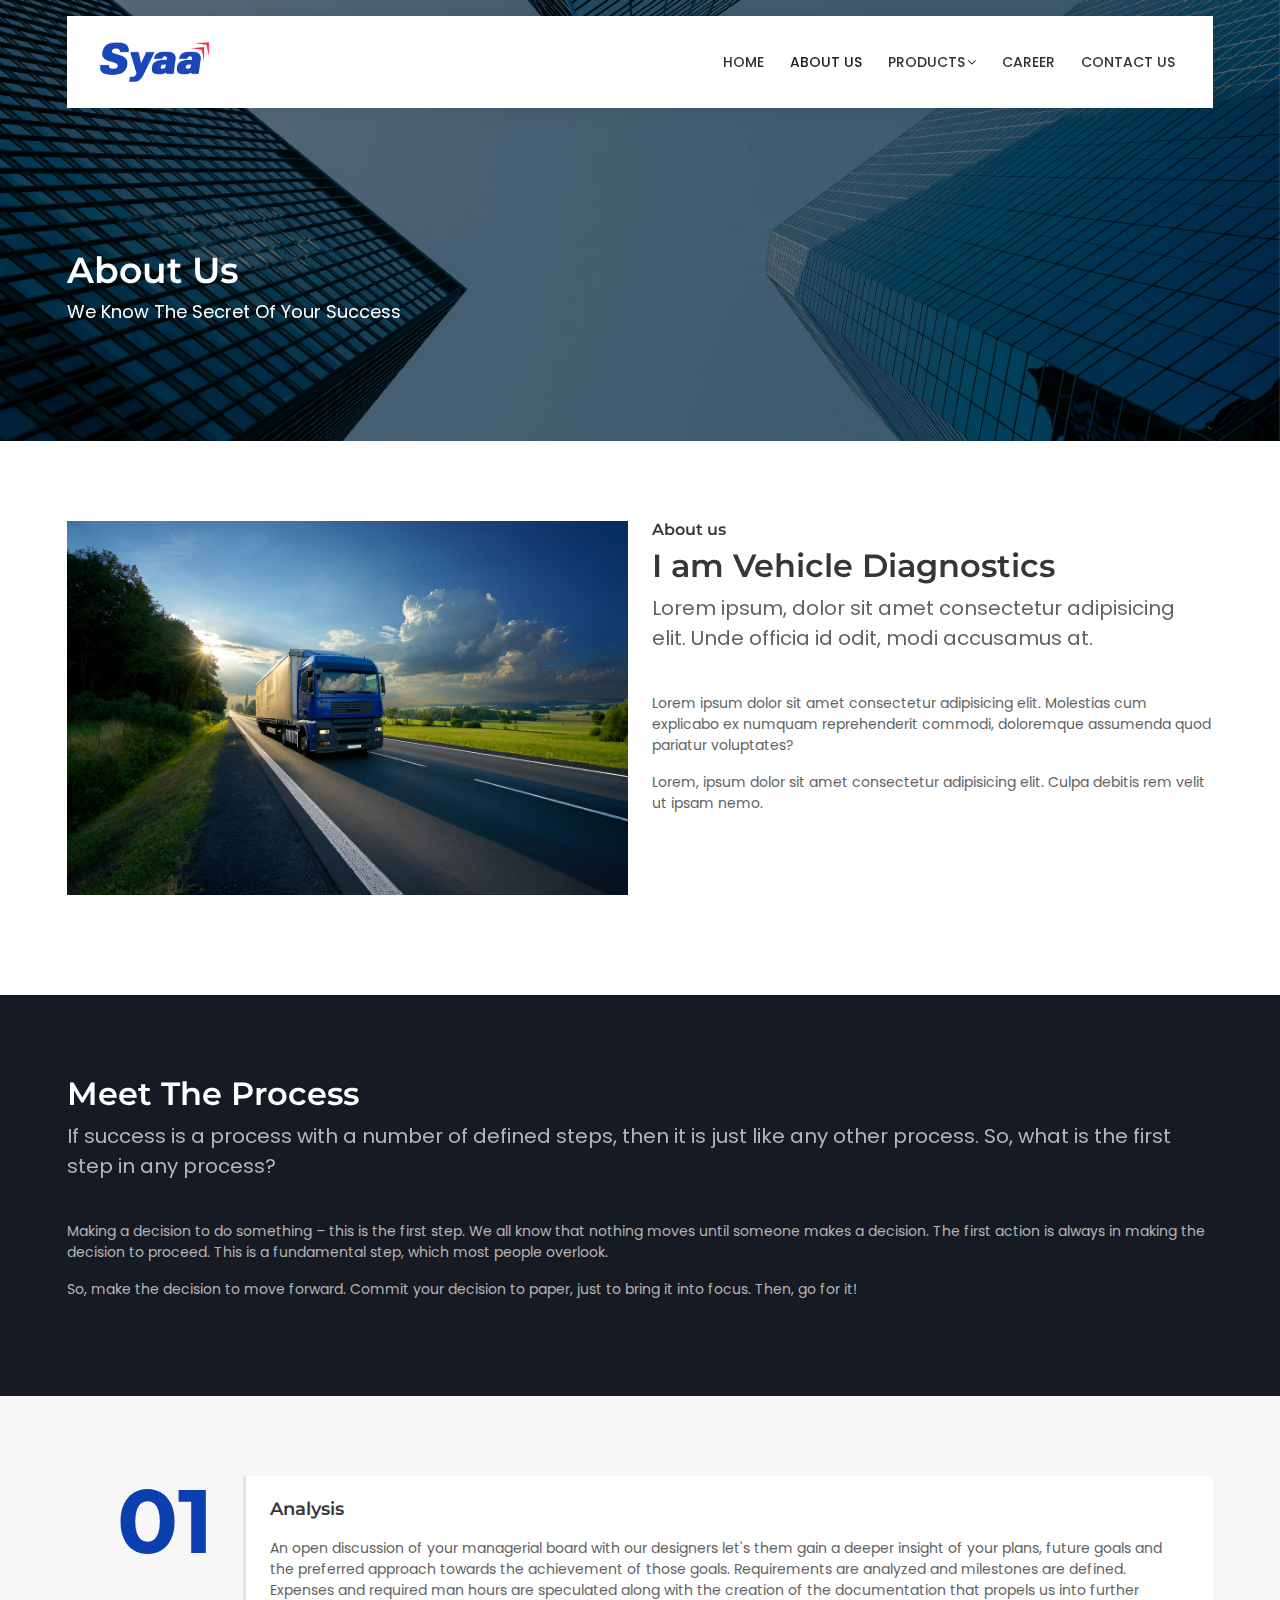
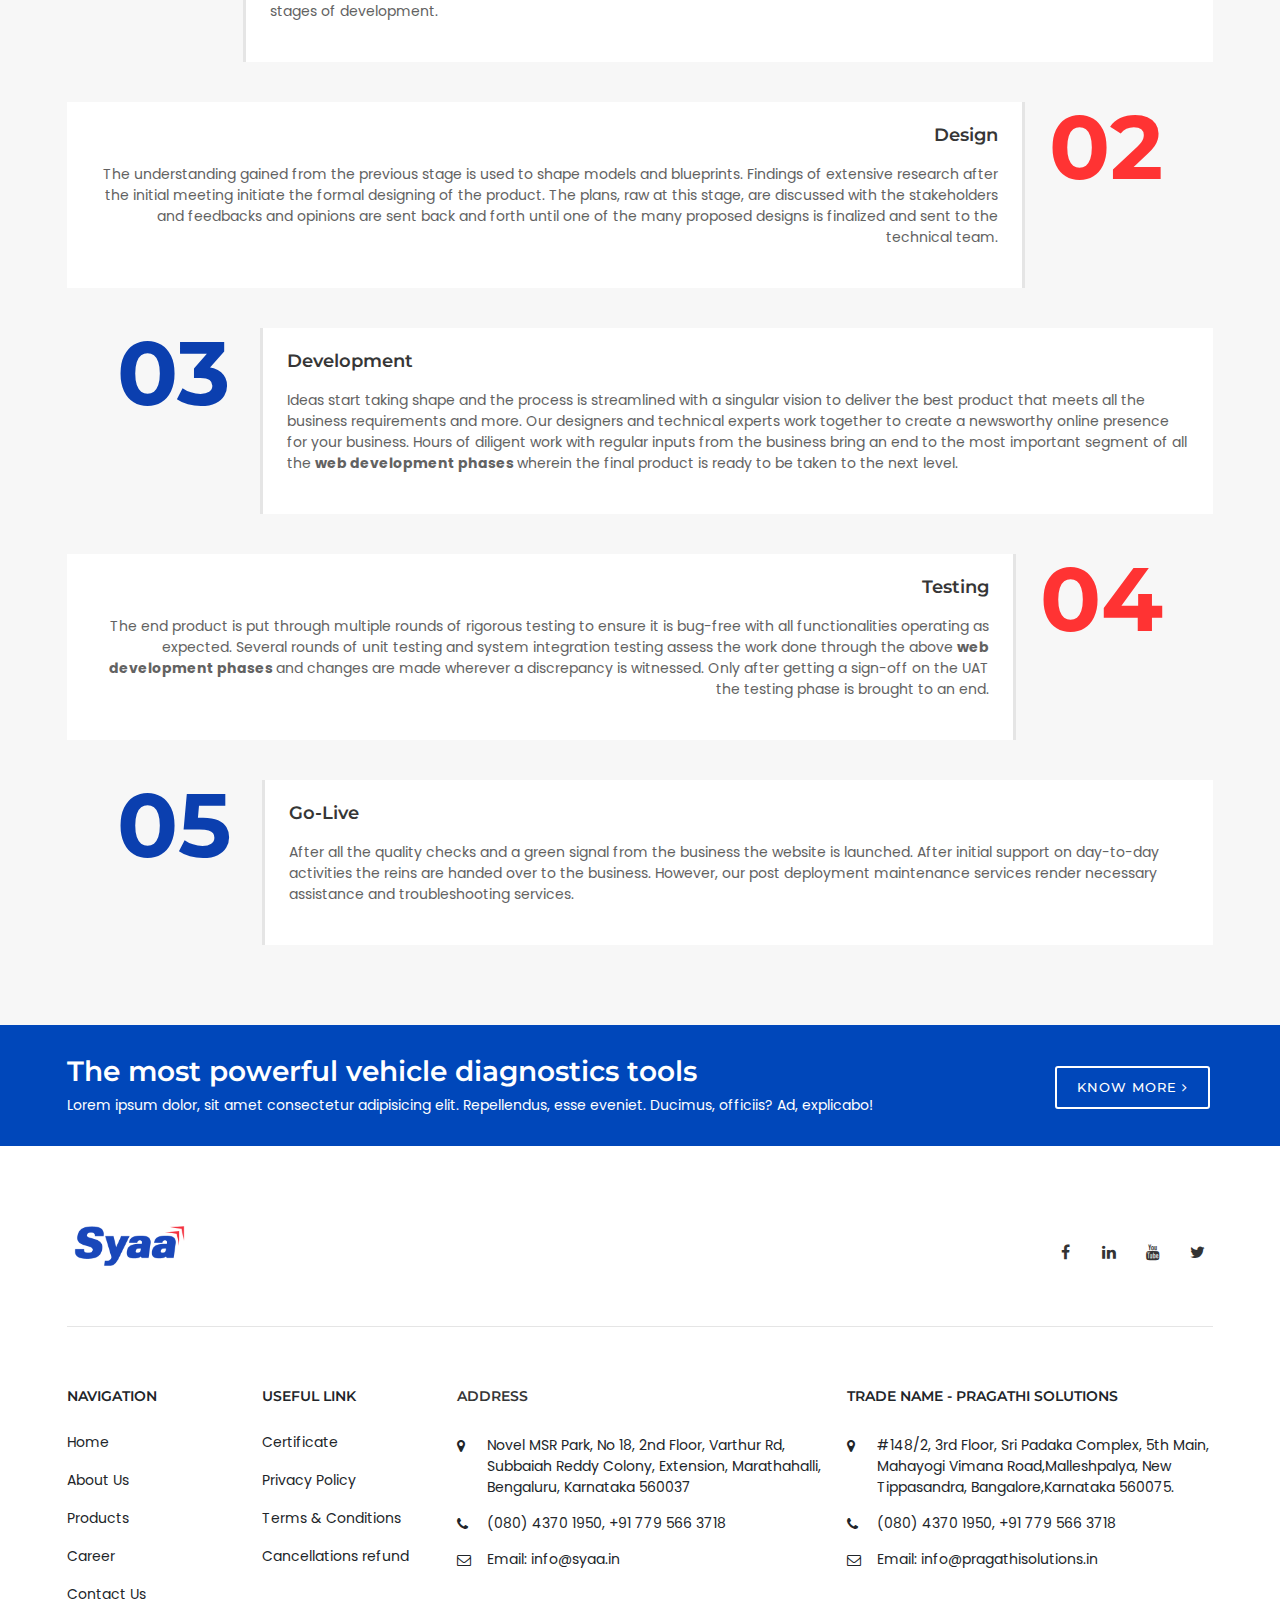
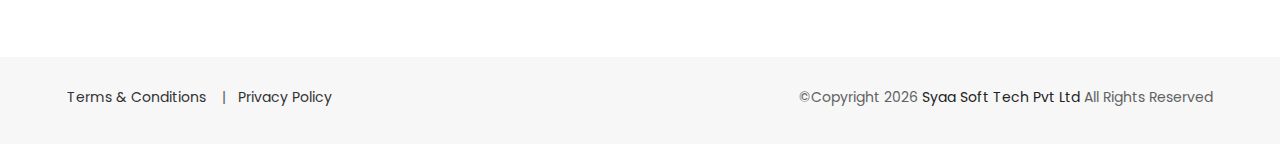
<file: About.html>
<!DOCTYPE html>
<html lang="en">

<head>
    <meta charset="utf-8">
    <meta http-equiv="X-UA-Compatible" content="IE=edge">
    <meta name="keywords" content="" />
    <meta name="description" content="Syaa soft tech pvt ltd - USB Based VCI tools are safe, secure, fast, and reliable, for EOL and OEM Applicatons, support both commercial and personal vehicles." />
    <meta name="author" content="www.syaa.in" />
    <meta name="viewport" content="width=device-width, initial-scale=1, maximum-scale=1" />
    <title>Syaa Soft Tech Pvt Ltd</title>

    <!-- Favicon -->
    <link rel="shortcut icon" href="images/SYAA Logo-03.png" />

    <!-- font -->
    <link rel="stylesheet" href="https://fonts.googleapis.com/css?family=Montserrat:300,400,500,600,700,800,900">
    <link rel="stylesheet" href="https://fonts.googleapis.com/css?family=Poppins:200,300,400,500,600,700,800,900">
    <link rel="stylesheet" href="https://fonts.googleapis.com/css?family=Dosis:300,400,500,600,700,800">

    <!-- Plugins -->
    <link rel="stylesheet" type="text/css" href="css/plugins-css.css" />

    <!-- revoluation -->
    <link rel="stylesheet" type="text/css" href="revolution/css/settings.css" media="screen" />

    <!-- Typography -->
    <link rel="stylesheet" type="text/css" href="css/typography.css" />

    <!-- Shortcodes -->
    <link rel="stylesheet" type="text/css" href="css/shortcodes/shortcodes.css" />

    <!-- Style -->
    <link rel="stylesheet" type="text/css" href="css/style.css" />

    <!-- Responsive -->
    <link rel="stylesheet" type="text/css" href="css/responsive.css" />

    <!-- Style customizer -->
    <link rel="stylesheet" type="text/css" href="css/skins/skin-default.css" data-style="styles" />
    <link rel="stylesheet" type="text/css" href="css/style-customizer.css" />

   

</head>

<body>

   

    <div class="wrapper">

      
        <!--=================================
 header -->

 
<header id="header" class="header fancy without-topbar text-dark">

    <!--=================================
     mega menu -->
    
    <div class="menu">
      <div class="container">
        <div class="row">
         <div class="col-lg-12 col-md-12">
         <!-- menu start -->
           <nav id="menu" class="mega-menu">
            <!-- menu list items container -->
            <section class="menu-list-items">
            <!-- menu logo -->
            <ul class="menu-logo">
                <li>
                    <a href="index.html"><img id="logo_img" src="images/logo.png" alt="logo"> </a>
                </li>
            </ul>
            <!-- menu links -->
            <div class="menu-bar">
             <ul class="menu-links" >
             <li ><a href="index.html" >Home </a>
                   
                  
                </li>
                <li><a href="About.html">About us </a>
                   
                  
                </li>
                <li ><a href="javascript:void(0)"> Products<i class="fa fa-angle-down fa-indicator"></i></a>
                     <!-- drop down multilevel  -->
                    <ul class="drop-down-multilevel">
                        <li><a href="#">Commercial Vehicle</a>
                       
                        </li>
                        <li><a href="#">Two Wheeler</a>
                       
                        </li>
                        <li><a href="#">Telematics  </a>
                       
                        </li>
                      
    
                    
                   
                     
    
    
                       
                    </ul>
                </li>
             
                <li><a href="index.html">Career </a>
                   
                  
                </li>
                <li><a href="Contact.html">Contact us </a>
                   
                  
                </li>
             
              
              
            </ul>
         
            </div>
           </section>
           </nav>
           </div>
         </div>
        </div>
       </div>
      <!-- menu end -->
    </header>
    <!--=================================
page-title-->

<section class="page-title bg-overlay-black-50 jarallax" data-speed="0.6" data-img-src="images/about 1.jpg">
  <div class="container">
    <div class="row">
      <div class="col-lg-12">
      <div class="page-title-name">
          <h1 class="text-black">About us</h1>
          <p class="text-black">We know the secret of your success</p>
        </div>
        
     </div>
     </div>
  </div>
</section>

<!--=================================
page-title -->
  

 <!--=================================
 About-->

<section class="page-section-ptb">
  <div class="container">
     <div class="row">
         <div class="col-lg-6">
           <img class="img-fluid full-width mb-20" src="images/about 2.jpg" alt="">
         </div>
         <div class="col-lg-6">
           <div class="section-title">
            <h6>About us </h6>
            <h2 class="title-effect">I am Vehicle Diagnostics</h2>
            <p>Lorem ipsum, dolor sit amet consectetur adipisicing elit. Unde officia id odit, modi accusamus at.</p>
          </div>
           <p>Lorem ipsum dolor sit amet consectetur adipisicing elit. Molestias cum explicabo ex numquam reprehenderit commodi, doloremque assumenda quod pariatur voluptates? </p>
             <p>Lorem, ipsum dolor sit amet consectetur adipisicing elit. Culpa debitis rem velit ut ipsam nemo.</p>
            
           </div>
     </div>
  </div>
  </section>
  <!-- ======================================= -->
 <!--=================================
 process Title-->

<section class="page-section-ptb" style="background: #161a22;">
  <div class="container">
    <div class="row justify-content-center">
      <div class="col-lg-12">
        <div class="section-title">
          <h2 class=" text-white" >Meet The Process</h2>
          <p style="color: #b6b6b6;">If success is a process with a number of defined steps, then it is just like any other process. So, what is the first step in any process?</p>
        </div>
        <p style="color: #b6b6b6;">Making a decision to do something – this is the first step. We all know that nothing moves until someone makes a decision. The first action is always in making the decision to proceed. This is a fundamental step, which most people overlook.</p>
        <p style="color: #b6b6b6;">So, make the decision to move forward. Commit your decision to paper, just to bring it into focus. Then, go for it!</p>
      </div>
    </div>
  </div>
</section>

<!--=================================
 process Title-->
 <!--=================================
 process-->

<section class="gray-bg page-section-ptb">
  <div class="container">
    <div class="row ">
      <div class="col-sm-12">
        <div class="process-box-02 pl-50 sm-pl-0">
          <div class="process-step float-none float-sm-start mr-30">
            <h1 class="theme-color" style="color: #0b3faf;">01</h1>
          </div>
          <div class="process-content d-table-cell">
            <div class="process-info white-bg p-4">
              <h5 class="mb-20"> Analysis</h5>
               <p>An open discussion of your managerial board with our designers let's them gain a deeper insight of your plans, future goals and the preferred approach towards the achievement of those goals. Requirements are analyzed and milestones are defined. Expenses and required man hours are speculated along with the creation of the documentation that propels us into further stages of development.</p>
            </div>
          </div>
        </div>
        <div class="process-box-02 mt-40 pr-50 sm-pr-0">
          <div class="process-step float-none float-sm-end ms-0 ms-sm-4">
             <h1 class="theme-color" style="color: #FF3333;">02</h1>
          </div>
          <div class="process-content process-right text-end d-table-cell">
            <div class="process-info process-right white-bg p-4">
              <h5 class="mb-20"> Design</h5>
               <p>The understanding gained from the previous stage is used to shape models and blueprints. Findings of extensive research after the initial meeting initiate the formal designing of the product. The plans, raw at this stage, are discussed with the stakeholders and feedbacks and opinions are sent back and forth until one of the many proposed designs is finalized and sent to the technical team.</p>
            </div>
          </div>
        </div>
        <div class="process-box-02 mt-40  pl-50 sm-pl-0">
          <div class="process-step float-none float-sm-start mr-30">
            <h1 class="theme-color" style="color: #0b3faf;">03</h1>
          </div>
          <div class="process-content d-table-cell">
            <div class="process-icon">
              <span class="flaticon-computer"></span>
            </div>
            <div class="process-info white-bg p-4">
              <h5 class="mb-20"> Development</h5>
               <p>Ideas start taking shape and the process is streamlined with a singular vision to deliver the best product that meets all the business requirements and more. Our designers and technical experts work together to create a newsworthy online presence for your business. Hours of diligent work with regular inputs from the business bring an end to the most important segment of all the <strong> web development phases </strong> wherein the final product is ready to be taken to the next level.</p>
            </div>
          </div>
        </div>
        <div class="process-box-02 mt-40 pr-50 sm-pr-0">
          <div class="process-step float-none float-sm-end ms-0 ms-sm-4">
            <h1 class="theme-color" style="color: #FF3333;">04</h1>
          </div>
          <div class="process-content text-end d-table-cell">
            <div class="process-info process-right white-bg p-4">
              <h5 class="mb-20"> Testing</h5>
              <p>The end product is put through multiple rounds of rigorous testing to ensure it is bug-free with all functionalities operating as expected. Several rounds of unit testing and system integration testing assess the work done through the above <strong> web development phases </strong> and changes are made wherever a discrepancy is witnessed. Only after getting a sign-off on the UAT the testing phase is brought to an end.</p>
            </div>
          </div>
        </div>
        <div class="process-box-02 mt-40 pl-50 sm-pl-0">
          <div class="process-step float-none float-sm-start mr-30">
            <h1 class="theme-color" style="color: #0b3faf;">05</h1>
          </div>
          <div class="process-content d-table-cell" >
            <div class="process-info white-bg p-4">
              <h5 class="mb-20"> Go-Live</h5>
               <p>After all the quality checks and a green signal from the business the website is launched. After initial support on day-to-day activities the reins are handed over to the business. However, our post deployment maintenance services render necessary assistance and troubleshooting services.</p>
            </div>
          </div>
        </div>
      </div>
    </div>
  </div>
</section>

<!--=================================
 process-->
<!--=================================
action box- -->

<section class="action-box theme-bg full-width">
    <div class="container">
      <div class="row">
       <div class="col-lg-12 col-md-12 position-relative">
         <div class="action-box-text">
          <h3> The most powerful vehicle diagnostics tools</h3>
          <p>Lorem ipsum dolor, sit amet consectetur adipisicing elit. Repellendus, esse eveniet. Ducimus, officiis? Ad, explicabo!</p>
        </div>
        <div class="action-box-button">
          <a class="button button-border white" href="#">
            <span>Know more</span>
            <i class="fa fa-angle-right"></i>
         </a>
       </div>
      </div>
    </div>
   </div>
  </section>
  
  <!--=================================
  action box- -->


        <!--=================================
 footer -->
        <footer class="footer page-section-pt">
            <div class="container">
              <div class="row">
                
              </div>
                <div class="row top">
                    <div class="col-lg-6 col-md-6">
                        <img class="img-fluid" id="logo-footer" src="images/logo-dark.png" alt="">
                    </div>

                    <div class="col-lg-6 col-md-6 text-start text-md-end" >
                        <div class="social-icons color-hover mt-10">
                            <ul>
                             <li class="social-facebook"><a href="#"><i class="fa fa-facebook"></i></a></li>
                             <li class="social-linkedin"><a href="#"><i class="fa fa-linkedin"></i></a></li>
                             <li class="social-youtube"><a href="#"><i class="fa fa-youtube"></i> </a></li>
                             <li class="social-twitter"><a href="#"><i class="fa fa-twitter"></i> </a></li>
                            </ul>
                          </div>
                    </div>

                </div>
                <div class="row">
                    <div class="col-lg-12 col-md-12">
                        <div class="divider mt-50 mb-50"></div>
                    </div>
                </div>

                <div class="row">
                    <div class="col-lg-2 col-sm-6 sm-mb-30">
                        <div class="footer-useful-link footer-hedding">
                          <h6 class="text-dark mb-30 mt-10 text-uppercase">Navigation</h6>
                          <ul >
                            <li ><a href="index.html" class="text-dark">Home</a></li>
                            <li><a href="About.html" class="text-dark">About Us</a></li>
                            <li><a href="#" class="text-dark">Products</a></li>
                            <li><a href="Careers.html" class="text-dark">Career</a></li>
                            <li><a href="Contact.html" class="text-dark">Contact Us</a></li>
                          </ul>
                        </div>
                      </div>
                      <div class="col-lg-2 col-sm-6 sm-mb-30">
                        <div class="footer-useful-link footer-hedding">
                          <h6 class="text-dark mb-30 mt-10 text-uppercase">Useful Link</h6>
                          <ul>
                            <li><a href="Certificate.html" class="text-dark">Certificate</a></li>
                            <li><a href="privacy policy.html" class="text-dark">Privacy Policy</a></li>
                            <li><a href="Terms and conditions.html" class="text-dark">Terms & Conditions</a></li>
                            <li><a href="Cancellations & Refunds.html" class="text-dark">Cancellations refund</a></li>
                           
                          </ul>
                        </div>
                      </div>
                    <div class="col-lg-4 col-sm-6 xs-mb-30">
                        <h6 class=" mb-30 mt-10 text-uppercase">Address</h6>
                        <ul class="addresss-info">
                            <li><i class="fa fa-map-marker text-dark"></i> <p class="text-dark">Novel MSR Park, No 18, 2nd Floor, Varthur Rd,
                             Subbaiah Reddy Colony, Extension, Marathahalli,
                             Bengaluru, Karnataka 560037</p> </li>
                            <li ><i class="fa fa-phone text-dark "></i> <a href="tel:7042791249"> <span class="text-dark">(080) 4370 1950, +91 779 566 3718 </span> </a> </li>
                            <li class="text-dark"><i class="fa fa-envelope-o text-dark"></i>Email: info@syaa.in</li>
                          </ul>
                        </div>
                        <div class="col-lg-4 col-sm-6">
                            <h6 class="text-dark mb-30 mt-10 text-uppercase">Trade Name - Pragathi Solutions</h6>
                            <ul class="addresss-info">
                               <li><i class="fa fa-map-marker text-dark"></i> <p class="text-dark">#148/2, 3rd Floor, Sri Padaka Complex, 5th Main,
                                Mahayogi Vimana Road,Malleshpalya, New Tippasandra,
                                Bangalore,Karnataka 560075.</p> </li>
                               <li><i class="fa fa-phone text-dark"></i> <a href="tel:7042791249"> <span class="text-dark">(080) 4370 1950, +91 779 566 3718 </span> </a> </li>
                               <li class="text-dark"><i class="fa fa-envelope-o text-dark"></i>Email: info@pragathisolutions.in</li>
                             </ul>
                              
                               </div>
                </div>
            </div>

            <div class="copyright gray-bg mt-50">
                <div class="container">
                    <div class="row">
                        <div class="col-md-6">
                            <ul class="text-start">
                                <li class="list-inline-item"><a href="#">Terms & Conditions </a> &nbsp;&nbsp;&nbsp;|</li>
                           
                                <li class="list-inline-item"><a href="#">Privacy Policy </a> </li>
                            </ul>
                        </div>
                        <div class="col-md-6">
                            <div class="text-start text-md-end xs-mt-15">
                                <p> &copy;Copyright <span id="copyright"> <script>document.getElementById('copyright').appendChild(document.createTextNode(new Date().getFullYear()))</script></span> <a href="#">Syaa Soft Tech Pvt Ltd </a> All Rights Reserved </p>
                            </div>
                        </div>
                    </div>
                    
                </div>
                
            </div>
            
        </footer>
      
        <!--=================================
 footer -->

    </div>

    <!--=================================
 style-customizer  -->

   

    <!--=================================
 style-customizer -->

    <div id="back-to-top"><a class="top arrow" href="#top"><i class="fa fa-angle-up"></i> <span>TOP</span></a></div>

    <!--=================================
 jquery -->

    <!-- jquery -->
    <script src="js/jquery-3.6.0.min.js"></script>

    <!-- plugins-jquery -->
    <script src="js/plugins-jquery.js"></script>

    <!-- plugin_path -->
    <script>
        var plugin_path = 'js/';
    </script>

    <!-- Style Customizer -->
  

    <!-- REVOLUTION JS FILES -->
    <script src="revolution/js/jquery.themepunch.tools.min.js"></script>
    <script src="revolution/js/jquery.themepunch.revolution.min.js"></script>

    <!-- SLIDER REVOLUTION 5.0 EXTENSIONS  (Load Extensions only on Local File Systems !  The following part can be removed on Server for On Demand Loading) -->
    <script src="revolution/js/extensions/revolution.extension.actions.min.js"></script>
    <script src="revolution/js/extensions/revolution.extension.carousel.min.js"></script>
    <script src="revolution/js/extensions/revolution.extension.kenburn.min.js"></script>
    <script src="revolution/js/extensions/revolution.extension.layeranimation.min.js"></script>
    <script src="revolution/js/extensions/revolution.extension.migration.min.js"></script>
    <script src="revolution/js/extensions/revolution.extension.navigation.min.js"></script>
    <script src="revolution/js/extensions/revolution.extension.parallax.min.js"></script>
    <script src="revolution/js/extensions/revolution.extension.slideanims.min.js"></script>
    <script src="revolution/js/extensions/revolution.extension.video.min.js"></script>
    <!-- revolution custom -->
    <script src="revolution/js/revolution-custom.js"></script>

    <!-- custom -->
    <script src="js/custom.js"></script>



</body>

</html>
</file>
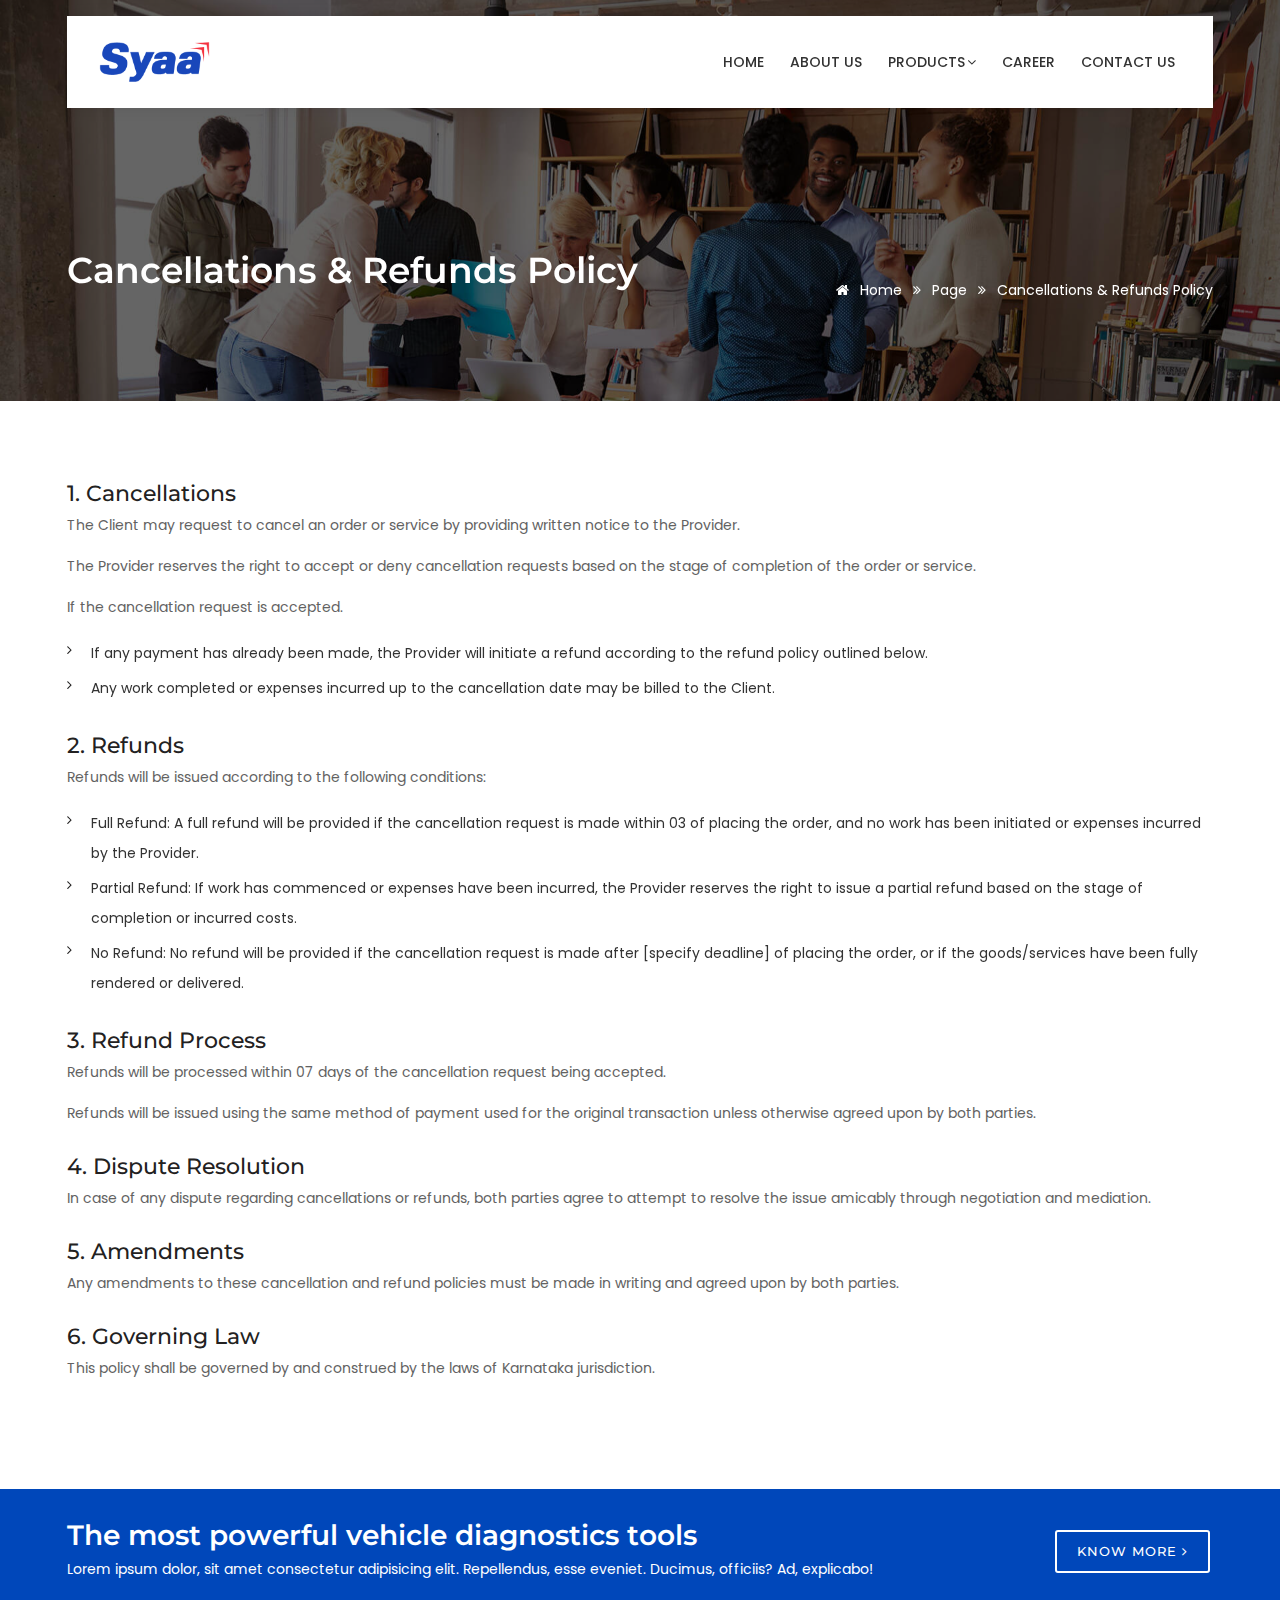
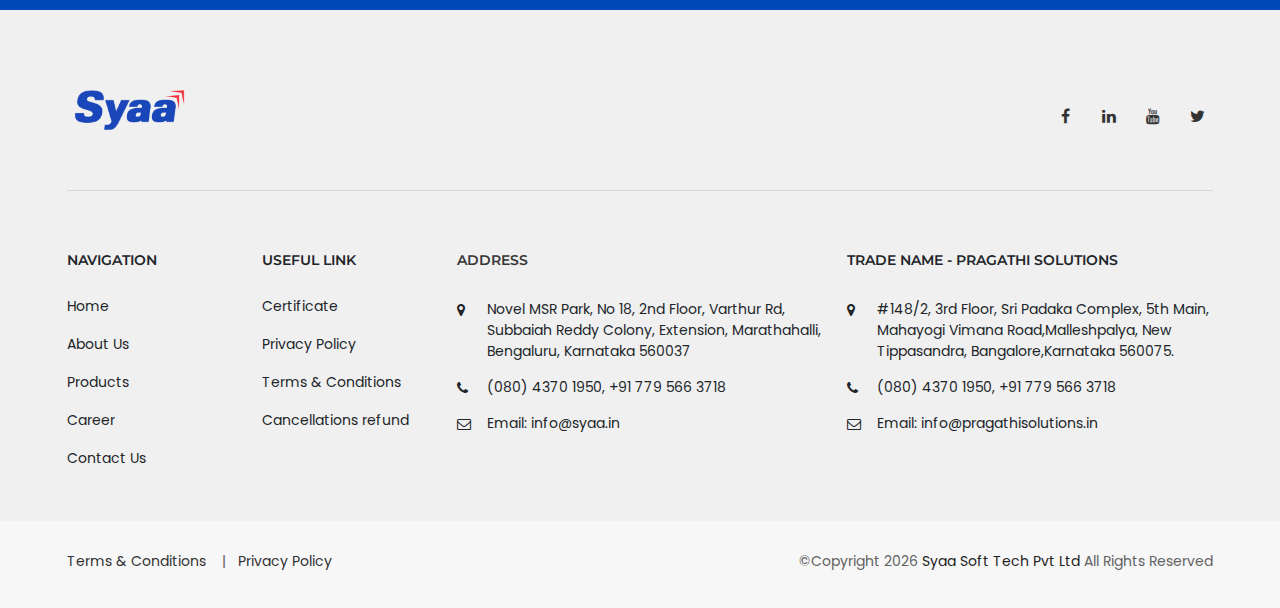
<file: Cancellations & Refunds.html>
<!DOCTYPE html>
<html lang="en">

<head>
    <meta charset="utf-8">
    <meta http-equiv="X-UA-Compatible" content="IE=edge">
    <meta name="keywords" content="" />
    <meta name="description" content="Syaa soft tech pvt ltd - USB Based VCI tools are safe, secure, fast, and reliable, for EOL and OEM Applicatons, support both commercial and personal vehicles." />
    <meta name="author" content="www.syaa.in" />
    <meta name="viewport" content="width=device-width, initial-scale=1, maximum-scale=1" />
    <title>Syaa Soft Tech Pvt Ltd</title>

    <!-- Favicon -->
    <link rel="shortcut icon" href="images/SYAA Logo-03.png" />

    <!-- font -->
    <link rel="stylesheet" href="https://fonts.googleapis.com/css?family=Montserrat:300,400,500,600,700,800,900">
    <link rel="stylesheet" href="https://fonts.googleapis.com/css?family=Poppins:200,300,400,500,600,700,800,900">
    <link rel="stylesheet" href="https://fonts.googleapis.com/css?family=Dosis:300,400,500,600,700,800">

    <!-- Plugins -->
    <link rel="stylesheet" type="text/css" href="css/plugins-css.css" />

    <!-- revoluation -->
    <link rel="stylesheet" type="text/css" href="revolution/css/settings.css" media="screen" />

    <!-- Typography -->
    <link rel="stylesheet" type="text/css" href="css/typography.css" />

    <!-- Shortcodes -->
    <link rel="stylesheet" type="text/css" href="css/shortcodes/shortcodes.css" />

    <!-- Style -->
    <link rel="stylesheet" type="text/css" href="css/style.css" />

    <!-- Responsive -->
    <link rel="stylesheet" type="text/css" href="css/responsive.css" />

    <!-- Style customizer -->
    <link rel="stylesheet" type="text/css" href="css/skins/skin-default.css" data-style="styles" />
    <link rel="stylesheet" type="text/css" href="css/style-customizer.css" />

   

</head>

<body>

   

    <div class="wrapper">

      
        <!--=================================
 header -->

 
<header id="header" class="header fancy without-topbar text-dark">

    <!--=================================
     mega menu -->
    
    <div class="menu">
      <div class="container">
        <div class="row">
         <div class="col-lg-12 col-md-12">
         <!-- menu start -->
           <nav id="menu" class="mega-menu">
            <!-- menu list items container -->
            <section class="menu-list-items">
            <!-- menu logo -->
            <ul class="menu-logo">
                <li>
                    <a href="index.html"><img id="logo_img" src="images/logo.png" alt="logo"> </a>
                </li>
            </ul>
            <!-- menu links -->
            <div class="menu-bar">
             <ul class="menu-links" >
             <li ><a href="index.html" >Home </a>
                   
                  
                </li>
                <li><a href="About.html">About us </a>
                   
                  
                </li>
                <li ><a href="javascript:void(0)"> Products<i class="fa fa-angle-down fa-indicator"></i></a>
                     <!-- drop down multilevel  -->
                    <ul class="drop-down-multilevel">
                        <li><a href="#">Commercial Vehicle</a>
                       
                        </li>
                        <li><a href="#">Two Wheeler</a>
                       
                        </li>
                        <li><a href="#">Telematics  </a>
                       
                        </li>
                      
    
                    
                   
                     
    
    
                       
                    </ul>
                </li>
             
                <li><a href="index.html">Career </a>
                   
                  
                </li>
                <li><a href="Contact.html">Contact us </a>
                   
                  
                </li>
             
              
              
            </ul>
         
            </div>
           </section>
           </nav>
           </div>
         </div>
        </div>
       </div>
      <!-- menu end -->
    </header>
   
 <!--=================================
page-title-->

<section class="page-title bg-overlay-black-60 jarallax" data-speed="0.6" data-img-src="images/bg/02.jpg">
  <div class="container">
    <div class="row">
      <div class="col-lg-12">
      <div class="page-title-name">
          <h1>Cancellations & Refunds policy</h1>
        
        </div>
          <ul class="page-breadcrumb">
            <li><a href="#"><i class="fa fa-home"></i> Home</a> <i class="fa fa-angle-double-right"></i></li>
            <li><a href="#">page</a> <i class="fa fa-angle-double-right"></i></li>
            <li><span>Cancellations & Refunds policy</span> </li>
       </ul>
     </div>
  </div>
</div>
</section>

<!--=================================
page-title -->


<!--=================================
 sitemap-->

 <section class="terms-and-conditions page-section-ptb">
  <div class="container">
    <div class="row">
     <div class="col-lg-12 col-md-12">
        <h4 class="theme-color">1. Cancellations</h4>
        <p class="mb-20">The Client may request to cancel an order or service by providing written notice to the Provider. </p>
        <p class="mb-20">The Provider reserves the right to accept or deny cancellation requests based on the stage of completion of the order or service.</p>
        <p class="mb-20">If the cancellation request is accepted.</p>
        <ul class="list list-unstyled theme-color mb-20">
          <li> <i class="fa fa-angle-right"></i> If any payment has already been made, the Provider will initiate a refund according to the refund policy outlined below.</li>
          <li> <i class="fa fa-angle-right"></i> Any work completed or expenses incurred up to the cancellation date may be billed to the Client. </li>

        </ul>
      
        <h4 class="theme-color mt-30">2. Refunds</h4>
        <p class="mb-20">Refunds will be issued according to the following conditions: </p>
        <ul class="list list-unstyled theme-color mb-20">
          <li> <i class="fa fa-angle-right"></i> Full Refund: A full refund will be provided if the cancellation request is made within 03 of placing the order, and no work has been initiated or expenses incurred by the Provider.</li>
          <li> <i class="fa fa-angle-right"></i> Partial Refund: If work has commenced or expenses have been incurred, the Provider reserves the right to issue a partial refund based on the stage of completion or incurred costs. </li>
          <li><i class="fa fa-angle-right"></i>No Refund: No refund will be provided if the cancellation request is made after [specify deadline] of placing the order, or if the goods/services have been fully rendered or delivered.</li>

        </ul>
        <h4 class="theme-color mt-30"> 3. Refund Process</h4>
        <p class="mb-20">Refunds will be processed within 07 days of the cancellation request being accepted. </p>
        <p class="mb-20">Refunds will be issued using the same method of payment used for the original transaction unless otherwise agreed upon by both parties.</p>
        <h4 class="theme-color mt-30">4. Dispute Resolution</h4>
        <p class="mb-20">In case of any dispute regarding cancellations or refunds, both parties agree to attempt to resolve the issue amicably through negotiation and mediation.</p>
       
        <h4 class="theme-color mt-30">5. Amendments</h4>
        <p class="mb-30">Any amendments to these cancellation and refund policies must be made in writing and agreed upon by both parties. </p>
        <h4 class="theme-color mt-30">6. Governing Law</h4>
        <p class="mb-30">This policy shall be governed by and construed by the laws of Karnataka jurisdiction. </p>
       
     </div>
    </div>
  </div>
</section>


<!--=================================
 sitemap-->



<!--=================================
action box- -->

<section class="action-box theme-bg full-width">
    <div class="container">
      <div class="row">
       <div class="col-lg-12 col-md-12 position-relative">
         <div class="action-box-text">
          <h3> The most powerful vehicle diagnostics tools</h3>
          <p>Lorem ipsum dolor, sit amet consectetur adipisicing elit. Repellendus, esse eveniet. Ducimus, officiis? Ad, explicabo!</p>
        </div>
        <div class="action-box-button">
          <a class="button button-border white" href="#">
            <span>Know more</span>
            <i class="fa fa-angle-right"></i>
         </a>
       </div>
      </div>
    </div>
   </div>
  </section>
  
  <!--=================================
  action box- -->


        <!--=================================
 footer -->
        <footer class="footer page-section-pt" style="background: #f0f0f0;">
            <div class="container">
              <div class="row">
                
              </div>
                <div class="row top">
                    <div class="col-lg-6 col-md-6">
                        <img class="img-fluid" id="logo-footer" src="images/logo-dark.png" alt="">
                    </div>

                    <div class="col-lg-6 col-md-6 text-start text-md-end" >
                        <div class="social-icons color-hover mt-10">
                            <ul>
                             <li class="social-facebook"><a href="#"><i class="fa fa-facebook"></i></a></li>
                             <li class="social-linkedin"><a href="#"><i class="fa fa-linkedin"></i></a></li>
                             <li class="social-youtube"><a href="#"><i class="fa fa-youtube"></i> </a></li>
                             <li class="social-twitter"><a href="#"><i class="fa fa-twitter"></i> </a></li>
                            </ul>
                          </div>
                    </div>

                </div>
                <div class="row">
                    <div class="col-lg-12 col-md-12">
                        <div class="divider mt-50 mb-50"></div>
                    </div>
                </div>

                <div class="row">
                    <div class="col-lg-2 col-sm-6 sm-mb-30">
                        <div class="footer-useful-link footer-hedding">
                          <h6 class="text-dark mb-30 mt-10 text-uppercase">Navigation</h6>
                          <ul >
                            <li ><a href="index.html" class="text-dark">Home</a></li>
                            <li><a href="About.html" class="text-dark">About Us</a></li>
                            <li><a href="#" class="text-dark">Products</a></li>
                            <li><a href="Careers.html" class="text-dark">Career</a></li>
                            <li><a href="Contact.html" class="text-dark">Contact Us</a></li>
                          </ul>
                        </div>
                      </div>
                      <div class="col-lg-2 col-sm-6 sm-mb-30">
                        <div class="footer-useful-link footer-hedding">
                          <h6 class="text-dark mb-30 mt-10 text-uppercase">Useful Link</h6>
                          <ul>
                            <li><a href="Certificate.html" class="text-dark">Certificate</a></li>
                            <li><a href="privacy policy.html" class="text-dark">Privacy Policy</a></li>
                            <li><a href="Terms and conditions.html" class="text-dark">Terms & Conditions</a></li>
                            <li><a href="Cancellations & Refunds.html" class="text-dark">Cancellations refund</a></li>
                           
                          </ul>
                        </div>
                      </div>
                    <div class="col-lg-4 col-sm-6 xs-mb-30">
                        <h6 class=" mb-30 mt-10 text-uppercase">Address</h6>
                        <ul class="addresss-info">
                            <li><i class="fa fa-map-marker text-dark"></i> <p class="text-dark">Novel MSR Park, No 18, 2nd Floor, Varthur Rd,
                             Subbaiah Reddy Colony, Extension, Marathahalli,
                             Bengaluru, Karnataka 560037</p> </li>
                            <li ><i class="fa fa-phone text-dark "></i> <a href="tel:7042791249"> <span class="text-dark">(080) 4370 1950, +91 779 566 3718 </span> </a> </li>
                            <li class="text-dark"><i class="fa fa-envelope-o text-dark"></i>Email: info@syaa.in</li>
                          </ul>
                        </div>
                        <div class="col-lg-4 col-sm-6">
                            <h6 class="text-dark mb-30 mt-10 text-uppercase">Trade Name - Pragathi Solutions</h6>
                            <ul class="addresss-info">
                               <li><i class="fa fa-map-marker text-dark"></i> <p class="text-dark">#148/2, 3rd Floor, Sri Padaka Complex, 5th Main,
                                Mahayogi Vimana Road,Malleshpalya, New Tippasandra,
                                Bangalore,Karnataka 560075.</p> </li>
                               <li><i class="fa fa-phone text-dark"></i> <a href="tel:7042791249"> <span class="text-dark">(080) 4370 1950, +91 779 566 3718 </span> </a> </li>
                               <li class="text-dark"><i class="fa fa-envelope-o text-dark"></i>Email: info@pragathisolutions.in</li>
                             </ul>
                              
                               </div>
                </div>
            </div>

            <div class="copyright gray-bg mt-50">
                <div class="container">
                    <div class="row">
                        <div class="col-md-6">
                            <ul class="text-start">
                                <li class="list-inline-item"><a href="#">Terms & Conditions </a> &nbsp;&nbsp;&nbsp;|</li>
                           
                                <li class="list-inline-item"><a href="privacy policy.html">Privacy Policy </a> </li>
                            </ul>
                        </div>
                        <div class="col-md-6">
                            <div class="text-start text-md-end xs-mt-15">
                                <p> &copy;Copyright <span id="copyright"> <script>document.getElementById('copyright').appendChild(document.createTextNode(new Date().getFullYear()))</script></span> <a href="#">Syaa Soft Tech Pvt Ltd </a> All Rights Reserved </p>
                            </div>
                        </div>
                    </div>
                    
                </div>
                
            </div>
            
        </footer>
      
        <!--=================================
 footer -->

    </div>

    <!--=================================
 style-customizer  -->

   

    <!--=================================
 style-customizer -->

    <div id="back-to-top"><a class="top arrow" href="#top"><i class="fa fa-angle-up"></i> <span>TOP</span></a></div>

    <!--=================================
 jquery -->

    <!-- jquery -->
    <script src="js/jquery-3.6.0.min.js"></script>

    <!-- plugins-jquery -->
    <script src="js/plugins-jquery.js"></script>

    <!-- plugin_path -->
    <script>
        var plugin_path = 'js/';
    </script>

    <!-- Style Customizer -->
  

    <!-- REVOLUTION JS FILES -->
    <script src="revolution/js/jquery.themepunch.tools.min.js"></script>
    <script src="revolution/js/jquery.themepunch.revolution.min.js"></script>

    <!-- SLIDER REVOLUTION 5.0 EXTENSIONS  (Load Extensions only on Local File Systems !  The following part can be removed on Server for On Demand Loading) -->
    <script src="revolution/js/extensions/revolution.extension.actions.min.js"></script>
    <script src="revolution/js/extensions/revolution.extension.carousel.min.js"></script>
    <script src="revolution/js/extensions/revolution.extension.kenburn.min.js"></script>
    <script src="revolution/js/extensions/revolution.extension.layeranimation.min.js"></script>
    <script src="revolution/js/extensions/revolution.extension.migration.min.js"></script>
    <script src="revolution/js/extensions/revolution.extension.navigation.min.js"></script>
    <script src="revolution/js/extensions/revolution.extension.parallax.min.js"></script>
    <script src="revolution/js/extensions/revolution.extension.slideanims.min.js"></script>
    <script src="revolution/js/extensions/revolution.extension.video.min.js"></script>
    <!-- revolution custom -->
    <script src="revolution/js/revolution-custom.js"></script>

    <!-- custom -->
    <script src="js/custom.js"></script>



</body>

</html>
</file>
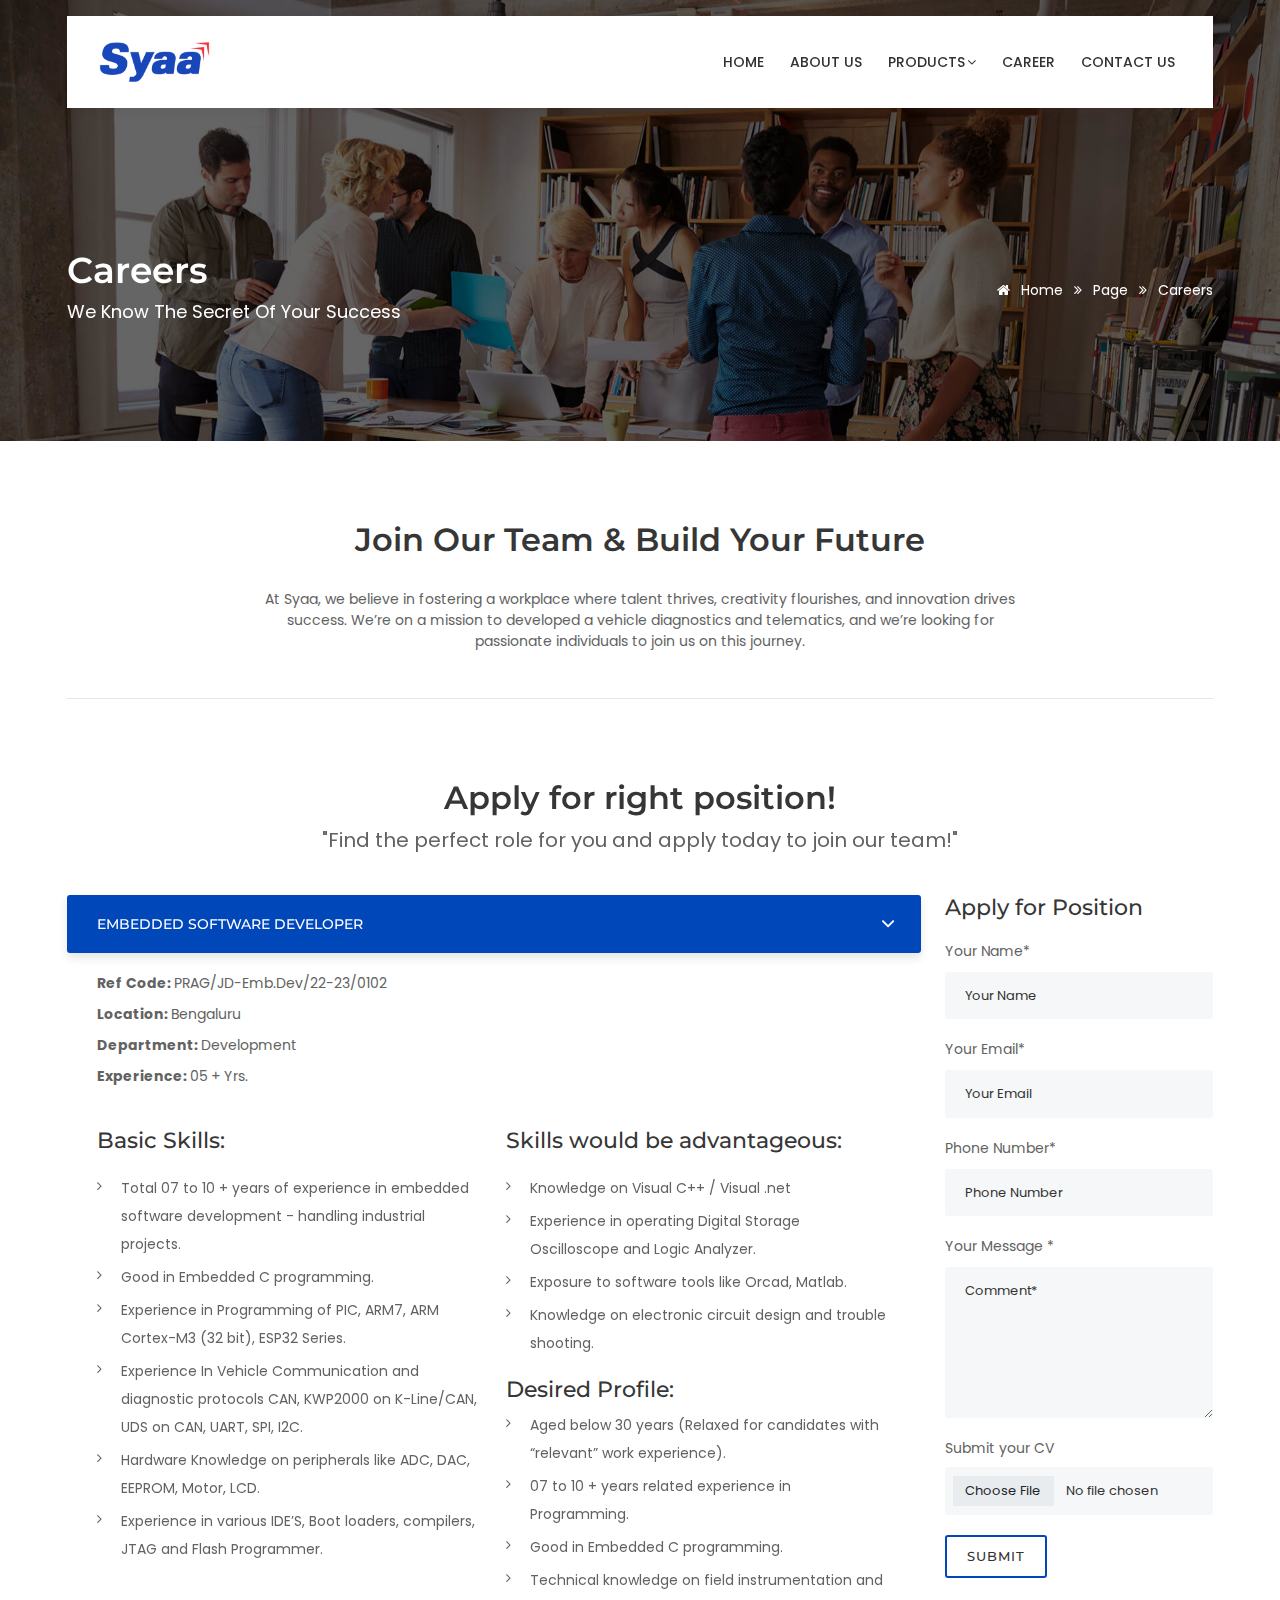
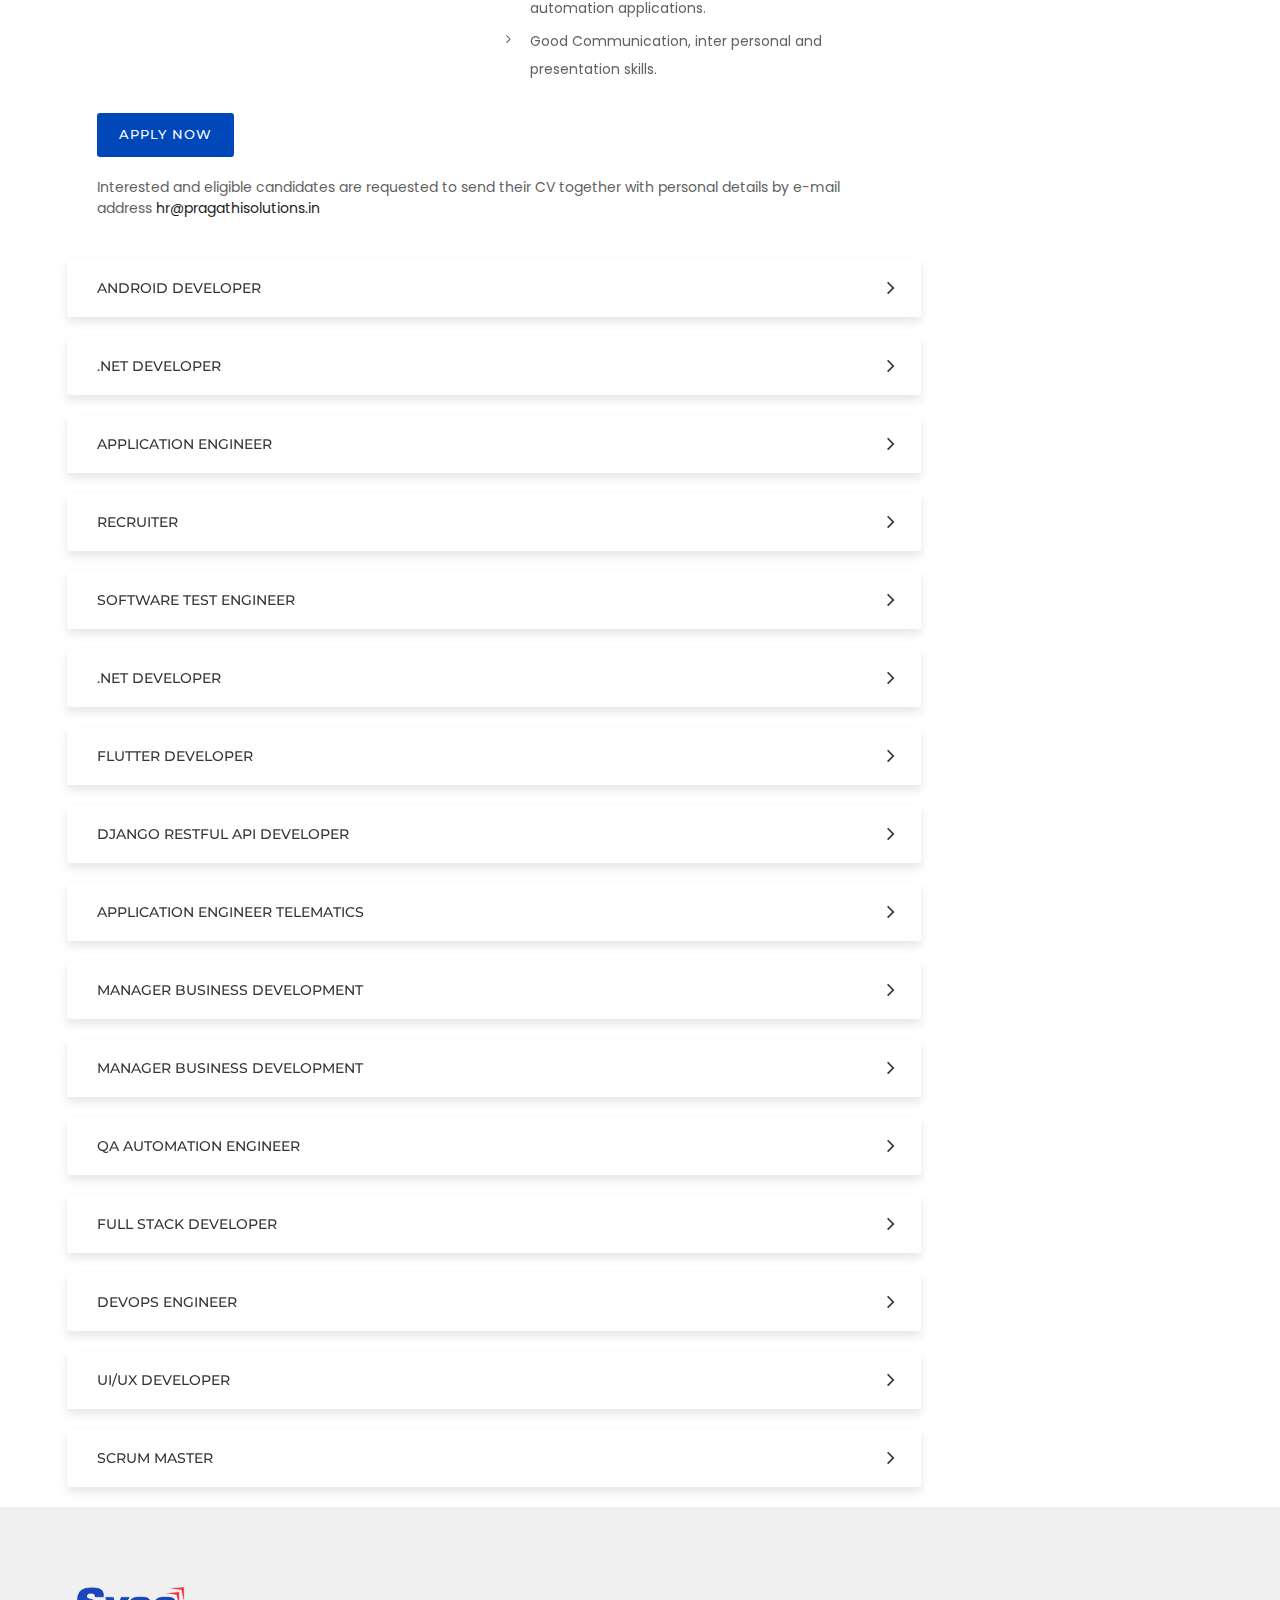
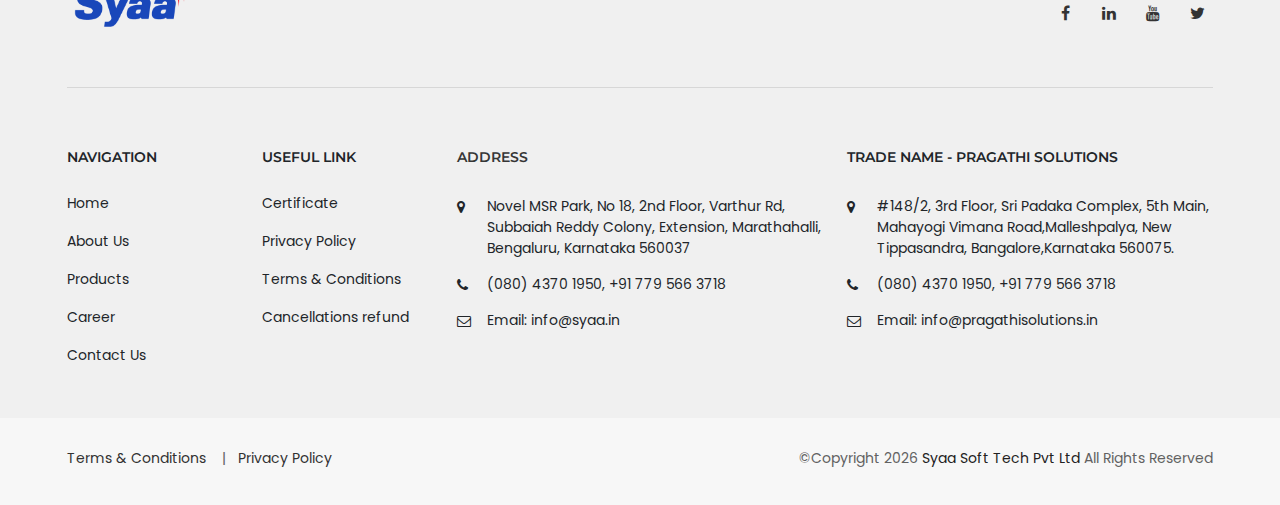
<file: Careers.html>
<!DOCTYPE html>
<html lang="en">

<head>
    <meta charset="utf-8">
    <meta http-equiv="X-UA-Compatible" content="IE=edge">
    <meta name="keywords" content="" />
    <meta name="description" content="Syaa soft tech pvt ltd - USB Based VCI tools are safe, secure, fast, and reliable, for EOL and OEM Applicatons, support both commercial and personal vehicles." />
    <meta name="author" content="www.syaa.in" />
    <meta name="viewport" content="width=device-width, initial-scale=1, maximum-scale=1" />
    <title>Syaa Soft Tech Pvt Ltd</title>

    <!-- Favicon -->
    <link rel="shortcut icon" href="images/SYAA Logo-03.png" />

    <!-- font -->
    <link rel="stylesheet" href="https://fonts.googleapis.com/css?family=Montserrat:300,400,500,600,700,800,900">
    <link rel="stylesheet" href="https://fonts.googleapis.com/css?family=Poppins:200,300,400,500,600,700,800,900">
    <link rel="stylesheet" href="https://fonts.googleapis.com/css?family=Dosis:300,400,500,600,700,800">

    <!-- Plugins -->
    <link rel="stylesheet" type="text/css" href="css/plugins-css.css" />

    <!-- revoluation -->
    <link rel="stylesheet" type="text/css" href="revolution/css/settings.css" media="screen" />

    <!-- Typography -->
    <link rel="stylesheet" type="text/css" href="css/typography.css" />

    <!-- Shortcodes -->
    <link rel="stylesheet" type="text/css" href="css/shortcodes/shortcodes.css" />

    <!-- Style -->
    <link rel="stylesheet" type="text/css" href="css/style.css" />

    <!-- Responsive -->
    <link rel="stylesheet" type="text/css" href="css/responsive.css" />

    <!-- Style customizer -->
    <link rel="stylesheet" type="text/css" href="css/skins/skin-default.css" data-style="styles" />
    <link rel="stylesheet" type="text/css" href="css/style-customizer.css" />

   

</head>

<body>

   

    <div class="wrapper">

      
        <!--=================================
 header -->

 
<header id="header" class="header fancy without-topbar text-dark">

    <!--=================================
     mega menu -->
    
    <div class="menu">
      <div class="container">
        <div class="row">
         <div class="col-lg-12 col-md-12">
         <!-- menu start -->
           <nav id="menu" class="mega-menu">
            <!-- menu list items container -->
            <section class="menu-list-items">
            <!-- menu logo -->
            <ul class="menu-logo">
                <li>
                    <a href="index.html"><img id="logo_img" src="images/logo.png" alt="logo"> </a>
                </li>
            </ul>
            <!-- menu links -->
            <div class="menu-bar">
             <ul class="menu-links" >
             <li ><a href="index.html" >Home </a>
                   
                  
                </li>
                <li><a href="About.html">About us </a>
                   
                  
                </li>
                <li ><a href="javascript:void(0)"> Products<i class="fa fa-angle-down fa-indicator"></i></a>
                     <!-- drop down multilevel  -->
                    <ul class="drop-down-multilevel">
                        <li><a href="#">Commercial Vehicle</a>
                       
                        </li>
                        <li><a href="#">Two Wheeler</a>
                       
                        </li>
                        <li><a href="#">Telematics  </a>
                       
                        </li>
                      
    
                    
                   
                     
    
    
                       
                    </ul>
                </li>
             
                <li><a href="index.html">Career </a>
                   
                  
                </li>
                <li><a href="Contact.html">Contact us </a>
                   
                  
                </li>
             
              
              
            </ul>
         
            </div>
           </section>
           </nav>
           </div>
         </div>
        </div>
       </div>
      <!-- menu end -->
    </header>
    <!--=================================
page-title-->

<section class="page-title bg-overlay-black-60 jarallax" data-speed="0.6" data-img-src="images/bg/02.jpg">
    <div class="container">
      <div class="row">
        <div class="col-lg-12">
        <div class="page-title-name">
            <h1>careers</h1>
            <p>We know the secret of your success</p>
          </div>
            <ul class="page-breadcrumb">
              <li><a href="#"><i class="fa fa-home"></i> Home</a> <i class="fa fa-angle-double-right"></i></li>
              <li><a href="#">page</a> <i class="fa fa-angle-double-right"></i></li>
              <li><span>careers</span> </li>
         </ul>
       </div>
       </div>
    </div>
  </section>
  
  
  <!--=================================
  page-title -->
  <!--=================================
about -->

<section class="white-bg page-section-ptb">
    <div class="container">
       <div class="row justify-content-center">
         <div class="col-lg-8">
             <div class="text-center">
              <h2 class="mb-30">Join Our Team & Build Your Future</h2>
              <p> At Syaa, we believe in fostering a workplace where talent thrives, creativity flourishes, and innovation drives success. We’re on a mission to developed a vehicle diagnostics and telematics, and we’re looking for passionate individuals to join us on this journey.</p>
            </div>
          </div>
       </div>
       <div class="divider pt-30"></div>
    </div>
  </section>
  
  

<section class="careers white-bg ">
    <div class="container">
      <div class="row">
         <div class="col-lg-12 col-md-12">
            <div class="section-title text-center">
             
              <h2 class="title-effect">Apply for right position!</h2>
              <p class="">"Find the perfect role for you and apply today to join our team!" </p>
            </div>
        </div>
      </div>
       <div class="row">
         <div class="col-lg-9">
             <div class="accordion shadow">
                <div class="acd-group acd-active">
                    <a class="acd-heading" href="#">Embedded Software Developer</a>
                        <div class="acd-des">
                              <div class="row">
                                <div class="col-lg-12 col-md-12">
                                   <span class="mb-10"><b>Ref Code: </b>PRAG/JD-Emb.Dev/22-23/0102 </span>
                                   <span class="mb-10"><b>Location: </b>Bengaluru </span>
                                   <span class="mb-10"><b>Department: </b>Development </span>
                                   <span class="mb-10"><b>Experience: </b>05 + Yrs. </span>
                                 
                                  
                                   <p class="mt-20"> </p>
                                </div>
                              </div>
                              <br/>
                              <div class="row">
                                <div class="col-lg-6 col-md-6">
                                  <h4 class="mb-20 ">Basic Skills:</h4>
                                   <ul class="list list-unstyled mb-30">
                                     <li><i class="fa fa-angle-right"></i> Total 07 to 10 + years of experience in embedded software development - handling industrial projects. </li>
                                     <li><i class="fa fa-angle-right"></i> Good in Embedded C programming. </li>
                                     <li><i class="fa fa-angle-right"></i>  Experience in Programming of PIC, ARM7, ARM Cortex-M3 (32 bit), ESP32 Series.</li>
                                     <li><i class="fa fa-angle-right"></i> Experience In Vehicle Communication and diagnostic protocols CAN, KWP2000 on K-Line/CAN, UDS on CAN, UART, SPI, I2C.</li>
                                     <li><i class="fa fa-angle-right"></i> Hardware Knowledge on peripherals like ADC, DAC, EEPROM, Motor, LCD.</li>
                                     <li><i class="fa fa-angle-right"></i>Experience in various IDE’S, Boot loaders, compilers, JTAG and Flash Programmer.</li>
                                   </ul>
                                 </div>
                                 <div class="col-lg-6 col-md-6">
                                  <h4 class="mb-20 ">Skills would be advantageous:</h4>
                                   <ul class="list list-unstyled mb-30">
                                     <li><i class="fa fa-angle-right"></i> Knowledge on Visual C++ / Visual .net</li>
                                     <li><i class="fa fa-angle-right"></i> Experience in operating Digital Storage Oscilloscope and Logic Analyzer.</li>
                                     <li><i class="fa fa-angle-right"></i> Exposure to software tools like Orcad, Matlab.</li>
                                     <li><i class="fa fa-angle-right"></i> Knowledge on electronic circuit design and trouble shooting.</li>
                                     <h4 class="mt-20 ">Desired Profile:</h4>
                                     <li><i class="fa fa-angle-right"></i> Aged below 30 years (Relaxed for candidates with “relevant” work experience).</li>
                                     <li><i class="fa fa-angle-right"></i>07 to 10 + years related experience in Programming. </li>
                                     <li><i class="fa fa-angle-right"></i> Good in Embedded C programming.</li>
                                     <li><i class="fa fa-angle-right"></i> Technical knowledge on field instrumentation and automation applications.</li>
                                     <li><i class="fa fa-angle-right"></i> Good Communication, inter personal and presentation skills.</li>
                                   </ul>
                                 </div>
                                 
                              </div>
                              <div class="row">
                               <div class="col-lg-12">
                                <a class="button" href="mailto:hr@pragathisolutions.in" >
                                      Apply Now
                                   </a>
                                <p class="mt-20 mb-20">Interested and eligible candidates are requested to send their CV together with personal details by e-mail address <a href="mailto:hr@pragathisolutions.in">hr@pragathisolutions.in</a></p>
                              </div>
                          </div>
                        </div>
                       </div>
                      <div class="acd-group">
                        <a class="acd-heading" href="#">Android Developer</a>
  
                       <div class="acd-des">
                              <div class="row">
                                <div class="col-lg-12 col-md-12">
                                   <span class="mb-10"><b>Ref Code: </b>PRAG/JD/Android Developer/22-23/0452 </span>
                                   <span class="mb-10"><b>Location: </b>Bengaluru </span>
                                   <span class="mb-10"><b>Experience:</b>02 to 04 + Yrs </span>
                                   <p class="mt-20"></p>
                                </div>
                              </div>
                              <br/>
                              <div class="row">
                                <div class="col-lg-6 col-md-6">
                                  <h4 class="mb-20 theme-color">Basic Skills:</h4>
                                   <ul class="list list-unstyled mb-30">
                                     <li><i class="fa fa-angle-right"></i> Design and build applications for Android devices on the Android platform. </li>
                                     <li><i class="fa fa-angle-right"></i>  Maintain quality and ensure responsiveness of applications. </li>
                                     <li><i class="fa fa-angle-right"></i>Work closely with our product and design teams to customise the user experience for the Android platform.</li>
                                     <li><i class="fa fa-angle-right"></i> Take ownership of Design, code and debug software.</li>
                                     <li><i class="fa fa-angle-right"></i>Integrate new software solutions with existing systems. </li>
                                     <li><i class="fa fa-angle-right"></i> Integrating 3rd party services.</li>
                                     <li><i class="fa fa-angle-right"></i> Extract and reverse engineer existing code</li>
                                     <li><i class="fa fa-angle-right"></i> Working experience in My SQL and good understanding of DB concepts</li>
                            
                                   </ul>
                                 </div>
                                 <div class="col-lg-6 col-md-6">
                                  <h4 class="mb-20 theme-color">Desired Profile:</h4>
                                   <ul class="list list-unstyled mb-30">
                                     <li><i class="fa fa-angle-right"></i> Min 02 to 04 years of working experience in Software Programming & development is   required. </li>
                                     <li><i class="fa fa-angle-right"></i>  Should have good understanding of Object oriented programming and design pattern.</li>
                                     <li><i class="fa fa-angle-right"></i>  Experience publishing a high-quality Android application to the Google Play Store.</li>
                                     <li><i class="fa fa-angle-right"></i> Experience with Java, Android SDK. </li>
                                     <li><i class="fa fa-angle-right"></i>  Experience with JSON concepts and REST APIs.</li>
                                     <li><i class="fa fa-angle-right"></i> Experience with consuming third-party libraries and RESTful APIs, Web Services.</li>
                                     <li><i class="fa fa-angle-right"></i> Experience working with Postman or any other test API Tool.</li>
                                     <li><i class="fa fa-angle-right"></i> Should have Strong knowledge in Android Studio, JAVA.</li>
                                     <li><i class="fa fa-angle-right"></i> Should have work Experience communicating with Wifi & Bluetooth related Apps.</li>
                                     <li><i class="fa fa-angle-right"></i>  Able to work independently with minimum supervision.</li>
                                     <li><i class="fa fa-angle-right"></i> Should have excellent communication skills. Ability to work with cross-functional team to achieve the required functional/cost/weight/timing & quality objectives.</li>
                                    
                                   </ul>
                                 </div>
                              </div>
                              <div class="row">
                               <div class="col-lg-12">
                                <a href="mailto:hr@pragathisolutions.in" class="button">
                                      Apply Now
                                   </a>
                                <p class="mt-20 mb-20">Interested and eligible candidates are requested to send their CV together with personal details by e-mail address <a href="mailto:hr@pragathisolutions.in">hr@pragathisolutions.in</a></p>
                              </div>
                          </div>
                        </div>
                          </div>
                       <div class="acd-group">
                         <a class="acd-heading" href="#">.Net Developer</a>
  
                      <div class="acd-des">
                              <div class="row">
                                <div class="col-lg-12 col-md-12">
                                    <span class="mb-10"><b>Ref Code: </b>PRAG/JD/.Net Developer/22-23/292</span>
                                   <span class="mb-10"><b>Location: </b>Bengaluru </span>
                                   <span class="mb-10"><b>Experience:</b>4+ yrs </span>
                                   <p class="mt-20"> </p>
                                </div>
                              </div>
                              <br/>
                              <div class="row">
                                <div class="col-lg-6 col-md-6">
                                  <h4 class="mb-20 theme-color">Basic Skills:</h4>
                                   <ul class="list list-unstyled mb-30">
                                     <li><i class="fa fa-angle-right"></i> Min 4+ years of experience in Software Programming & development</li>
                                     <li><i class="fa fa-angle-right"></i> Extensive experience with C# .NET in both Web and Windows applications</li>
                                     <li><i class="fa fa-angle-right"></i> Experience with HTML/CSS/JS (Java script)</li>
                                     <li><i class="fa fa-angle-right"></i> Working experience in SQL Server, Oracle & My SQL and good understanding of DB concepts</li>
                                 
                                   </ul>
                                 </div>
                                 <div class="col-lg-6 col-md-6">
                                  <h4 class="mb-20 theme-color">Desired Profile:</h4>
                                   <ul class="list list-unstyled mb-30">
                                     <li><i class="fa fa-angle-right"></i> Candidate must possess at least a BE / B. Tech / M E / M. Tech / MCA / MS. </li>
                                     <li><i class="fa fa-angle-right"></i>  Should have Min 4+ years of working experience in the related field for this position.</li>
                                     <li><i class="fa fa-angle-right"></i> Should have Strong knowledge in C#, C++, MFC.</li>
                                     <li><i class="fa fa-angle-right"></i>Should have experience in HTML/CSS/JS (Java script). </li>
                                     <li><i class="fa fa-angle-right"></i> Should have experience in Android Studio, JAVA, Eclipse.</li>
                                     <li><i class="fa fa-angle-right"></i>Should have Strong experience in coding, design, architecture of Microsoft .NET application. Strong SQL Server experience. </li>
                                     <li><i class="fa fa-angle-right"></i>Able to work independently with minimum supervision. </li>
                                     <li><i class="fa fa-angle-right"></i> Should have excellent communication skills. Ability to work with cross-functional team to achieve the required functional/cost/weight/timing & quality objectives.</li>
                                   
                                   </ul>
                                 </div>
                              </div>
                              <div class="row">
                               <div class="col-lg-12">
                                <a href="mailto:hr@pragathisolutions.in" class="button">
                                      Apply Now
                                   </a>
                                <p class="mt-20 mb-20">Interested and eligible candidates are requested to send their CV together with personal details by e-mail address <a href="mailto:hr@pragathisolutions.in">hr@pragathisolutions.in</a></p>
                              </div>
                          </div>
                        </div>
                          </div>
                       <div class="acd-group">
                          <a class="acd-heading" href="#">Application Engineer</a>
  
                      <div class="acd-des">
                              <div class="row">
                                <div class="col-lg-12 col-md-12">
                                    <span class="mb-10"><b>Ref Code: </b>PRAG/JD/Application Engineer/22-23/267</span>
                                   <span class="mb-10"><b>Location: </b>Bengaluru </span>
                                   <span class="mb-10"><b>Experience:</b>3 – 5 yrs </span>
                                   <p class="mt-20"> </p>
                                </div>
                              </div>
                              <br/>
                              <div class="row">
                                <div class="col-lg-6 col-md-6">
                                  <h4 class="mb-20 theme-color">Basic Skills:</h4>
                                   <ul class="list list-unstyled mb-30">
                                     <li><i class="fa fa-angle-right"></i> Maintain expert level of product knowledge and application. </li>
                                     <li><i class="fa fa-angle-right"></i>  Must have a good technical knowledge to understand clients requirement & coordinate the same with the technical team.</li>
                                     <li><i class="fa fa-angle-right"></i> Should have proper technical & product knowledge to address the customer queries.</li>
                                     <li><i class="fa fa-angle-right"></i> Identify and resolve client concerns in a timely manner.</li>
                                     <li><i class="fa fa-angle-right"></i> Participating in different seminars, conferences, and meetings for promoting the products.</li>
                                     <li><i class="fa fa-angle-right"></i> Providing technical training to customer.</li>
                                     <li><i class="fa fa-angle-right"></i> Responsible for new client development.</li>
                                     <li><i class="fa fa-angle-right"></i> Prepare a variety of status reports, including activity, closings, follow-up, and adherence to goals.</li>
                                     <li><i class="fa fa-angle-right"></i> Maximize revenue contributions.</li>
                                     <li><i class="fa fa-angle-right"></i> Should keep travelling in the local areas on customer request. In future should be ready to move further locations for resolving the customer's queries</li>
                                     
                                   </ul>
                                 </div>
                                 <div class="col-lg-6 col-md-6">
                                  <h4 class="mb-20 theme-color">Desired Profile:</h4>
                                   <ul class="list list-unstyled mb-30">
                                     <li><i class="fa fa-angle-right"></i> Aged below 30 years (Relaxed for candidates with “relevant” work experience).</li>
                                     <li><i class="fa fa-angle-right"></i> 3 to 5 years related experience in technical sales.</li>
                                     <li><i class="fa fa-angle-right"></i> Technical knowledge as well as market study required on Automobile field and Automotive applications.</li>
                                     <li><i class="fa fa-angle-right"></i> Strong understanding of customer, market dynamics and requirements.</li>
                                     <li><i class="fa fa-angle-right"></i> Should have Good Trouble Shooting/Debugging skills.</li>
                                     <li><i class="fa fa-angle-right"></i> Should be a very good team player.</li>
                                     <li><i class="fa fa-angle-right"></i> Should have excellent communication skills. Ability to work with cross-functional team to achieve the required functional/cost/weight/timing & quality objectives.</li>
                             
                                   </ul>
                                 </div>
                              </div>
                              <div class="row">
                               <div class="col-lg-12">
                                <a href="mailto:hr@pragathisolutions.in" class="button">
                                      Apply Now
                                   </a>
                                <p class="mt-20 mb-20">Interested and eligible candidates are requested to send their CV together with personal details by e-mail address <a href="mailto:hr@pragathisolutions.in">hr@pragathisolutions.in</a></p>
                              </div>
                          </div>
                        </div>
                          </div>
                         <div class="acd-group" >
                            <a class="acd-heading" href="#">Recruiter</a>
  
                         <div class="acd-des">
                              <div class="row">
                                <div class="col-lg-12 col-md-12">
                                    <span class="mb-10"><b>Ref Code: </b>PRAG/JD/Recruiter/22-23/1083</span>
                                    <span class="mb-10"><b>Location: </b>Bengaluru </span>
                                    <span class="mb-10"><b>Experience:</b>2 – 4 yrs </span>
                                   <p class="mt-20"> </p>
                                </div>
                              </div>
                              <br/>
                              <div class="row">
                                <div class="col-lg-6 col-md-6" >
                                  <h4 class="mb-20 theme-color">Basic Skills:</h4>
                                   <ul class="list list-unstyled mb-30">
                                     <li><i class="fa fa-angle-right"></i> Design and implement overall recruiting strategy. </li>
                                     <li><i class="fa fa-angle-right"></i> Develop and update job descriptions and job specifications.</li>
                                     <li><i class="fa fa-angle-right"></i> Perform job and task analysis to document job requirements and objectives.</li>
                                     <li><i class="fa fa-angle-right"></i> Prepare recruitment materials and post jobs to appropriate job board/ newspapers/ colleges etc.</li>
                                     <li><i class="fa fa-angle-right"></i> Source and recruit candidates by using Job Portals, databases, social media etc.</li>
                                     <li><i class="fa fa-angle-right"></i>  Screen candidates resumes and job applications.</li>
                                     <li><i class="fa fa-angle-right"></i> Conduct interviews using various reliable recruiting and selection tools/methods to filter candidates within schedule.</li>
                                     <li><i class="fa fa-angle-right"></i> Onboard new employees in order to become fully integrated.</li>
                                     <li><i class="fa fa-angle-right"></i> Monitor and apply HR recruiting best practices.</li>
                                     <li><i class="fa fa-angle-right"></i> Provide analytical and well documented recruiting reports to the rest of the team.</li>
                                     <li><i class="fa fa-angle-right"></i> Act as a single point of contact and build influential candidate relationships during the selection process.</li>
                                     <li><i class="fa fa-angle-right"></i>  Promote company’s reputation as “best place to work”.</li>
   
                                   </ul>
                                 </div>
                                 <div class="col-lg-6 col-md-6">
                                  <h4 class="mb-20 theme-color">Desired Profile:</h4>
                                   <ul class="list list-unstyled mb-30">
                                     <li><i class="fa fa-angle-right"></i> Aged below 30 years (Relaxed for candidates with “relevant” work experience). </li>
                                     <li><i class="fa fa-angle-right"></i>  Minimum 2 to 4 years’ experience required in the concern field.</li>
                                     <li><i class="fa fa-angle-right"></i> Proven work experience as a Recruiter (either an in-house recruiter or a staffing agency recruiter).</li>
                                     <li><i class="fa fa-angle-right"></i> Solid ability to conduct different types of interviews (structured, competency-based, stress etc).</li>
                                     <li><i class="fa fa-angle-right"></i> Hands on experience with various selection processes (phone interviewing, reference check etc).</li>
                                     <li><i class="fa fa-angle-right"></i>  Familiarity with HR databases, Applicant Tracking Systems (ATS) and Candidate Management Systems (CMS).</li>
                                     <li><i class="fa fa-angle-right"></i> Hands-on experience with recruiting software, as well as Human Resource Information Systems (HRIS) or Human Resource Management Systems (HRMS). </li>
                                     <li><i class="fa fa-angle-right"></i>Excellent communication and interpersonal skills. </li>
                                     <li><i class="fa fa-angle-right"></i> Strong decision-making skills</li>
                                    
                                   </ul>
                                 </div>
                              </div>
                              <div class="row">
                               <div class="col-lg-12">
                                <a href="mailto:hr@pragathisolutions.in" class="button">
                                      Apply Now
                                   </a>
                                <p class="mt-20 mb-20">Interested and eligible candidates are requested to send their CV together with personal details by e-mail address <a href="mailto:hr@pragathisolutions.in">hr@pragathisolutions.in</a></p>
                              </div>
                          </div>
                        </div>
                     </div>
                     <div class="acd-group">
                        <a class="acd-heading" href="#">Software Test Engineer</a>

                     <div class="acd-des">
                          <div class="row">
                            <div class="col-lg-12 col-md-12">
                                <span class="mb-10"><b>Ref Code: </b>PRAG/JD/Software Test Engineer/22-23/0167</span>
                                <span class="mb-10"><b>Location: </b>Bengaluru </span>
                                <span class="mb-10"><b>Experience:</b>3 – 5 yrs </span>
                               <p class="mt-20"></p>
                            </div>
                          </div>
                          <br/>
                          <div class="row">
                            <div class="col-lg-6 col-md-6">
                              <h4 class="mb-20 theme-color">Basic Skills:</h4>
                               <ul class="list list-unstyled mb-30">
                                 <li><i class="fa fa-angle-right"></i> Maintain expert level of product knowledge and application. </li>
                                 <li><i class="fa fa-angle-right"></i> Must have a good Automotive Electronics / Telematics / IOT Based knowledge to understand client’s requirement & coordinate the same with the technical team.</li>
                                 <li><i class="fa fa-angle-right"></i>Should have proper technical & product knowledge to address the customer queries.</li>
                                 <li><i class="fa fa-angle-right"></i> Identify and resolve client concerns in a timely manner.</li>
                                 <li><i class="fa fa-angle-right"></i>Responsible for a Testing and implementation of embedded software solutions.</li>
                                 <li><i class="fa fa-angle-right"></i>  Providing technical training to customer.</li>
                                 <li><i class="fa fa-angle-right"></i>Create and Execute test cases.</li>
                                 <li><i class="fa fa-angle-right"></i> Should keep travelling in the local areas on customer request.In future should be ready to move further locations for resolving the customer's queries</li>
                    
                               </ul>
                             </div>
                             <div class="col-lg-6 col-md-6">
                              <h4 class="mb-20 theme-color">Desired Profile:</h4>
                               <ul class="list list-unstyled mb-30">
                                 <li><i class="fa fa-angle-right"></i> Aged below 30 years (Relaxed for candidates with “relevant” work experience).</li>
                                 <li><i class="fa fa-angle-right"></i>3 to 5 years related experience in technical sales.</li>
                                 <li><i class="fa fa-angle-right"></i> Technical knowledge requires on Automobile field and Automotive applications.</li>
                                 <li><i class="fa fa-angle-right"></i>Strong understanding of customer, market dynamics and requirements</li>
                                 <li><i class="fa fa-angle-right"></i> Should have Good Trouble Shooting/Debugging skills.</li>
                                 <li><i class="fa fa-angle-right"></i>Should be a very good team player.</li>
                                 <li><i class="fa fa-angle-right"></i> Should have excellent communication skills. Ability to work with cross-functional team to achieve the required functional/cost/weight/timing & quality objectives.</li>
                           
                               </ul>
                             </div>
                          </div>
                          <div class="row">
                           <div class="col-lg-12">
                            <a href="mailto:hr@pragathisolutions.in" class="button">
                                  Apply Now
                               </a>
                            <p class="mt-20 mb-20">Interested and eligible candidates are requested to send their CV together with personal details by e-mail address <a href="mailto:hr@pragathisolutions.in">hr@pragathisolutions.in</a></p>
                          </div>
                      </div>
                    </div>
                 </div>
                 <div class="acd-group">
                    <a class="acd-heading" href="#">.Net Developer</a>

                 <div class="acd-des">
                      <div class="row">
                        <div class="col-lg-12 col-md-12">
                            <span class="mb-10"><b>Ref Code: </b>PRAG/JD/.Net Developer/22-23/292</span>
                            <span class="mb-10"><b>Location: </b>Bengaluru </span>
                            <span class="mb-10"><b>Experience:</b>0-2 yrs </span>
                           <p class="mt-20">Aenean sollicitudin lorem ipsum dolor sit amet  of Lorem Ipsum. Proin gravida nibh vel velit auctor aliquet, lorem quis bibendum auctor, nisi elit consequat ipsum, nec sagittis sem nibh id elit. Duis sed odio sit amet nibh vulputate cursus a sit amet mauris. Morbi accumsan ipsum velit. Nam nec tellus a odio tincidunt auctor a ornare odio. </p>
                        </div>
                      </div>
                      <br/>
                      <div class="row">
                        <div class="col-lg-6 col-md-6">
                          <h4 class="mb-20 theme-color">Basic Skills:</h4>
                           <ul class="list list-unstyled mb-30">
                             <li><i class="fa fa-angle-right"></i> Min 0-2 years of experience in Software Programming & development </li>
                             <li><i class="fa fa-angle-right"></i>  Extensive experience with C# .NET in both Web and Windows applications</li>
                             <li><i class="fa fa-angle-right"></i> Experience with HTML/CSS/JS (Java script)</li>
                             <li><i class="fa fa-angle-right"></i> Working experience in SQL Server, Oracle & My SQL and good understanding of DB concepts</li>
                         
                           </ul>
                         </div>
                         <div class="col-lg-6 col-md-6">
                          <h4 class="mb-20 theme-color">Desired Profile:</h4>
                           <ul class="list list-unstyled mb-30">
                             <li><i class="fa fa-angle-right"></i> Candidate must possess at least a BE / B. Tech / M E / M. Tech / MCA / MS. </li>
                             <li><i class="fa fa-angle-right"></i>  Should have Min 0-2 years of working experience in the related field for this position.</li>
                             <li><i class="fa fa-angle-right"></i>Should have Strong knowledge in C#, C++, MFC.</li>
                             <li><i class="fa fa-angle-right"></i> Should have experience in HTML/CSS/JS (Java script).</li>
                             <li><i class="fa fa-angle-right"></i>Should have experience in Android Studio, JAVA, Eclipse.</li>
                             <li><i class="fa fa-angle-right"></i>Should have Strong experience in coding, design, architecture of Microsoft .NET application. Strong SQL Server experience. </li>
                             <li><i class="fa fa-angle-right"></i>Able to work independently with minimum supervision.</li>
                             <li><i class="fa fa-angle-right"></i>Should have excellent communication skills. Ability to work with cross-functional team to achieve the required functional/cost/weight/timing & quality objectives. </li>
                  
                           </ul>
                         </div>
                      </div>
                      <div class="row">
                       <div class="col-lg-12">
                        <a href="mailto:hr@pragathisolutions.in" class="button">
                              Apply Now
                           </a>
                        <p class="mt-20 mb-20">Interested and eligible candidates are requested to send their CV together with personal details by e-mail address <a href="mailto:hr@pragathisolutions.in">hr@pragathisolutions.in</a></p>
                      </div>
                  </div>
                </div>
             </div>
             <div class="acd-group">
                <a class="acd-heading" href="#">Flutter Developer</a>

             <div class="acd-des">
                  <div class="row">
                    <div class="col-lg-12 col-md-12">
                      <span class="mb-10"><b>Ref Code: </b>PRAG/JD/Flutter Developer/23-24/293</span>
                      <span class="mb-10"><b>Location: </b>Bengaluru </span>
                      <span class="mb-10"><b>Experience:</b>Mid-Level </span>
                       <p class="mt-20">As a Flutter Developer at Syaa Soft Tech, you will play a crucial role in the development of cutting-edge mobile and web applications that enhance vehicle diagnostics and telematics capabilities. You will work closely with our team to create innovative solutions that improve the performance and functionality of vehicles. </p>
                    </div>
                  </div>
                  <br/>
                  <div class="row">
                    <div class="col-lg-6 col-md-6">
                      <h4 class="mb-20 theme-color">Key Responsibilities</h4>
                       <ul class="list list-unstyled mb-30">
                         <li><i class="fa fa-angle-right"></i> Implement clean architecture and object-oriented programming (OOP) concepts in Flutter applications </li>
                         <li><i class="fa fa-angle-right"></i>  Create pixel-perfect UI from Figma/XD designs, ensuring that the user interface is visually appealing and responsive on mobile, tablet, and desktop devices. </li>
                         <li><i class="fa fa-angle-right"></i> Implement reactive UI using Flutter and best practices, following design theories such as Material Design, Cupertino, etc</li>
                         <li><i class="fa fa-angle-right"></i>  Develop and maintain Flutter web applications, ensuring cross-platform compatibility.</li>
                         <li><i class="fa fa-angle-right"></i> Publish applications to Play Store and App Store and/or host Flutter web applications</li>
                         <li><i class="fa fa-angle-right"></i>  Proficient in integrating and utilizing Google Maps within the applications</li>
                         <li><i class="fa fa-angle-right"></i>  Implement Continuous Integration/Continuous Deployment (CI/CD) processes for efficient development and deployment</li>
                         <li><i class="fa fa-angle-right"></i> Fetch live data from MQTT broker and handle APIs, including parsing large JSON data with efficient, isolated architecture.</li>
                         <li><i class="fa fa-angle-right"></i> Work with Xcode, configure Cocoapods, and integrate native components when necessary.</li>
                         <li><i class="fa fa-angle-right"></i> Utilize local databases like Hive or SQLite for offline data storage.</li>
                         <li><i class="fa fa-angle-right"></i> Set up and utilize Firebase Cloud Messaging (FCM) for push notifications in iOS. </li>
                         <li><i class="fa fa-angle-right"></i>  Proficiency in writing effective test code to ensure the quality and reliability of applications.</li>
                         <li><i class="fa fa-angle-right"></i> Experience with Flutter testing frameworks such as flutter test and mockito.</li>
                         <li><i class="fa fa-angle-right"></i> Stay up-to-date with the latest Flutter and mobile/web development trends and best practices.</li>
                         
                       </ul>
                     </div>
                     <div class="col-lg-6 col-md-6">
                      <h4 class="mb-20 theme-color">Skills would be advantageous</h4>
                       <ul class="list list-unstyled mb-30">
                        <li><i class="fa fa-angle-right"></i> Proven experience as a Flutter Developer with a portfolio showcasing your work. </li>
                        <li><i class="fa fa-angle-right"></i>  In-depth knowledge of Flutter, Dart, and Flutter packages </li>
                        <li><i class="fa fa-angle-right"></i>Familiarity with design principles, UI/UX guidelines, and mobile/web development best practices. </li>
                        <li><i class="fa fa-angle-right"></i>  Experience with Flutter web development</li>
                        <li><i class="fa fa-angle-right"></i> Hands-on experience in publishing apps on Play Store, App Store, or hosting Flutter web applications</li>
                        <li><i class="fa fa-angle-right"></i>  Proficiency in handling Google Maps and integrating maps into applications. </li>
                        <li><i class="fa fa-angle-right"></i>  Experience with CI/CD pipelines.</li>
                        <li><i class="fa fa-angle-right"></i> Strong knowledge of MQTT and API handling.</li>
                        <li><i class="fa fa-angle-right"></i> Solid understanding of clean architecture and OOP principles</li>
                        <li><i class="fa fa-angle-right"></i>Working knowledge of Xcode and Cocoapods. </li>
                        <li><i class="fa fa-angle-right"></i> Expertise in local database storage (Hive/SQLite).</li>
                        <li><i class="fa fa-angle-right"></i> Familiarity with FCM and push notification setup in iOS.</li>
                        <li><i class="fa fa-angle-right"></i> Strong problem-solving and debugging skills.</li>
                        <li><i class="fa fa-angle-right"></i> Excellent communication and teamwork skills.</li>
                     
                       </ul>
                     </div>
                  </div>
                  <div class="row">
                   <div class="col-lg-12">
                    <a href="mailto:hr@pragathisolutions.in" class="button">
                          Apply Now
                       </a>
                    <p class="mt-20 mb-20">Interested and eligible candidates are requested to send their CV together with personal details by e-mail address <a href="mailto:hr@pragathisolutions.in">hr@pragathisolutions.in</a></p>
                  </div>
              </div>
            </div>
         </div>
         <div class="acd-group">
            <a class="acd-heading" href="#">Django RESTful API Developer</a>

         <div class="acd-des">
              <div class="row">
                <div class="col-lg-12 col-md-12">
                  <span class="mb-10"><b>Ref Code: </b>PRAG/JD/RESTful API Developer/23-24/289</span>
                  <span class="mb-10"><b>Location: </b>Bengaluru </span>
                  <span class="mb-10"><b>Experience:</b>Mid-Level </span>
                   <p class="mt-20"></p>
                </div>
              </div>
              <br/>
              <div class="row">
                <div class="col-lg-6 col-md-6">
                  <h4 class="mb-20 theme-color">Key Skills and Job description:</h4>
                   <ul class="list list-unstyled mb-30">
                     <li><i class="fa fa-angle-right"></i> Design, develop, and maintain RESTful APIs using Django </li>
                     <li><i class="fa fa-angle-right"></i> Perform CRUD operations on PostgreSQL time-series database</li>
                     <li><i class="fa fa-angle-right"></i> Integrate MQTT functionality into our applications for real-time communication </li>
                     <li><i class="fa fa-angle-right"></i> Collaborate closely with cross-functional teams to gather requirements and deliver exceptional solutions.</li>
                     <li><i class="fa fa-angle-right"></i> Ensure the performance, security, and scalability of our APIs.</li>
                     <li><i class="fa fa-angle-right"></i> Write clean, maintainable, and well-documented code </li>
                     <li><i class="fa fa-angle-right"></i>Troubleshoot and resolve technical issues. </li>
                     <li><i class="fa fa-angle-right"></i> Stay current with industry best practices and emerging technologies</li>
                
                   </ul>
                 </div>
                 <div class="col-lg-6 col-md-6">
                  <h4 class="mb-20 theme-color">Desired Profile</h4>
                   <ul class="list list-unstyled mb-30">
                     <li><i class="fa fa-angle-right"></i> Bachelor's degree in Computer Science or related field (or equivalent experience) </li>
                     <li><i class="fa fa-angle-right"></i> Proven experience in developing RESTful APIs using Django </li>
                     <li><i class="fa fa-angle-right"></i> Strong proficiency in Python programming</li>
                     <li><i class="fa fa-angle-right"></i> Solid understanding of PostgreSQL databases and CRUD operations</li>
                     <li><i class="fa fa-angle-right"></i>Experience with MQTT brokers and real-time messaging protocols</li>
                     <li><i class="fa fa-angle-right"></i>Familiarity with API authentication and security best practices  </li>
                     <li><i class="fa fa-angle-right"></i> Proficiency in version control systems (e.g., Git)</li>
                     <li><i class="fa fa-angle-right"></i> Excellent problem-solving and communication skills.</li>
                     <li><i class="fa fa-angle-right"></i> Ability to work both independently and collaboratively.</li>
                   
                   </ul>
                 </div>
              </div>
              <div class="row">
               <div class="col-lg-12">
                <a href="mailto:hr@pragathisolutions.in" class="button">
                      Apply Now
                   </a>
                <p class="mt-20 mb-20">Interested and eligible candidates are requested to send their CV together with personal details by e-mail address <a href="mailto:hr@pragathisolutions.in">hr@pragathisolutions.in</a></p>
              </div>
          </div>
        </div>
     </div>
     <div class="acd-group">
        <a class="acd-heading" href="#">Application Engineer Telematics</a>

     <div class="acd-des">
          <div class="row">
            <div class="col-lg-12 col-md-12">
              <span class="mb-10"><b>Ref Code: </b>PRAG/JD/ Application Engineer Telematics /23-24/296</span>
                  <span class="mb-10"><b>Location: </b>Bengaluru </span>
                  <span class="mb-10"><b>Experience:</b>Mid-Level </span>
               <p class="mt-20"></p>
            </div>
          </div>
          <br/>
          <div class="row">
            <div class="col-lg-6 col-md-6">
              <h4 class="mb-20 theme-color">Key Skills and Job description:</h4>
               <ul class="list list-unstyled mb-30">
                 <li><i class="fa fa-angle-right"></i> Responsible for updating & configuring different components in Telematics device. </li>
                 <li><i class="fa fa-angle-right"></i> Responsible for updating and validating new firmware on Telematics units. </li>
                 <li><i class="fa fa-angle-right"></i>Calibration of the vehicles according to the cluster inputs. </li>
                 <li><i class="fa fa-angle-right"></i>Responsible for complete end-to-end Testing of Telematics devices. </li>
                 <li><i class="fa fa-angle-right"></i> Requirement gathering and communicating required inputs to developers.</li>
                 <li><i class="fa fa-angle-right"></i> Performed Integration testing of web application and hardware in SDLC. </li>
                 <li><i class="fa fa-angle-right"></i> Performed testing of Telematics hardware as per requirement. </li>
                 <li><i class="fa fa-angle-right"></i> Reproduced field issues on bench and test vehicle to gather information and determine root cause of issue.</li>
                 <li><i class="fa fa-angle-right"></i>Pre-release User Acceptance testing at Client’s location. </li>
                 <li><i class="fa fa-angle-right"></i> Testing and Validation of new Firmware with hardware.</li>
                 <li><i class="fa fa-angle-right"></i>  Hardware Testing including network, positioning GNSS & IRNSS Performances.</li>
                 <li><i class="fa fa-angle-right"></i>  Installation and testing of devices on vehicles.</li>
                 <li><i class="fa fa-angle-right"></i> Harness preparing as per client’s requirement for connecting of Telematics unit in Vehicle.</li>
                 <li><i class="fa fa-angle-right"></i>Testing and Troubleshooting of IOT devices in office and client Place when it is needed. </li>
                 <li><i class="fa fa-angle-right"></i>Maintain test documents and related procedures as per customer requirement. </li>
                 <li><i class="fa fa-angle-right"></i>  Responsible for Customer support on technical field issue and maintaining documents.</li>
                 <li><i class="fa fa-angle-right"></i> Should keep travelling in the local areas on customer request. In future should be ready to move further locations for resolving the customer's queries. </li>
               
               </ul>
             </div>
             <div class="col-lg-6 col-md-6">
              <h4 class="mb-20 theme-color">Desired Profile</h4>
               <ul class="list list-unstyled mb-30">
                 <li><i class="fa fa-angle-right"></i> Bachelor's degree in E&C or related field (or equivalent experience). </li>
                 <li><i class="fa fa-angle-right"></i> Proven experience in Service & Implementation in Telematics. </li>
                 <li><i class="fa fa-angle-right"></i> Aged below 30 years (Relaxed for candidates with “relevant” work experience).</li>
                 <li><i class="fa fa-angle-right"></i> Technical knowledge as well as market study required on Automobile field and Automotive applications.</li>
                 <li><i class="fa fa-angle-right"></i> Strong understanding of customer, market dynamics and requirements</li>
                 <li><i class="fa fa-angle-right"></i>  Should have Good Trouble Shooting/Debugging skills.</li>
                 <li><i class="fa fa-angle-right"></i> Should be a very good team player. </li>
                 <li><i class="fa fa-angle-right"></i> Should have excellent communication skills. Ability to work with crossfunctional team to achieve the required functional/cost/weight/timing & quality objectives.</li>
                 <li><i class="fa fa-angle-right"></i> Excellent problem-solving and communication skills.</li>
                 <li><i class="fa fa-angle-right"></i> Ability to work both independently and collaboratively.</li>
               </ul>
             </div>
          </div>
          <div class="row">
           <div class="col-lg-12">
            <a href="mailto:hr@pragathisolutions.in" class="button">
                  Apply Now
               </a>
            <p class="mt-20 mb-20">Interested and eligible candidates are requested to send their CV together with personal details by e-mail address <a href="mailto:hr@pragathisolutions.in">hr@pragathisolutions.in</a></p>
          </div>
      </div>
    </div>
 </div>
 <div class="acd-group">
    <a class="acd-heading" href="#">Manager Business Development</a>

 <div class="acd-des">
      <div class="row">
        <div class="col-lg-12 col-md-12">
          <span class="mb-10"><b>Ref Code: </b>PRAG/JD/ Manager Business Development /24-25/0154</span>
          <span class="mb-10"><b>Location: </b>Bengaluru </span>
          <span class="mb-10"><b>Experience:</b>5 Yrs </span>
           <p class="mt-20"> </p>
        </div>
      </div>
      <br/>
      <div class="row">
        <div class="col-lg-6 col-md-6">
          <h4 class="mb-20 theme-color">Objectives of this role:</h4>
           <ul class="list list-unstyled mb-30">
             <li><i class="fa fa-angle-right"></i> Develop, execute, and oversee a business strategy that prioritizes growth and positive customer ratings.</li>
             <li><i class="fa fa-angle-right"></i> Maintain positive professional relationships with clients.</li>
             <li><i class="fa fa-angle-right"></i> Use financial techniques to improve sales revenue.</li>
             <li><i class="fa fa-angle-right"></i> Monitor sales progress to ensure that corporate goals are being met.</li>
             <li><i class="fa fa-angle-right"></i> Track all business-related invoices.</li>
             <li><i class="fa fa-angle-right"></i>Train sales professionals and help improve their skills. </li>
             <h4 class="mt-20 theme-color">Responsibilities:</h4>
             <li><i class="fa fa-angle-right"></i> Conduct high-level industry research to develop effective sales solutions.</li>
             <li><i class="fa fa-angle-right"></i> Promote the company’s products or services to prospective clients. </li>
             <li><i class="fa fa-angle-right"></i> Participate in collaborative business meetings to update key stakeholders. </li>
             <li><i class="fa fa-angle-right"></i>Provide continuous, constructive feedback to salespeople. </li>
             <li><i class="fa fa-angle-right"></i> Review sales contracts to ensure they meet legal and corporate guidelines</li>
             <li><i class="fa fa-angle-right"></i>  Interact with clients and respond to important inquiries about the company’s products or services.</li>
          
           </ul>
         </div>
         <div class="col-lg-6 col-md-6">
          <h4 class="mb-20 theme-color">Skills and qualifications:</h4>
           <ul class="list list-unstyled mb-30">
             <li><i class="fa fa-angle-right"></i>Proven record of sales growth. </li>
             <li><i class="fa fa-angle-right"></i>  Experience in customer service, marketing, or a sales-related field.</li>
             <li><i class="fa fa-angle-right"></i> Strong knowledge of business and sales growth techniques.</li>
             <li><i class="fa fa-angle-right"></i> Exceptional project management skills.</li>
             <li><i class="fa fa-angle-right"></i>  Clear verbal and written communication skills.</li>
             <li><i class="fa fa-angle-right"></i>  Enthusiasm for the company and its growth potential.</li>
             <h4 class="mt-20 theme-color">Preferred qualifications:</h4>
             <li><i class="fa fa-angle-right"></i> Experience in managing sales or marketing teams.</li>
             <li><i class="fa fa-angle-right"></i> Sharp negotiation and networking skills.</li>
             <li><i class="fa fa-angle-right"></i> Organizational skills.</li>
             <li><i class="fa fa-angle-right"></i> Problem-solving skills.</li>
             <li><i class="fa fa-angle-right"></i> Educational background in business, marketing, or finance</li>
          
           </ul>
         </div>
      </div>
      <div class="row">
       <div class="col-lg-12">
        <a href="mailto:hr@pragathisolutions.in" class="button">
              Apply Now
           </a>
        <p class="mt-20 mb-20">Interested and eligible candidates are requested to send their CV together with personal details by e-mail address <a href="mailto:hr@pragathisolutions.in">hr@pragathisolutions.in</a></p>
      </div>
  </div>
</div>
</div>
<div class="acd-group">
    <a class="acd-heading" href="#">Manager Business Development</a>

 <div class="acd-des">
      <div class="row">
        <div class="col-lg-12 col-md-12">
          <span class="mb-10"><b>Ref Code: </b>PRAG/JD/ Manager Business Development /24-25/0154</span>
          <span class="mb-10"><b>Location: </b>Bengaluru </span>
          <span class="mb-10"><b>Experience:</b>15+ Yrs </span>
           <p class="mt-20"></p>
        </div>
      </div>
      <br/>
      <div class="row">
        <div class="col-lg-6 col-md-6">
          <h4 class="mb-20 theme-color">Objectives of this role:</h4>
           <ul class="list list-unstyled mb-30">
             <li><i class="fa fa-angle-right"></i> Develop, execute, and oversee a business strategy that prioritizes growth and positive customer ratings.</li>
             <li><i class="fa fa-angle-right"></i> Maintain positive professional relationships with clients.</li>
             <li><i class="fa fa-angle-right"></i>Use financial techniques to improve sales revenue. </li>
             <li><i class="fa fa-angle-right"></i> Monitor sales progress to ensure that corporate goals are being met.</li>
             <li><i class="fa fa-angle-right"></i> Track all business-related invoices.</li>
             <li><i class="fa fa-angle-right"></i> Train sales professionals and help improve their skills.</li>
             <h4 class="mt-20 theme-color">Skills and qualifications:</h4>
             <li><i class="fa fa-angle-right"></i> Proven record of sales growth.</li>
             <li><i class="fa fa-angle-right"></i> Experience in customer service, marketing, or a sales-related field.</li>
             <li><i class="fa fa-angle-right"></i> Strong knowledge of business and sales growth techniques. </li>
             <li><i class="fa fa-angle-right"></i>  Exceptional project management skills.</li>
             <li><i class="fa fa-angle-right"></i> Clear verbal and written communication skills.</li>
             <li><i class="fa fa-angle-right"></i> Enthusiasm for the company and its growth potential.</li>
             
           </ul>
         </div>
         <div class="col-lg-6 col-md-6">
          <h4 class="mb-20 theme-color">Responsibilities:</h4>
           <ul class="list list-unstyled mb-30">
             <li><i class="fa fa-angle-right"></i> Conduct high-level industry research to develop effective sales solutions. </li>
             <li><i class="fa fa-angle-right"></i> Promote the company’s products or services to prospective clients. </li>
             <li><i class="fa fa-angle-right"></i>  Participate in collaborative business meetings to update key stakeholders.</li>
             <li><i class="fa fa-angle-right"></i>  Provide continuous, constructive feedback to salespeople.</li>
             <li><i class="fa fa-angle-right"></i>Review sales contracts to ensure they meet legal and corporate guidelines </li>
             <li><i class="fa fa-angle-right"></i>  Interact with clients and respond to important inquiries about the company’s products or services. </li>
             <h4 class="mb-20 theme-color">Preferred qualifications:</h4>
             <li><i class="fa fa-angle-right"></i>  Experience in managing sales or marketing teams.</li>
             <li><i class="fa fa-angle-right"></i> Sharp negotiation and networking skills.</li>
             <li><i class="fa fa-angle-right"></i> Organizational skills.</li>
             <li><i class="fa fa-angle-right"></i> Problem-solving skills.</li>
             <li><i class="fa fa-angle-right"></i> Educational background in business, marketing, or finance</li>

           </ul>
         </div>
      </div>
      <div class="row">
       <div class="col-lg-12">
        <a href="mailto:hr@pragathisolutions.in" class="button">
              Apply Now
           </a>
        <p class="mt-20 mb-20">Interested and eligible candidates are requested to send their CV together with personal details by e-mail address <a href="mailto:hr@pragathisolutions.in">hr@pragathisolutions.in</a></p>
      </div>
  </div>
</div>
</div>
<div class="acd-group">
    <a class="acd-heading" href="#">QA Automation Engineer</a>

 <div class="acd-des">
      <div class="row">
        <div class="col-lg-12 col-md-12">
          <span class="mb-10"><b>Ref Code: </b>PRAG/JD/QA Automation Engineer/24-25/00962</span>
          <span class="mb-10"><b>Location: </b>Bengaluru </span>
          <span class="mb-10"><b>Experience:</b>2 - 4 Yrs </span>
           <p class="mt-20"> Your role as a QA Automation Engineer is to write scripts and create automation environments for repeated tests. Using different automation tools, you will design, test, and deploy effective test automation solutions. Your goal is to automate as much of the testing effort as possible with a minimum set of code.</p>
        </div>
      </div>
      <br/>
      <div class="row">
        <div class="col-lg-6 col-md-6">
          <h4 class="mb-20 theme-color">Responsibilities:</h4>
           <ul class="list list-unstyled mb-30">
             <li><i class="fa fa-angle-right"></i>Write, design, and execute automated tests by creating scripts that run testing functions automatically. </li>
             <li><i class="fa fa-angle-right"></i> Maximize test coverage for the most critical features of the system.</li>
             <li><i class="fa fa-angle-right"></i>Determine the priority for test scenarios and create execution plans to implement these scenarios. </li>
             <li><i class="fa fa-angle-right"></i> Write documentation for automated processes including test plans, test procedures, and test cases.</li>
             <li><i class="fa fa-angle-right"></i> Build test automation frameworks.</li>
             <li><i class="fa fa-angle-right"></i>  Log and document bugs in the tracking system. </li>
             <li><i class="fa fa-angle-right"></i>  Set up Continuous Integration. Besides writing automated tests, Test Automation Engineers can still do exploratory testing when they need to understand how functionality manifests itself to the customer.</li>
             <h4 class="mt-20 theme-color">Skills Required:</h4>
             <li><i class="fa fa-angle-right"></i> Technical Skills – Require programming skills to write computer code and scripts in common computer languages.</li>
             <li><i class="fa fa-angle-right"></i>Suggest /Make framework enhancements to accommodate the scripting needs. </li>
             <li><i class="fa fa-angle-right"></i> Analytical skills – Analytically examine bug reports, prioritize necessary tests, and streamline application functions through automated testing processes.</li>
             <li><i class="fa fa-angle-right"></i>  Attention to detail – Being detail oriented is required as you will test web and mobile applications to find ways to improve them and isolate problems.</li>
             <li><i class="fa fa-angle-right"></i> Communication skills – Strong verbal communication skills to effectively collaborate with the engineering team and create testing plans and written reports showing errors. </li>
         
           </ul>
         </div>
         <div class="col-lg-6 col-md-6">
          <h4 class="mb-20 theme-color">Tools:</h4>
           <ul class="list list-unstyled mb-30">
             <li><i class="fa fa-angle-right"></i> Automation testing tools: Selenium, Node.js. </li>
             <li><i class="fa fa-angle-right"></i>  Mobile automation testing tools for Android, iOS, and cross-platform ones.</li>
             <li><i class="fa fa-angle-right"></i> API testing tools that require strong coding skills to create tests: REST Assured, RestSharp, jMeter, etc.</li>
             <li><i class="fa fa-angle-right"></i> Continuous Integration tools - Jenkins, Bit bucket, Github.</li>
             <li><i class="fa fa-angle-right"></i> JIRA – Defect tracking and task creation tool.</li>
             <h4 class="mb-20 theme-color">Qualifications and Certification:</h4>
             <li><i class="fa fa-angle-right"></i>  2-4 years Automation experience is required.</li>
             <li><i class="fa fa-angle-right"></i>  Experience with Agile methodology is preferred.</li>
             <li><i class="fa fa-angle-right"></i> BS/MS degree in Computer Science / Engineering.</li>
           
           </ul>
         </div>
      </div>
      <div class="row">
       <div class="col-lg-12">
        <a href="mailto:hr@pragathisolutions.in" class="button">
              Apply Now
           </a>
        <p class="mt-20 mb-20">Interested and eligible candidates are requested to send their CV together with personal details by e-mail address <a href="mailto:hr@pragathisolutions.in">hr@pragathisolutions.in</a></p>
      </div>
  </div>
</div>
</div>
<div class="acd-group">
    <a class="acd-heading" href="#">Full Stack Developer</a>

 <div class="acd-des">
      <div class="row">
        <div class="col-lg-12 col-md-12">
          <span class="mb-10"><b>Ref Code: </b>PRAG/JD/Full Stack Developer/24-25/0505</span>
          <span class="mb-10"><b>Location: </b>Bengaluru </span>
          <span class="mb-10"><b>Experience:</b>2 + Yrs </span>
           <p class="mt-20">Syaa Soft Tech is a leading innovator in Automobile Diagnostics and Telematics, committed to delivering top-tier solutions to our clients. We are currently seeking a highly skilled and experienced Full Stack Developer to join our dynamic team. This role is crucial for the development and scaling of our cutting-edge applications. </p>
        </div>
      </div>
      <br/>
      <div class="row">
        <div class="col-lg-6 col-md-6">
          <h4 class="mb-20 theme-color">Basic Skills:</h4>
           <ul class="list list-unstyled mb-30">
             <li><i class="fa fa-angle-right"></i>Develop and maintain server-side applications using Node.js with TypeScript.  </li>
             <li><i class="fa fa-angle-right"></i>  Design and implement GraphQL APIs using Apollo, including code generation and management of GraphQL types.</li>
             <li><i class="fa fa-angle-right"></i> Build and maintain RESTful APIs as needed.</li>
             <li><i class="fa fa-angle-right"></i>Work with databases such as PostgreSQL, MongoDB, and MySQL, utilizing Sequelize ORM for efficient data management. </li>
             <li><i class="fa fa-angle-right"></i> Develop frontend applications using React or Next.js, ensuring seamless integration with backend services.</li>
             <li><i class="fa fa-angle-right"></i>  Implement Object-Oriented Programming (OOP) principles and Model-View-Controller (MVC) architecture.</li>
             <li><i class="fa fa-angle-right"></i>   Utilize cloud services (AWS, Azure, GCP) for deploying and scaling applications.</li>
             <li><i class="fa fa-angle-right"></i>Engage in DevOps practices, including containerization with Docker, to ensure smooth deployment pipelines. </li>
             <li><i class="fa fa-angle-right"></i> Design scalable, distributed applications with a focus on performance and reliability.</li>
             <li><i class="fa fa-angle-right"></i>Write clean, modular, and reusable code using appropriate design patterns.</li>
             <li><i class="fa fa-angle-right"></i> Ensure strong QA practices, including test design, debugging, and execution. </li>
             <li><i class="fa fa-angle-right"></i>  Drive end-to-end programs, coordinating effectively with multiple teams.</li>
             <li><i class="fa fa-angle-right"></i> Develop and demonstrate Proof-of-Concept (POC) applications to business leaders.</li>
             <li><i class="fa fa-angle-right"></i> Implement microservices architecture and utilize message broker software such as RabbitMQ or Mosquitto.</li>
             <li><i class="fa fa-angle-right"></i>Write and optimize SQL queries, stored procedures, views, and functions.</li>
             <li><i class="fa fa-angle-right"></i> Follow and contribute to the documentation of processes and procedures. </li>
             <h4 class="mb-20 theme-color">Preferred Qualifications:</h4>
             <li><i class="fa fa-angle-right"></i> Bachelor's degree in Computer Science or related field (or equivalent experience) </li>
             <li><i class="fa fa-angle-right"></i> Proven experience in developing GraphQL APIs using Nodejs and Typescript</li>
             <li><i class="fa fa-angle-right"></i>Strong proficiency in Typescript programming </li>
             <li><i class="fa fa-angle-right"></i>Solid understanding of databases and CRUD operations</li>
             <li><i class="fa fa-angle-right"></i> Experience with MQTT brokers and real-time messaging protocols </li>
             <li><i class="fa fa-angle-right"></i>Familiarity with API authentication and security best practices  </li>
             <li><i class="fa fa-angle-right"></i>Proficiency in version control systems (e.g., Git) </li>
             <li><i class="fa fa-angle-right"></i> Excellent problem-solving and communication skills.</li>
             <li><i class="fa fa-angle-right"></i>Ability to work both independently and collaboratively.</li>
          
           </ul>
         </div>
         <div class="col-lg-6 col-md-6">
          <h4 class="mb-20 theme-color">Requirements:</h4>
           <ul class="list list-unstyled mb-30">
            <li><i class="fa fa-angle-right"></i>Proven experience in backend development with Node.js and TypeScript.  </li>
            <li><i class="fa fa-angle-right"></i>  In-depth knowledge and hands-on experience with GraphQL, Apollo, and related technologies.</li>
            <li><i class="fa fa-angle-right"></i> Strong understanding of Sequelize ORM and experience with PostgreSQL, MongoDB, and MySQL</li>
            <li><i class="fa fa-angle-right"></i> Proficiency in frontend development using React or Next.js.</li>
            <li><i class="fa fa-angle-right"></i>Solid grasp of OOP concepts and MVC architecture.</li>
            <li><i class="fa fa-angle-right"></i>  Experience with cloud platforms such as AWS, Azure, or GCP.</li>
            <li><i class="fa fa-angle-right"></i> Basic understanding of DevOps practices and tools, including Docker. </li>
            <li><i class="fa fa-angle-right"></i>Strong skills in developing scalable, distributed applications. </li>
            <li><i class="fa fa-angle-right"></i> Excellent communication skills and ability to work with cross-functional teams.</li>
            <li><i class="fa fa-angle-right"></i>Experience with microservices architecture and message brokers (RabbitMQ, Mosquitto, etc.).</li>
            <li><i class="fa fa-angle-right"></i>  Strong knowledge of QA concepts and expertise in test design, debugging, and execution.</li>
            <li><i class="fa fa-angle-right"></i> Ability to drive end-to-end programs and collaborate with multiple teams.  </li>
            <li><i class="fa fa-angle-right"></i> Experience in developing accessible technologies.</li>
            <li><i class="fa fa-angle-right"></i>  Analytical mindset with the ability to work independently and as a self-learner.</li>
            <li><i class="fa fa-angle-right"></i>SAAS experience is a plus.</li>
            <li><i class="fa fa-angle-right"></i>  Strong foundation in data structures and algorithms.</li>
            <li><i class="fa fa-angle-right"></i> Familiarity with SDLC principles and methodologies like Lean, Agile, XP, CI. </li>
            <li><i class="fa fa-angle-right"></i> Understanding of software and product security, scalability, documentation practices, refactoring, and testing techniques.</li>
            <li><i class="fa fa-angle-right"></i> Working experience with Linux systems.</li>
           
           </ul>
         </div>
      </div>
      <div class="row">
       <div class="col-lg-12">
        <a href="mailto:hr@pragathisolutions.in" class="button">
              Apply Now
           </a>
        <p class="mt-20 mb-20">Interested and eligible candidates are requested to send their CV together with personal details by e-mail address <a href="mailto:hr@pragathisolutions.in">hr@pragathisolutions.in</a></p>
      </div>
  </div>
</div>
</div>
<div class="acd-group">
    <a class="acd-heading" href="#">DevOps Engineer</a>

 <div class="acd-des">
      <div class="row">
        <div class="col-lg-12 col-md-12">
          <span class="mb-10"><b>Ref Code: </b>PRAG/JD/DevOps/24-25/0509</span>
          <span class="mb-10"><b>Location: </b>Bengaluru </span>
          <span class="mb-10"><b>Experience:</b> 3+ Yrs </span>
           <p class="mt-20">Syaa Soft Tech, a leading Automotive Diagnostic and Telematics Company, is seeking a talented DevOps Engineer to join our dynamic team. The ideal candidate will possess a deep understanding of infrastructure automation, cloud technologies, and containerization, along with expertise in managing and optimizing cloud environments across multiple platforms. This role offers the opportunity to contribute to critical decisionmaking processes regarding architecture, deployment strategies, and tooling selection.</p>
        </div>
      </div>
      <br/>
      <div class="row">
        <div class="col-lg-6 col-md-6">
          <h4 class="mb-20 theme-color">Responsibilities:</h4>
           <ul class="list list-unstyled mb-30">
             <li><i class="fa fa-angle-right"></i> Design, implement, and maintain cloud infrastructure using Infrastructure as Code (IaC) tools such as Terraform and Ansible.</li>
             <li><i class="fa fa-angle-right"></i>  Architect, deploy, and manage virtual machines (VMs) across various cloud providers (Azure, AWS, GCP) to support development, testing, and production environments.</li>
             <li><i class="fa fa-angle-right"></i> Collaborate with cross-functional teams to optimize application performance, scalability, and reliability through effective load balancing, clustering, and container orchestration techniques.</li>
             <li><i class="fa fa-angle-right"></i> Manage Docker and Podman containers, ensuring seamless deployment and operation in both development and production environments.</li>
             <li><i class="fa fa-angle-right"></i> Implement Continuous Integration/Continuous Deployment (CI/CD) pipelines using Jenkins or similar tools to automate build, test, and deployment processes.</li>
             <li><i class="fa fa-angle-right"></i> Maintain and enhance database systems, including upgrades, patching, and performance tuning, to support the needs of the organization.</li>
             <li><i class="fa fa-angle-right"></i> Utilize Telepresence for local development and debugging of microservices-based applications. </li>
             <li><i class="fa fa-angle-right"></i> Monitor and troubleshoot infrastructure issues, providing timely resolution and proactive recommendations for improvement.</li>
             <li><i class="fa fa-angle-right"></i> Ensure security best practices are implemented throughout the infrastructure, including network security, access controls, and data encryption.</li>
             <li><i class="fa fa-angle-right"></i>Collaborate with software engineers to streamline application deployment processes and optimize resource utilization. </li>
             <li><i class="fa fa-angle-right"></i> Stay current with emerging technologies and industry trends, evaluating and integrating new tools and methodologies to enhance operational efficiency.</li>
         
            
           </ul>
         </div>
         <div class="col-lg-6 col-md-6">
          <h4 class="mb-20 theme-color">Preferred Qualifications:</h4>
           <ul class="list list-unstyled mb-30">
            <li><i class="fa fa-angle-right"></i> Certification in cloud platforms such as AWS Certified DevOps Engineer, Azure DevOps Engineer Expert, or Google Professional Cloud DevOps Engineer.</li>
            <li><i class="fa fa-angle-right"></i>  Experience working in the automotive industry or with telematics solutions.</li>
            <li><i class="fa fa-angle-right"></i>Knowledge of database administration, including SQL and NoSQL databases. </li>
            <li><i class="fa fa-angle-right"></i> Familiarity with monitoring and logging tools such as Prometheus, Grafana, ELK stack. Exposure to serverless computing platforms such as AWS Lambda or Azure Functions.</li>
            <h4 class="mt-20 theme-color">Qualifications:</h4>
            <li><i class="fa fa-angle-right"></i>Bachelor’s degree in Computer Science, Engineering, or related field. </li>
            <li><i class="fa fa-angle-right"></i> Minimum 3 years of experience in a DevOps or Systems Engineering role, preferably in a cloud-based environment. </li>
            <li><i class="fa fa-angle-right"></i> Proficiency in managing virtualized infrastructure, including VM provisioning, configuration, and optimization.</li>
            <li><i class="fa fa-angle-right"></i>Strong understanding of cloud computing platforms (Azure, AWS, GCP) and their respective services (VMs, Storage Buckets, CDNs, Load Balancers). </li>
            <li><i class="fa fa-angle-right"></i> Hands-on experience with containerization technologies such as Docker and container orchestration tools like Kubernetes.</li>
            <li><i class="fa fa-angle-right"></i> Familiarity with Telepresence for local development and debugging of microservices.</li>
            <li><i class="fa fa-angle-right"></i> Solid understanding of Continuous Integration/Continuous Deployment (CI/CD) practices and tools such as Jenkins. </li>
            <li><i class="fa fa-angle-right"></i>Experience with Infrastructure as Code (IaC) tools such as Terraform and Ansible for automating infrastructure provisioning and management. </li>
            <li><i class="fa fa-angle-right"></i>Proficiency in scripting languages such as Python, Bash, or PowerShell for automation tasks. Strong problem-solving skills and the ability to troubleshoot complex technical issues. </li>
            <li><i class="fa fa-angle-right"></i> Excellent communication and collaboration skills, with the ability to work effectively in a fast-paced, dynamic environment.</li>
 
           </ul>
         </div>
      </div>
      <div class="row">
       <div class="col-lg-12">
        <a href="mailto:hr@pragathisolutions.in" class="button">
              Apply Now
           </a>
        <p class="mt-20 mb-20">Interested and eligible candidates are requested to send their CV together with personal details by e-mail address <a href="mailto:hr@pragathisolutions.in">hr@pragathisolutions.in</a></p>
      </div>
  </div>
</div>
</div>
<div class="acd-group">
    <a class="acd-heading" href="#">UI/UX Developer</a>

 <div class="acd-des">
      <div class="row">
        <div class="col-lg-12 col-md-12">
          <span class="mb-10"><b>Ref Code: </b>PRAG/JD/DevOps/24-25/0510</span>
          <span class="mb-10"><b>Location: </b>Bengaluru </span>
          <span class="mb-10"><b>Experience:</b>02 - 03 Yrs</span>
           <p class="mt-20">At Syaa Soft Tech, we are committed to innovation and excellence in the field of vehicle diagnostics and ECU flashing. Our True Made-in-India products are designed and manufactured entirely in-house, leveraging the expertise of our domain experts, hardware and software engineers, and dedicated customer support team. We pride ourselves on creating cutting-edge, user-friendly solutions that meet the highest standards of quality and performance. Join our team and contribute to designing seamless and intuitive user experiences for our advanced diagnostic tools.</p>
           <p class="mt-20">We are seeking an experienced UI/UX Design Engineer to join our dynamic team. The ideal candidate will have a strong background in design principles, exceptional skills in design and prototyping tools, and a passion for creating seamless user experiences across web and mobile applications. This role requires a proactive, independent thinker who can collaborate effectively with diverse teams and stakeholders.</p>
        </div>
      </div>
      <br/>
      <div class="row">
        <div class="col-lg-6 col-md-6">
          <h4 class="mb-20 theme-color">Key Responsibilities</h4>
           <ul class="list list-unstyled mb-30">
             <li><i class="fa fa-angle-right"></i> Design low and high-fidelity mockup screens, ensuring UI consistency and adherence to usability guidelines. </li>
             <li><i class="fa fa-angle-right"></i> Create key UX artifacts such as conceptual maps, storyboards, prototypes, patterns, information architecture (IA), workflows, and design specifications. </li>
             <li><i class="fa fa-angle-right"></i> Develop high-fidelity mockups and prototypes to clearly illustrate functionality and aesthetics.</li>
             <li><i class="fa fa-angle-right"></i> Design and deliver wireframes, user stories, user journeys, and mockups optimized for various devices and interfaces.</li>
             <li><i class="fa fa-angle-right"></i>Utilize design theories such as Gestalt principles, Hick’s Law, and the Fitts’ Law to enhance usability and user experience. </li>
             <h4 class="mt-20 theme-color">Graphic Design</h4>
             <li><i class="fa fa-angle-right"></i> Design high-quality graphics, icons, and images for websites, mobile apps, and other digital platforms. </li>
             <li><i class="fa fa-angle-right"></i> Develop visual content for digital learning materials, banner designs, and marketing campaigns.</li>
             <li><i class="fa fa-angle-right"></i> Ensure all graphic designs adhere to branding guidelines and enhance the visual appeal of educational content.</li>
            
           </ul>
         </div>
         <div class="col-lg-6 col-md-6">
          <h4 class="mb-20 theme-color">Qualifications:</h4>
           <ul class="list list-unstyled mb-30">
             <li><i class="fa fa-angle-right"></i>  Bachelor’s or Master’s degree in Design or a related field. </li>
             <li><i class="fa fa-angle-right"></i> 2 to 3 years of experience in UI/UX design, with a focus on both web and mobile applications. </li>
             <li><i class="fa fa-angle-right"></i> Extensive knowledge of core UX design principles and tools.</li>
             <li><i class="fa fa-angle-right"></i> Proficient in design hand-offs, design QA processes, and ensuring seamless transitions between design stages.</li>
             <li><i class="fa fa-angle-right"></i> High proficiency in tools such as Figma, Adobe XD, Sketch, InVision, Photoshop, Illustrator, CorelDraw, and InDesign.</li>
             <li><i class="fa fa-angle-right"></i> Demonstrated ability to independently seek clarity on design directions and follow through with detailed design deliverables. </li>
             <li><i class="fa fa-angle-right"></i> Strong collaboration skills, with the ability to work effectively with designers, product owners, and engineering stakeholders.</li>
             <li><i class="fa fa-angle-right"></i> Excellent communication and articulation skills for engaging in design discussions.</li>
             <li><i class="fa fa-angle-right"></i> Strong advocacy for user-centric design and the ability to persuade stakeholders of its importance.</li>
             <li><i class="fa fa-angle-right"></i>Preferably trained at leading design schools. </li>
             <h4 class="mt-20 theme-color">Preferred Experience:</h4>
             <li><i class="fa fa-angle-right"></i> Experience in the energy management or renewable energy domain, particularly with embedded, telecom, or hardware products. </li>
             <li><i class="fa fa-angle-right"></i> Experience working with international teams from diverse nationalities and workstreams.</li>
             <li><i class="fa fa-angle-right"></i> Participation in national and international design competitions, design awards, public speaking assignments, patents ownership, publications, and engagement with academic circles and the startup community.</li>
             <li><i class="fa fa-angle-right"></i> Demonstrated aptitude for continuously exploring and learning new skills, techniques, and tools.</li>
             <li><i class="fa fa-angle-right"></i> If you meet the above qualifications and are passionate about creating impactful user experiences, we would love to hear from you! Please submit your resume and portfolio for consideration.</li>
             
           </ul>
         </div>
      </div>
      <div class="row">
       <div class="col-lg-12">
        <a href="mailto:hr@pragathisolutions.in" class="button">
              Apply Now
           </a>
        <p class="mt-20 mb-20">Interested and eligible candidates are requested to send their CV together with personal details by e-mail address <a href="mailto:hr@pragathisolutions.in">hr@pragathisolutions.in</a></p>
      </div>
  </div>
</div>
</div>
<div class="acd-group">
    <a class="acd-heading" href="#">Scrum Master</a>

 <div class="acd-des">
      <div class="row">
        <div class="col-lg-12 col-md-12">
          <span class="mb-10"><b>Ref Code: </b>PRAG/JD/Scrum Master/24-25/00972</span>
          <span class="mb-10"><b>Location: </b>Bengaluru </span>
          <span class="mb-10"><b>Experience:</b>03 Yrs</span>
           <p class="mt-20">We seek an experienced Agile Scrum Master to join our dynamic team at Syaa Soft Tech As a Scrum master, you will facilitate and coordinate Agile Scrum processes within our organisation, ensuring the company can work collaboratively and efficiently to deliver high-quality solutions. </p>
           <p class="mt-20">You will work closely with the product development team to ensure that the work progresses on schedule, within budget, and to the desired level of quality. Additionally, you will serve as a coach and mentor to our team – helping to foster a culture of continuous improvement and ensuring that the team is meeting its objectives consistently.</p>
           <p class="mt-20">We are an equal opportunity employer and welcome individuals of diverse backgrounds, experiences and ideas to apply for this position. We are committed to creating a dynamic and inclusive work environment that values and celebrates diversity and strives to provide a positive work-life balance for all employees.</p>
           
        </div>
      </div>
      <br/>
      <div class="row">
        <div class="col-lg-6 col-md-6">
          <h4 class="mb-20 theme-color">Objectives of this role:</h4>
           <ul class="list list-unstyled mb-30">
             <li><i class="fa fa-angle-right"></i>Facilitate and coordinate Agile Scrum processes within the company. </li>
             <li><i class="fa fa-angle-right"></i> Guide and coach the team on Agile Scrum principles and practices. </li>
             <li><i class="fa fa-angle-right"></i>  Ensure the team works collaboratively and efficiently to deliver high-quality products.</li>
             <li><i class="fa fa-angle-right"></i> Work with the Product Developer to prioritise the product backlog. </li>
             <h4 class="mt-20 theme-color">Your tasks:</h4>
             <li><i class="fa fa-angle-right"></i>  Facilitate Scrum ceremonies such as daily stand-up meetings, sprint planning, sprint review, and sprint retrospective.</li>
             <li><i class="fa fa-angle-right"></i>  Identify and troubleshoot obstacles that are hindering the team’s progress.</li>
             <li><i class="fa fa-angle-right"></i>  Promote continuous improvement through retrospectives and feedback sessions.</li>
             <li><i class="fa fa-angle-right"></i> Communicate project status, risks and issues to stakeholders.</li>
             <li><i class="fa fa-angle-right"></i> Track KPIs and help teams deliver high-quality products/solutions on time.</li>
             <li><i class="fa fa-angle-right"></i> Ensure that the team follows the Scrum framework and adheres to Agile principles.</li>
             
           </ul>
         </div>
         <div class="col-lg-6 col-md-6">
          <h4 class="mb-20 theme-color">Required skills and qualifications:</h4>
           <ul class="list list-unstyled mb-30">
            <li><i class="fa fa-angle-right"></i> Bachelor’s degree in Computer Science or a related field.</li>
            <li><i class="fa fa-angle-right"></i>  Minimum of 3 years of experience as a Scrum Master.</li>
            <li><i class="fa fa-angle-right"></i> Strong knowledge of Agile Scrum principles and practices.</li>
            <li><i class="fa fa-angle-right"></i> Excellent communication and interpersonal skills.</li>
            <li><i class="fa fa-angle-right"></i> Strong problem-solving and analytical skills.</li>
            <li><i class="fa fa-angle-right"></i>  Ability to lead and facilitate Scrum ceremonies.</li>
            <h4 class="mt-20 theme-color">Preferred skills and Qualifications:</h4>
            <li><i class="fa fa-angle-right"></i> General conceptual understanding of programming and DB querying. </li>
            <li><i class="fa fa-angle-right"></i> Certification in Agile methodologies, like Certified Scrum Master (CSM) or Professional Scrum Master (PSM) is a plus.</li>
            <li><i class="fa fa-angle-right"></i>  Safe certification and Kanban certification are a plus.</li>
            <li><i class="fa fa-angle-right"></i> Ability to work collaboratively with cross-functional teams.</li>
            <li><i class="fa fa-angle-right"></i> Prior knowledge of Agile project management tools, such as Jira or Trello.</li>
           
           </ul>
         </div>
      </div>
      <div class="row">
       <div class="col-lg-12">
        <a href="mailto:hr@pragathisolutions.in" class="button">
              Apply Now
           </a>
        <p class="mt-20 mb-20">Interested and eligible candidates are requested to send their CV together with personal details by e-mail address <a href="mailto:hr@pragathisolutions.in">hr@pragathisolutions.in</a></p>
      </div>
  </div>
</div>
</div>
                </div>
              </div>
            <div class="col-lg-3 sm-mt-40" >
               <div class="careers-from" >
                <h4>Apply for Position</h4>
                  <div class="section-field mb-20 mt-20">
                   <label for="name">Your Name*</label>
                    <div class="field-widget">
                      <input type="text" class="form-control" id="name" placeholder="Your Name" name="name">
                    </div>
                  </div>
                  <div class="section-field mb-20">
                   <label>Your Email*</label>
                    <div class="field-widget">
                      <input type="text" class="form-control" placeholder="Your Email" name="email">
                    </div>
                  </div>
                  <div class="section-field mb-20">
                   <label for="number">Phone Number*</label>
                    <div class="field-widget">
                      <input type="text" class="form-control" id="number" placeholder="Phone Number" name="number">
                    </div>
                  </div>
                  <div class="section-field mb-20">
                   <label for="Message">Your Message *</label>
                    <div class="field-widget">
                     <textarea class="input-message form-control" id="Message" placeholder="Comment*" rows="7" name="message"></textarea>
                     </div>
                    </div>
                    <div class="mb-20">
                       <div class="file-input">
                          <label class="form-label" for="exampleInputFile">Submit your CV</label>
                          <input type="file" class="form-control-file  form-control" id="exampleInputFile">
                    </div>
                    </div>
                      <a class="button-border button" href="#">
                    <span>Submit</span>
                  </a>
                 </div>
               </div>
            </div>
         </div>
  </section>
  
  <!--=================================
   careers-->



     




 <!--=================================
 footer -->
 <footer class="footer page-section-pt" style="background: #f0f0f0;">
    <div class="container">
      <div class="row">
        
      </div>
        <div class="row top">
            <div class="col-lg-6 col-md-6">
                <img class="img-fluid" id="logo-footer" src="images/logo-dark.png" alt="">
            </div>

            <div class="col-lg-6 col-md-6 text-start text-md-end" >
                <div class="social-icons color-hover mt-10">
                    <ul>
                     <li class="social-facebook"><a href="#"><i class="fa fa-facebook"></i></a></li>
                     <li class="social-linkedin"><a href="#"><i class="fa fa-linkedin"></i></a></li>
                     <li class="social-youtube"><a href="#"><i class="fa fa-youtube"></i> </a></li>
                     <li class="social-twitter"><a href="#"><i class="fa fa-twitter"></i> </a></li>
                    </ul>
                  </div>
            </div>

        </div>
        <div class="row">
            <div class="col-lg-12 col-md-12">
                <div class="divider mt-50 mb-50"></div>
            </div>
        </div>

        <div class="row">
            <div class="col-lg-2 col-sm-6 sm-mb-30">
                <div class="footer-useful-link footer-hedding">
                  <h6 class="text-dark mb-30 mt-10 text-uppercase">Navigation</h6>
                  <ul >
                    <li ><a href="index.html" class="text-dark">Home</a></li>
                    <li><a href="About.html" class="text-dark">About Us</a></li>
                    <li><a href="#" class="text-dark">Products</a></li>
                    <li><a href="Careers.html" class="text-dark">Career</a></li>
                    <li><a href="Contact.html" class="text-dark">Contact Us</a></li>
                  </ul>
                </div>
              </div>
              <div class="col-lg-2 col-sm-6 sm-mb-30">
                <div class="footer-useful-link footer-hedding">
                  <h6 class="text-dark mb-30 mt-10 text-uppercase">Useful Link</h6>
                  <ul>
                    <li><a href="Certificate.html" class="text-dark">Certificate</a></li>
                    <li><a href="privacy policy.html" class="text-dark">Privacy Policy</a></li>
                    <li><a href="Terms and conditions.html" class="text-dark">Terms & Conditions</a></li>
                    <li><a href="Cancellations & Refunds.html" class="text-dark">Cancellations refund</a></li>
                   
                  </ul>
                </div>
              </div>
            <div class="col-lg-4 col-sm-6 xs-mb-30">
                <h6 class=" mb-30 mt-10 text-uppercase">Address</h6>
                <ul class="addresss-info">
                    <li><i class="fa fa-map-marker text-dark"></i> <p class="text-dark">Novel MSR Park, No 18, 2nd Floor, Varthur Rd,
                     Subbaiah Reddy Colony, Extension, Marathahalli,
                     Bengaluru, Karnataka 560037</p> </li>
                    <li ><i class="fa fa-phone text-dark "></i> <a href="tel:7042791249"> <span class="text-dark">(080) 4370 1950, +91 779 566 3718 </span> </a> </li>
                    <li class="text-dark"><i class="fa fa-envelope-o text-dark"></i>Email: info@syaa.in</li>
                  </ul>
                </div>
                <div class="col-lg-4 col-sm-6">
                    <h6 class="text-dark mb-30 mt-10 text-uppercase">Trade Name - Pragathi Solutions</h6>
                    <ul class="addresss-info">
                       <li><i class="fa fa-map-marker text-dark"></i> <p class="text-dark">#148/2, 3rd Floor, Sri Padaka Complex, 5th Main,
                        Mahayogi Vimana Road,Malleshpalya, New Tippasandra,
                        Bangalore,Karnataka 560075.</p> </li>
                       <li><i class="fa fa-phone text-dark"></i> <a href="tel:7042791249"> <span class="text-dark">(080) 4370 1950, +91 779 566 3718 </span> </a> </li>
                       <li class="text-dark"><i class="fa fa-envelope-o text-dark"></i>Email: info@pragathisolutions.in</li>
                     </ul>
                      
                       </div>
        </div>
    </div>

    <div class="copyright gray-bg mt-50">
        <div class="container">
            <div class="row">
                <div class="col-md-6">
                    <ul class="text-start">
                        <li class="list-inline-item"><a href="#">Terms & Conditions </a> &nbsp;&nbsp;&nbsp;|</li>
                   
                        <li class="list-inline-item"><a href="privacy policy.html">Privacy Policy </a> </li>
                    </ul>
                </div>
                <div class="col-md-6">
                    <div class="text-start text-md-end xs-mt-15">
                        <p> &copy;Copyright <span id="copyright"> <script>document.getElementById('copyright').appendChild(document.createTextNode(new Date().getFullYear()))</script></span> <a href="#">Syaa Soft Tech Pvt Ltd </a> All Rights Reserved </p>
                    </div>
                </div>
            </div>
            
        </div>
        
    </div>
    
</footer>

<!--=================================
footer -->

    </div>

    <!--=================================
 style-customizer  -->

   

    <!--=================================
 style-customizer -->

    <div id="back-to-top"><a class="top arrow" href="#top"><i class="fa fa-angle-up"></i> <span>TOP</span></a></div>

    <!--=================================
 jquery -->

    <!-- jquery -->
    <script src="js/jquery-3.6.0.min.js"></script>

    <!-- plugins-jquery -->
    <script src="js/plugins-jquery.js"></script>

    <!-- plugin_path -->
    <script>
        var plugin_path = 'js/';
    </script>

    <!-- Style Customizer -->
  

    <!-- REVOLUTION JS FILES -->
    <script src="revolution/js/jquery.themepunch.tools.min.js"></script>
    <script src="revolution/js/jquery.themepunch.revolution.min.js"></script>

    <!-- SLIDER REVOLUTION 5.0 EXTENSIONS  (Load Extensions only on Local File Systems !  The following part can be removed on Server for On Demand Loading) -->
    <script src="revolution/js/extensions/revolution.extension.actions.min.js"></script>
    <script src="revolution/js/extensions/revolution.extension.carousel.min.js"></script>
    <script src="revolution/js/extensions/revolution.extension.kenburn.min.js"></script>
    <script src="revolution/js/extensions/revolution.extension.layeranimation.min.js"></script>
    <script src="revolution/js/extensions/revolution.extension.migration.min.js"></script>
    <script src="revolution/js/extensions/revolution.extension.navigation.min.js"></script>
    <script src="revolution/js/extensions/revolution.extension.parallax.min.js"></script>
    <script src="revolution/js/extensions/revolution.extension.slideanims.min.js"></script>
    <script src="revolution/js/extensions/revolution.extension.video.min.js"></script>
    <!-- revolution custom -->
    <script src="revolution/js/revolution-custom.js"></script>

    <!-- custom -->
    <script src="js/custom.js"></script>



</body>

</html>
</file>
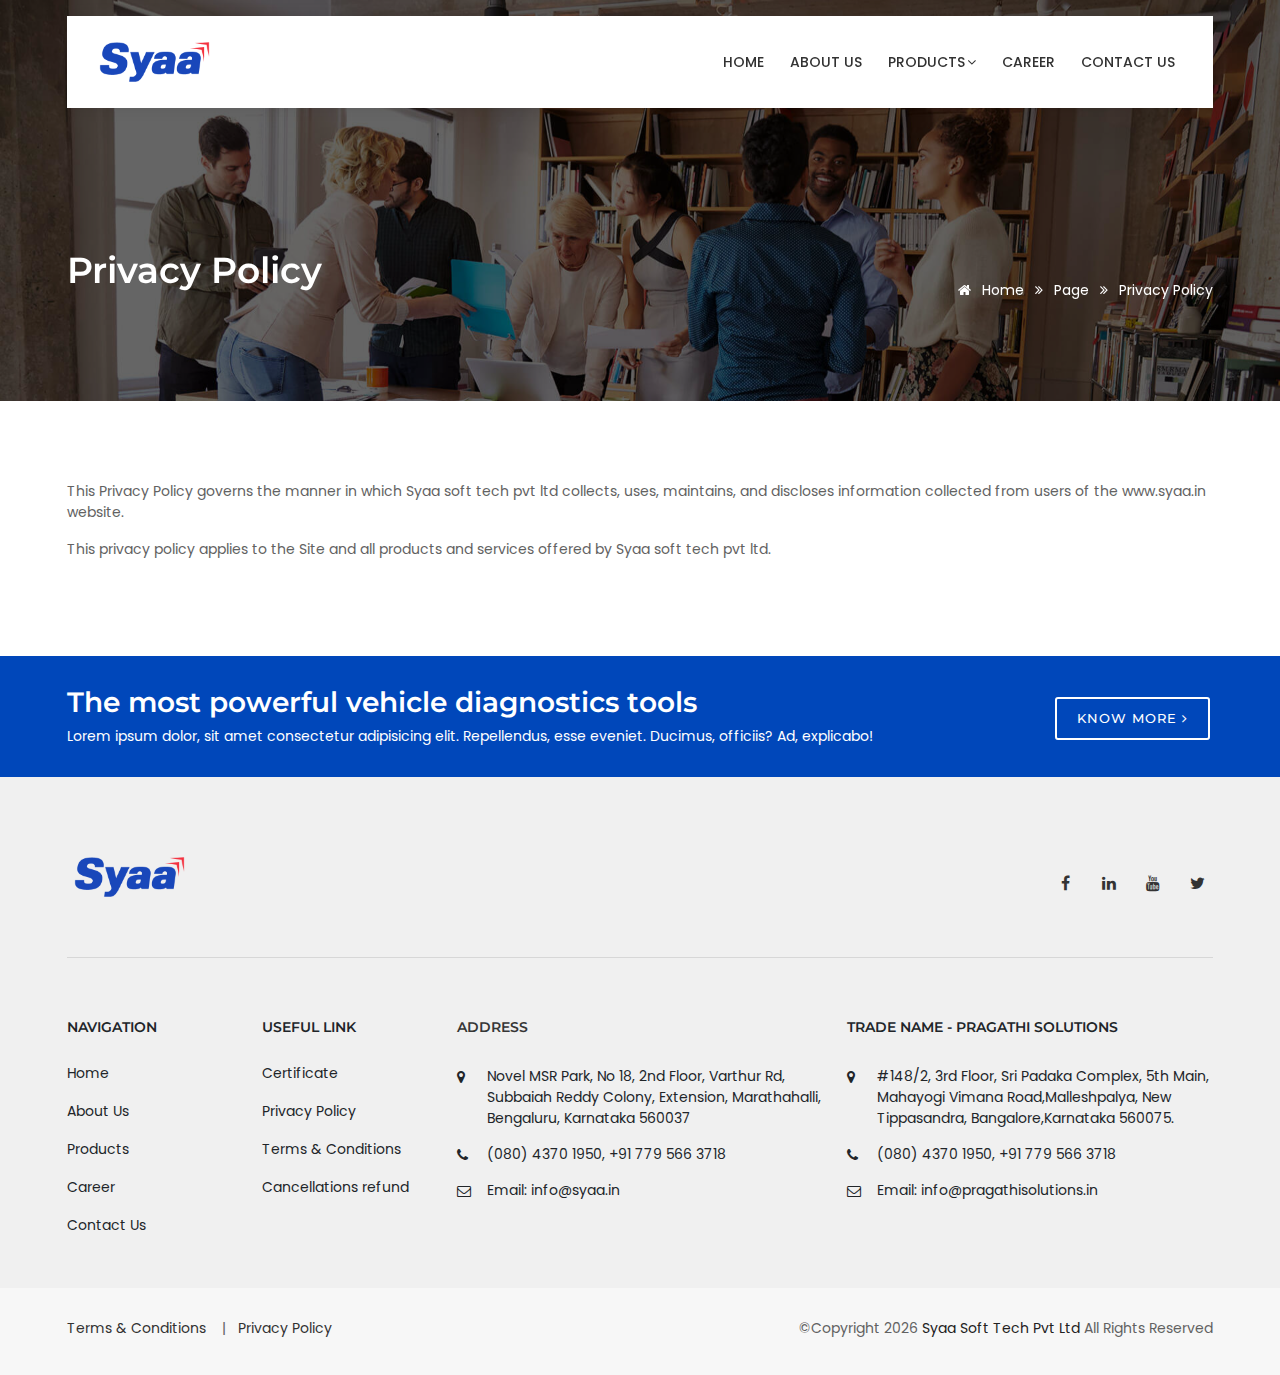
<file: privacy policy.html>
<!DOCTYPE html>
<html lang="en">

<head>
    <meta charset="utf-8">
    <meta http-equiv="X-UA-Compatible" content="IE=edge">
    <meta name="keywords" content="" />
    <meta name="description" content="Syaa soft tech pvt ltd - USB Based VCI tools are safe, secure, fast, and reliable, for EOL and OEM Applicatons, support both commercial and personal vehicles." />
    <meta name="author" content="www.syaa.in" />
    <meta name="viewport" content="width=device-width, initial-scale=1, maximum-scale=1" />
    <title>Syaa Soft Tech Pvt Ltd</title>

    <!-- Favicon -->
    <link rel="shortcut icon" href="images/SYAA Logo-03.png" />

    <!-- font -->
    <link rel="stylesheet" href="https://fonts.googleapis.com/css?family=Montserrat:300,400,500,600,700,800,900">
    <link rel="stylesheet" href="https://fonts.googleapis.com/css?family=Poppins:200,300,400,500,600,700,800,900">
    <link rel="stylesheet" href="https://fonts.googleapis.com/css?family=Dosis:300,400,500,600,700,800">

    <!-- Plugins -->
    <link rel="stylesheet" type="text/css" href="css/plugins-css.css" />

    <!-- revoluation -->
    <link rel="stylesheet" type="text/css" href="revolution/css/settings.css" media="screen" />

    <!-- Typography -->
    <link rel="stylesheet" type="text/css" href="css/typography.css" />

    <!-- Shortcodes -->
    <link rel="stylesheet" type="text/css" href="css/shortcodes/shortcodes.css" />

    <!-- Style -->
    <link rel="stylesheet" type="text/css" href="css/style.css" />

    <!-- Responsive -->
    <link rel="stylesheet" type="text/css" href="css/responsive.css" />

    <!-- Style customizer -->
    <link rel="stylesheet" type="text/css" href="css/skins/skin-default.css" data-style="styles" />
    <link rel="stylesheet" type="text/css" href="css/style-customizer.css" />

   

</head>

<body>

   

    <div class="wrapper">

      
        <!--=================================
 header -->

 
<header id="header" class="header fancy without-topbar text-dark">

    <!--=================================
     mega menu -->
    
    <div class="menu">
      <div class="container">
        <div class="row">
         <div class="col-lg-12 col-md-12">
         <!-- menu start -->
           <nav id="menu" class="mega-menu">
            <!-- menu list items container -->
            <section class="menu-list-items">
            <!-- menu logo -->
            <ul class="menu-logo">
                <li>
                    <a href="index.html"><img id="logo_img" src="images/logo.png" alt="logo"> </a>
                </li>
            </ul>
            <!-- menu links -->
            <div class="menu-bar">
             <ul class="menu-links" >
             <li ><a href="index.html" >Home </a>
                   
                  
                </li>
                <li><a href="About.html">About us </a>
                   
                  
                </li>
                <li ><a href="javascript:void(0)"> Products<i class="fa fa-angle-down fa-indicator"></i></a>
                     <!-- drop down multilevel  -->
                    <ul class="drop-down-multilevel">
                        <li><a href="#">Commercial Vehicle</a>
                       
                        </li>
                        <li><a href="#">Two Wheeler</a>
                       
                        </li>
                        <li><a href="#">Telematics  </a>
                       
                        </li>
                      
    
                    
                   
                     
    
    
                       
                    </ul>
                </li>
             
                <li><a href="index.html">Career </a>
                   
                  
                </li>
                <li><a href="Contact.html">Contact us </a>
                   
                  
                </li>
             
              
              
            </ul>
         
            </div>
           </section>
           </nav>
           </div>
         </div>
        </div>
       </div>
      <!-- menu end -->
    </header>
   
 <!--=================================
page-title-->

<section class="page-title bg-overlay-black-60 jarallax" data-speed="0.6" data-img-src="images/bg/02.jpg">
  <div class="container">
    <div class="row">
      <div class="col-lg-12">
      <div class="page-title-name">
          <h1>privacy policy</h1>
        
        </div>
          <ul class="page-breadcrumb">
            <li><a href="#"><i class="fa fa-home"></i> Home</a> <i class="fa fa-angle-double-right"></i></li>
            <li><a href="#">page</a> <i class="fa fa-angle-double-right"></i></li>
            <li><span>privacy policy</span> </li>
       </ul>
     </div>
  </div>
</div>
</section>

<!--=================================
page-title -->


<!--=================================
 sitemap-->

 <section class="privacy-policy page-section-ptb">
  <div class="container">
    <div class="row">
     <div class="col-lg-12 col-md-12">
      <p>This Privacy Policy governs the manner in which Syaa soft tech pvt ltd collects, uses, maintains, and discloses information collected from users of the www.syaa.in website.
      <p>This privacy policy applies to the Site and all products and services offered by Syaa soft tech pvt ltd.</p>
     
     
     
      
     </div>
    </div>
  </div>
</section>

<!--=================================
 sitemap-->



<!--=================================
action box- -->

<section class="action-box theme-bg full-width">
    <div class="container">
      <div class="row">
       <div class="col-lg-12 col-md-12 position-relative">
         <div class="action-box-text">
          <h3> The most powerful vehicle diagnostics tools</h3>
          <p>Lorem ipsum dolor, sit amet consectetur adipisicing elit. Repellendus, esse eveniet. Ducimus, officiis? Ad, explicabo!</p>
        </div>
        <div class="action-box-button">
          <a class="button button-border white" href="#">
            <span>Know more</span>
            <i class="fa fa-angle-right"></i>
         </a>
       </div>
      </div>
    </div>
   </div>
  </section>
  
  <!--=================================
  action box- -->


        <!--=================================
 footer -->
        <footer class="footer page-section-pt" style="background: #f0f0f0;">
            <div class="container">
              <div class="row">
                
              </div>
                <div class="row top">
                    <div class="col-lg-6 col-md-6">
                        <img class="img-fluid" id="logo-footer" src="images/logo-dark.png" alt="">
                    </div>

                    <div class="col-lg-6 col-md-6 text-start text-md-end" >
                        <div class="social-icons color-hover mt-10">
                            <ul>
                             <li class="social-facebook"><a href="#"><i class="fa fa-facebook"></i></a></li>
                             <li class="social-linkedin"><a href="#"><i class="fa fa-linkedin"></i></a></li>
                             <li class="social-youtube"><a href="#"><i class="fa fa-youtube"></i> </a></li>
                             <li class="social-twitter"><a href="#"><i class="fa fa-twitter"></i> </a></li>
                            </ul>
                          </div>
                    </div>

                </div>
                <div class="row">
                    <div class="col-lg-12 col-md-12">
                        <div class="divider mt-50 mb-50"></div>
                    </div>
                </div>

                <div class="row">
                    <div class="col-lg-2 col-sm-6 sm-mb-30">
                        <div class="footer-useful-link footer-hedding">
                          <h6 class="text-dark mb-30 mt-10 text-uppercase">Navigation</h6>
                          <ul >
                            <li ><a href="index.html" class="text-dark">Home</a></li>
                            <li><a href="About.html" class="text-dark">About Us</a></li>
                            <li><a href="#" class="text-dark">Products</a></li>
                            <li><a href="Careers.html" class="text-dark">Career</a></li>
                            <li><a href="Contact.html" class="text-dark">Contact Us</a></li>
                          </ul>
                        </div>
                      </div>
                      <div class="col-lg-2 col-sm-6 sm-mb-30">
                        <div class="footer-useful-link footer-hedding">
                          <h6 class="text-dark mb-30 mt-10 text-uppercase">Useful Link</h6>
                          <ul>
                            <li><a href="Certificate.html" class="text-dark">Certificate</a></li>
                            <li><a href="privacy policy.html" class="text-dark">Privacy Policy</a></li>
                            <li><a href="Terms and conditions.html" class="text-dark">Terms & Conditions</a></li>
                            <li><a href="Cancellations & Refunds.html" class="text-dark">Cancellations refund</a></li>
                           
                          </ul>
                        </div>
                      </div>
                    <div class="col-lg-4 col-sm-6 xs-mb-30">
                        <h6 class=" mb-30 mt-10 text-uppercase">Address</h6>
                        <ul class="addresss-info">
                            <li><i class="fa fa-map-marker text-dark"></i> <p class="text-dark">Novel MSR Park, No 18, 2nd Floor, Varthur Rd,
                             Subbaiah Reddy Colony, Extension, Marathahalli,
                             Bengaluru, Karnataka 560037</p> </li>
                            <li ><i class="fa fa-phone text-dark "></i> <a href="tel:7042791249"> <span class="text-dark">(080) 4370 1950, +91 779 566 3718 </span> </a> </li>
                            <li class="text-dark"><i class="fa fa-envelope-o text-dark"></i>Email: info@syaa.in</li>
                          </ul>
                        </div>
                        <div class="col-lg-4 col-sm-6">
                            <h6 class="text-dark mb-30 mt-10 text-uppercase">Trade Name - Pragathi Solutions</h6>
                            <ul class="addresss-info">
                               <li><i class="fa fa-map-marker text-dark"></i> <p class="text-dark">#148/2, 3rd Floor, Sri Padaka Complex, 5th Main,
                                Mahayogi Vimana Road,Malleshpalya, New Tippasandra,
                                Bangalore,Karnataka 560075.</p> </li>
                               <li><i class="fa fa-phone text-dark"></i> <a href="tel:7042791249"> <span class="text-dark">(080) 4370 1950, +91 779 566 3718 </span> </a> </li>
                               <li class="text-dark"><i class="fa fa-envelope-o text-dark"></i>Email: info@pragathisolutions.in</li>
                             </ul>
                              
                               </div>
                </div>
            </div>

            <div class="copyright gray-bg mt-50">
                <div class="container">
                    <div class="row">
                        <div class="col-md-6">
                            <ul class="text-start">
                                <li class="list-inline-item"><a href="#">Terms & Conditions </a> &nbsp;&nbsp;&nbsp;|</li>
                           
                                <li class="list-inline-item"><a href="privacy policy.html">Privacy Policy </a> </li>
                            </ul>
                        </div>
                        <div class="col-md-6">
                            <div class="text-start text-md-end xs-mt-15">
                                <p> &copy;Copyright <span id="copyright"> <script>document.getElementById('copyright').appendChild(document.createTextNode(new Date().getFullYear()))</script></span> <a href="#">Syaa Soft Tech Pvt Ltd </a> All Rights Reserved </p>
                            </div>
                        </div>
                    </div>
                    
                </div>
                
            </div>
            
        </footer>
      
        <!--=================================
 footer -->

    </div>

    <!--=================================
 style-customizer  -->

   

    <!--=================================
 style-customizer -->

    <div id="back-to-top"><a class="top arrow" href="#top"><i class="fa fa-angle-up"></i> <span>TOP</span></a></div>

    <!--=================================
 jquery -->

    <!-- jquery -->
    <script src="js/jquery-3.6.0.min.js"></script>

    <!-- plugins-jquery -->
    <script src="js/plugins-jquery.js"></script>

    <!-- plugin_path -->
    <script>
        var plugin_path = 'js/';
    </script>

    <!-- Style Customizer -->
  

    <!-- REVOLUTION JS FILES -->
    <script src="revolution/js/jquery.themepunch.tools.min.js"></script>
    <script src="revolution/js/jquery.themepunch.revolution.min.js"></script>

    <!-- SLIDER REVOLUTION 5.0 EXTENSIONS  (Load Extensions only on Local File Systems !  The following part can be removed on Server for On Demand Loading) -->
    <script src="revolution/js/extensions/revolution.extension.actions.min.js"></script>
    <script src="revolution/js/extensions/revolution.extension.carousel.min.js"></script>
    <script src="revolution/js/extensions/revolution.extension.kenburn.min.js"></script>
    <script src="revolution/js/extensions/revolution.extension.layeranimation.min.js"></script>
    <script src="revolution/js/extensions/revolution.extension.migration.min.js"></script>
    <script src="revolution/js/extensions/revolution.extension.navigation.min.js"></script>
    <script src="revolution/js/extensions/revolution.extension.parallax.min.js"></script>
    <script src="revolution/js/extensions/revolution.extension.slideanims.min.js"></script>
    <script src="revolution/js/extensions/revolution.extension.video.min.js"></script>
    <!-- revolution custom -->
    <script src="revolution/js/revolution-custom.js"></script>

    <!-- custom -->
    <script src="js/custom.js"></script>



</body>

</html>
</file>
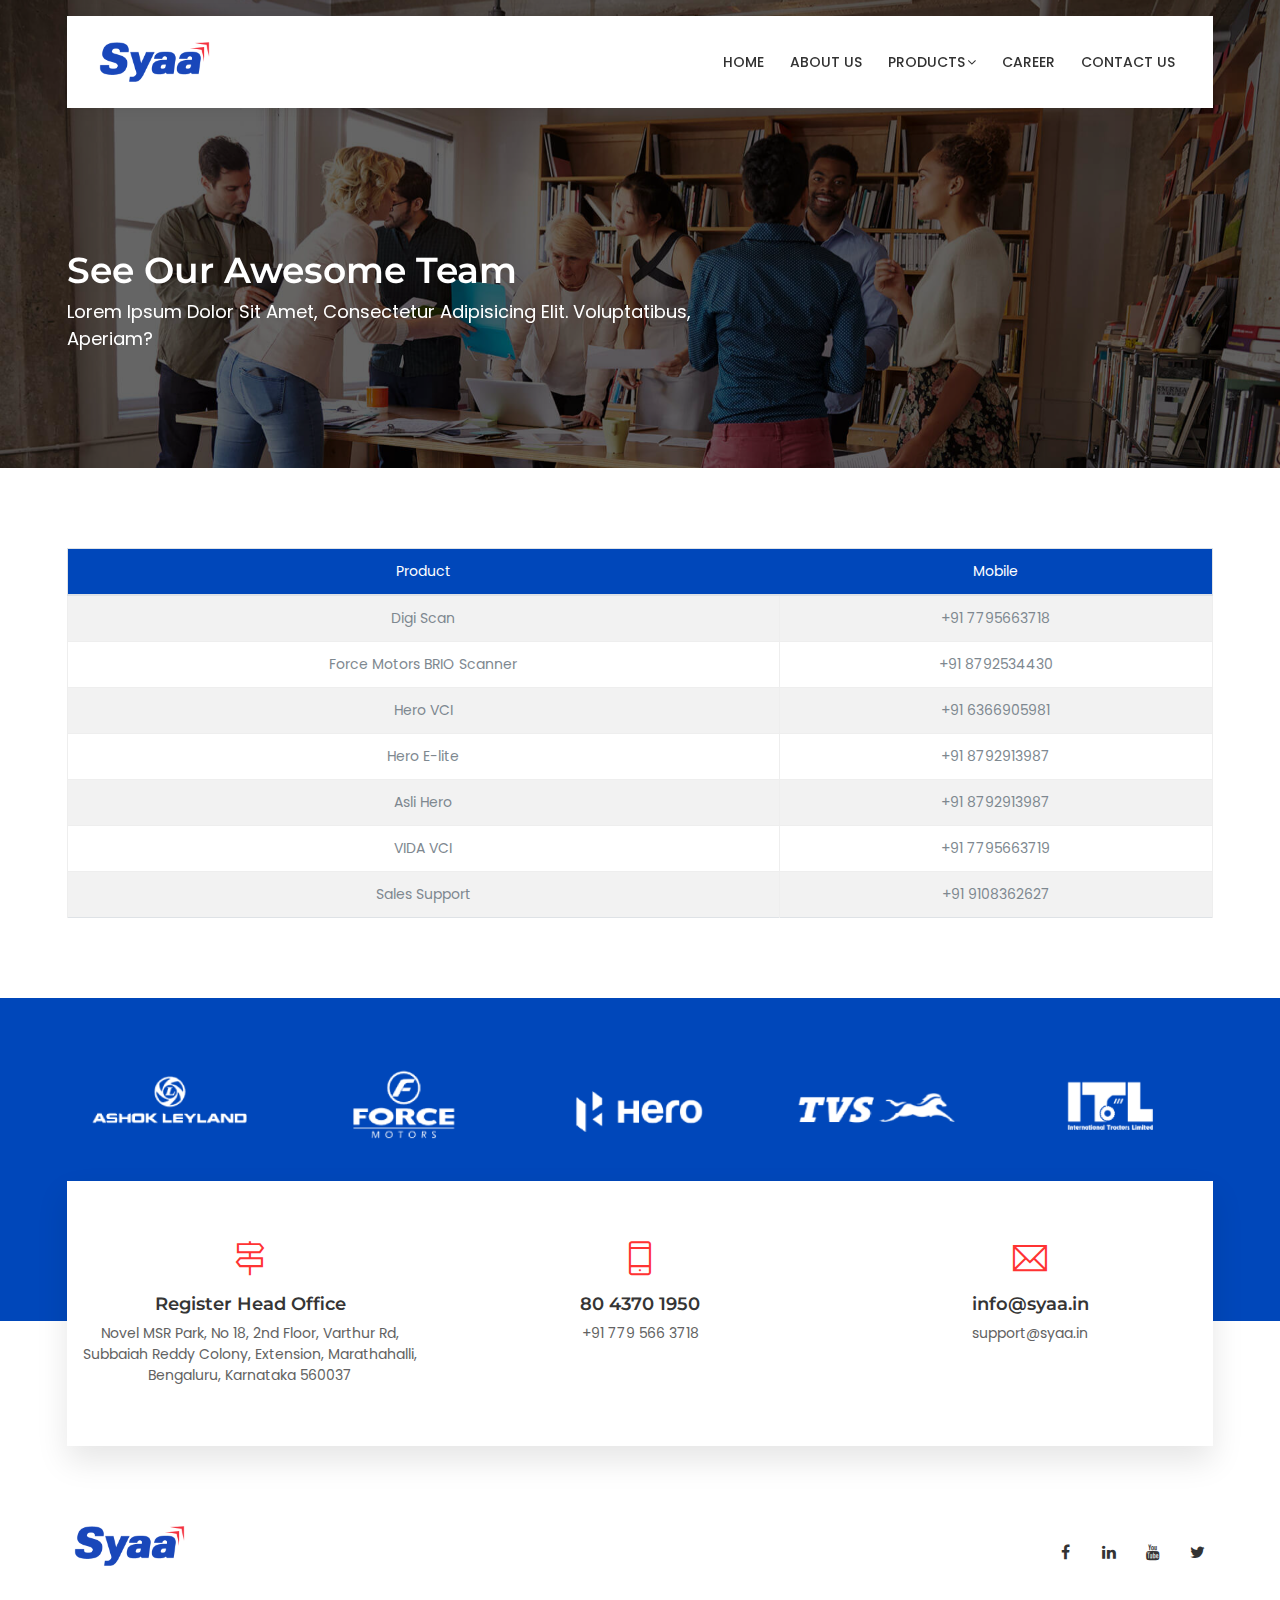
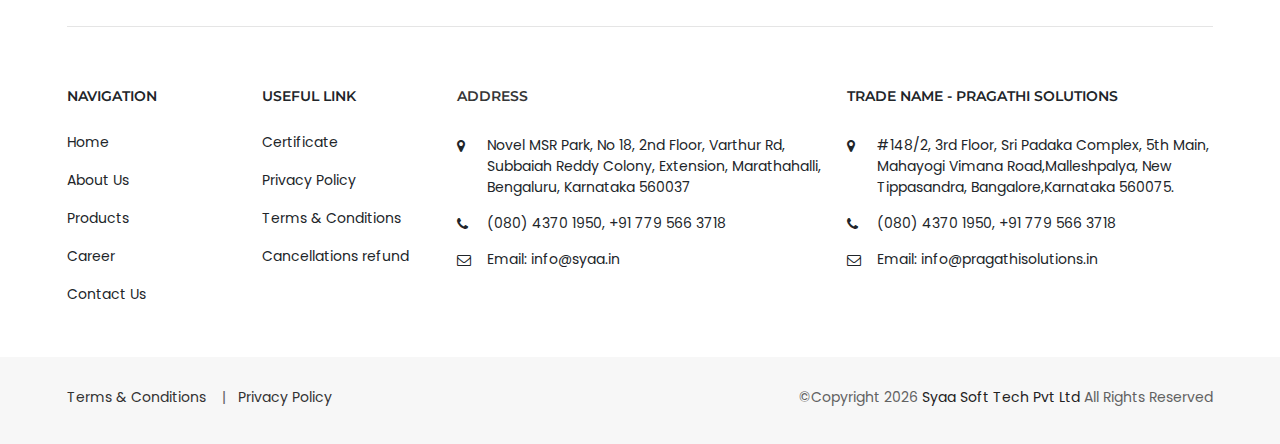
<file: support team.html>
<!DOCTYPE html>
<html lang="en">

<head>
    <meta charset="utf-8">
    <meta http-equiv="X-UA-Compatible" content="IE=edge">
    <meta name="keywords" content="" />
    <meta name="description" content="Syaa soft tech pvt ltd - USB Based VCI tools are safe, secure, fast, and reliable, for EOL and OEM Applicatons, support both commercial and personal vehicles." />
    <meta name="author" content="www.syaa.in" />
    <meta name="viewport" content="width=device-width, initial-scale=1, maximum-scale=1" />
    <title>Syaa Soft Tech Pvt Ltd</title>

    <!-- Favicon -->
    <link rel="shortcut icon" href="images/SYAA Logo-03.png" />

    <!-- font -->
    <link rel="stylesheet" href="https://fonts.googleapis.com/css?family=Montserrat:300,400,500,600,700,800,900">
    <link rel="stylesheet" href="https://fonts.googleapis.com/css?family=Poppins:200,300,400,500,600,700,800,900">
    <link rel="stylesheet" href="https://fonts.googleapis.com/css?family=Dosis:300,400,500,600,700,800">

    <!-- Plugins -->
    <link rel="stylesheet" type="text/css" href="css/plugins-css.css" />

    <!-- revoluation -->
    <link rel="stylesheet" type="text/css" href="revolution/css/settings.css" media="screen" />

    <!-- Typography -->
    <link rel="stylesheet" type="text/css" href="css/typography.css" />

    <!-- Shortcodes -->
    <link rel="stylesheet" type="text/css" href="css/shortcodes/shortcodes.css" />

    <!-- Style -->
    <link rel="stylesheet" type="text/css" href="css/style.css" />

    <!-- Responsive -->
    <link rel="stylesheet" type="text/css" href="css/responsive.css" />

    <!-- Style customizer -->
    <link rel="stylesheet" type="text/css" href="css/skins/skin-default.css" data-style="styles" />
    <link rel="stylesheet" type="text/css" href="css/style-customizer.css" />

   

</head>

<body>

   

    <div class="wrapper">

      
        <!--=================================
 header -->

 
<header id="header" class="header fancy without-topbar text-dark">

    <!--=================================
     mega menu -->
    
    <div class="menu">
      <div class="container">
        <div class="row">
         <div class="col-lg-12 col-md-12">
         <!-- menu start -->
           <nav id="menu" class="mega-menu">
            <!-- menu list items container -->
            <section class="menu-list-items">
            <!-- menu logo -->
            <ul class="menu-logo">
                <li>
                    <a href="index.html"><img id="logo_img" src="images/logo.png" alt="logo"> </a>
                </li>
            </ul>
            <!-- menu links -->
            <div class="menu-bar">
             <ul class="menu-links" >
             <li ><a href="index.html" >Home </a>
                   
                  
                </li>
                <li><a href="About.html">About us </a>
                   
                  
                </li>
                <li ><a href="javascript:void(0)"> Products<i class="fa fa-angle-down fa-indicator"></i></a>
                     <!-- drop down multilevel  -->
                    <ul class="drop-down-multilevel">
                        <li><a href="#">Commercial Vehicle</a>
                       
                        </li>
                        <li><a href="#">Two Wheeler</a>
                       
                        </li>
                        <li><a href="#">Telematics  </a>
                       
                        </li>
                      
    
                    
                   
                     
    
    
                       
                    </ul>
                </li>
             
                <li><a href="index.html">Career </a>
                   
                  
                </li>
                <li><a href="Contact.html">Contact us </a>
                   
                  
                </li>
             
              
              
            </ul>
         
            </div>
           </section>
           </nav>
           </div>
         </div>
        </div>
       </div>
      <!-- menu end -->
    </header>
    <!--=================================
page-title-->

<section class="page-title bg-overlay-black-60 jarallax" data-speed="0.6" data-img-src="images/bg/02.jpg">
    <div class="container">
      <div class="row">
        <div class="col-lg-12">
        <div class="page-title-name">
            <h1>See our awesome Team</h1>
            <p>Lorem ipsum dolor sit amet, consectetur adipisicing elit. Voluptatibus, aperiam?</p>
          </div>
           
       </div>
       </div>
    </div>
  </section>
  
  <!--=================================
  page-title -->
  

 <!--=================================
 table -->

 <section class="page-section-ptb data-table ">
    <div class="container">
      <div class="row">
       <div class="col-lg-12 col-md-12">
       
        <div class="table-responsive">
           <table class="table table-1 table-bordered table-striped ">
             <thead>
               <tr>
                 <th>Product </th>
                 <th>Mobile</th>
               
               </tr>
             </thead>
             <tbody>
               <tr>
                <td>Digi Scan</td>
                 <td>+91 7795663718</td>
               
               </tr>
               <tr>
                <td>Force Motors BRIO Scanner</td>
                 <td>+91 8792534430</td>
             
               
               </tr>
                <tr>
                 <td>Hero VCI</td>
                 <td>+91 6366905981</td>
                
               </tr>
               <tr>
                <td>Hero E-lite</td>
                <td>+91 8792913987</td>
               
              </tr>
              <tr>
                <td>Asli Hero</td>
                <td>+91 8792913987</td>
               
              </tr>
              <tr>
                <td>VIDA VCI</td>
                <td>+91 7795663719</td>
               
              </tr>
              <tr>
                <td>Sales Support</td>
                <td>+91 9108362627</td>
               
              </tr>
              
             </tbody>
           </table>
         </div>
        </div>
     </div>
   
    </div>
  </section>
 
 <!--=================================
  inner-intro-->




     




        <!--=================================
Our Clients  -->

<section class="our-clients theme-bg text-white page-section-ptb">
    <div class="container">
        <div class="row">
            <div class="col-lg-12 col-md-12">
                <h6 class="lacks-heading d-none"></h6>
                <!-- lacks heading for w3c -->
                <div class="owl-carousel" data-items="5" data-sm-items="4" data-xs-items="3" data-xx-items="2">
                    <div class="item">
                        <img class="mx-auto img-fluid" src="images/Client Logo/1-03.png" alt="">
                    </div>
                    <div class="item">
                        <img class="mx-auto img-fluid" src="images/Client Logo/1-04.png" alt="">
                    </div>
                    <div class="item">
                        <img class="mx-auto img-fluid" src="images/Client Logo/1-05.png" alt="">
                    </div>
                    <div class="item">
                        <img class="mx-auto img-fluid" src="images/Client Logo/1-06.png" alt="">
                    </div>
                    <div class="item">
                        <img class="mx-auto img-fluid" src="images/Client Logo/1-07.png" alt="">
                    </div>
                    <div class="item">
                        <img class="mx-auto img-fluid" src="images/Client Logo/1-08.png" alt="">
                    </div>
                    <div class="item">
                        <img class="mx-auto img-fluid" src="images/Client Logo/1-01.png" alt="">
                    </div>
                    <div class="item">
                        <img class="mx-auto img-fluid" src="images/Client Logo/1-02.png" alt="">
                    </div>
                    <div class="item">
                        <img class="mx-auto img-fluid" src="images/Client Logo/1-09.png" alt="">
                    </div>
                    <div class="item">
                        <img class="mx-auto img-fluid" src="images/Client Logo/1-10.png" alt="">
                    </div>
                    <div class="item">
                        <img class="mx-auto img-fluid" src="images/Client Logo/1-11.png" alt="">
                    </div>
                    <div class="item">
                        <img class="mx-auto img-fluid" src="images/Client Logo/1-12.png" alt="">
                    </div>
                    <div class="item">
                        <img class="mx-auto img-fluid" src="images/Client Logo/1-13.png" alt="">
                    </div>
                    <div class="item">
                        <img class="mx-auto img-fluid" src="images/Client Logo/1-14.png" alt="">
                    </div>
                  
                    <div class="item">
                        <img class="mx-auto img-fluid" src="images/Client Logo/1-15.png" alt="">
                    </div>
                    <div class="item">
                        <img class="mx-auto img-fluid" src="images/Client Logo/1-16.png" alt="">
                    </div>
                    <div class="item">
                        <img class="mx-auto img-fluid" src="images/Client Logo/1-17.png" alt="">
                    </div>
                    <div class="item">
                        <img class="mx-auto img-fluid" src="images/Client Logo/1-19.png" alt="">
                    </div>
                    <div class="item">
                        <img class="mx-auto img-fluid" src="images/Client Logo/1-20.png" alt="">
                    </div>
                   
                </div>
            </div>
        </div>
    </div>
</section>

        <!--=================================
 Our Clients -->

        <!--=================================
 footer -->
        <footer class="footer page-section-pt">
            <div class="container">
                <div class="footer-contact white-bg">
                    <div class="row">
                        <div class="col-lg-4 col-md-4 bottom-m3">
                            <div class="contact-box">
                                <div class="contact-icon">
                                    <i class="ti-direction-alt"></i>
                                </div>
                                <div class="contact-info">
                                    <div class="text-center">
                                        <h5 class="mt-10 mb-10">Register Head Office </h5>
                                        <span>Novel MSR Park, No 18, 2nd Floor, Varthur Rd, Subbaiah Reddy Colony, Extension, Marathahalli, Bengaluru, Karnataka 560037</span>
                                    </div>
                                </div>
                            </div>
                        </div>
                        <div class="col-lg-4 col-md-4 bottom-m3">
                            <div class="contact-box">
                                <div class="contact-icon">
                                    <i class="ti-mobile"></i>
                                </div>
                                <div class="contact-info">
                                    <div class="text-center">
                                        <h5 class="mt-10 mb-10">80 4370 1950</h5>
                                        <span>+91 779 566 3718</span>
                                    </div>
                                </div>
                            </div>
                        </div>
                        <div class="col-lg-4 col-md-4">
                            <div class="contact-box">
                                <div class="contact-icon">
                                    <i class="ti-email"></i>
                                </div>
                                <div class="contact-info">
                                    <div class="text-center">
                                        <h5 class="mt-10 mb-10"> info@syaa.in</h5>
                                        <span>support@syaa.in</span>
                                    </div>
                                </div>
                            </div>
                        </div>
                    </div>
                </div>
                <div class="row top">
                    <div class="col-lg-6 col-md-6">
                        <img class="img-fluid" id="logo-footer" src="images/logo-dark.png" alt="">
                    </div>

                    <div class="col-lg-6 col-md-6 text-start text-md-end" >
                        <div class="social-icons color-hover mt-10">
                            <ul>
                             <li class="social-facebook"><a href="#"><i class="fa fa-facebook"></i></a></li>
                             <li class="social-linkedin"><a href="#"><i class="fa fa-linkedin"></i></a></li>
                             <li class="social-youtube"><a href="#"><i class="fa fa-youtube"></i> </a></li>
                             <li class="social-twitter"><a href="#"><i class="fa fa-twitter"></i> </a></li>
                            </ul>
                          </div>
                    </div>

                </div>
                <div class="row">
                    <div class="col-lg-12 col-md-12">
                        <div class="divider mt-50 mb-50"></div>
                    </div>
                </div>

                <div class="row">
                    <div class="col-lg-2 col-sm-6 sm-mb-30">
                        <div class="footer-useful-link footer-hedding">
                          <h6 class="text-dark mb-30 mt-10 text-uppercase">Navigation</h6>
                          <ul >
                            <li ><a href="index.html" class="text-dark">Home</a></li>
                            <li><a href="About.html" class="text-dark">About Us</a></li>
                            <li><a href="#" class="text-dark">Products</a></li>
                            <li><a href="Careers.html" class="text-dark">Career</a></li>
                            <li><a href="Contact.html" class="text-dark">Contact Us</a></li>
                          </ul>
                        </div>
                      </div>
                      <div class="col-lg-2 col-sm-6 sm-mb-30">
                        <div class="footer-useful-link footer-hedding">
                          <h6 class="text-dark mb-30 mt-10 text-uppercase">Useful Link</h6>
                          <ul>
                            <li><a href="Certificate.html" class="text-dark">Certificate</a></li>
                            <li><a href="privacy policy.html" class="text-dark">Privacy Policy</a></li>
                            <li><a href="Terms and conditions.html" class="text-dark">Terms & Conditions</a></li>
                            <li><a href="Cancellations & Refunds.html" class="text-dark">Cancellations refund</a></li>
                           
                          </ul>
                        </div>
                      </div>
                    <div class="col-lg-4 col-sm-6 xs-mb-30">
                        <h6 class=" mb-30 mt-10 text-uppercase">Address</h6>
                        <ul class="addresss-info">
                            <li><i class="fa fa-map-marker text-dark"></i> <p class="text-dark">Novel MSR Park, No 18, 2nd Floor, Varthur Rd,
                             Subbaiah Reddy Colony, Extension, Marathahalli,
                             Bengaluru, Karnataka 560037</p> </li>
                            <li ><i class="fa fa-phone text-dark "></i> <a href="tel:7042791249"> <span class="text-dark">(080) 4370 1950, +91 779 566 3718 </span> </a> </li>
                            <li class="text-dark"><i class="fa fa-envelope-o text-dark"></i>Email: info@syaa.in</li>
                          </ul>
                        </div>
                        <div class="col-lg-4 col-sm-6">
                            <h6 class="text-dark mb-30 mt-10 text-uppercase">Trade Name - Pragathi Solutions</h6>
                            <ul class="addresss-info">
                               <li><i class="fa fa-map-marker text-dark"></i> <p class="text-dark">#148/2, 3rd Floor, Sri Padaka Complex, 5th Main,
                                Mahayogi Vimana Road,Malleshpalya, New Tippasandra,
                                Bangalore,Karnataka 560075.</p> </li>
                               <li><i class="fa fa-phone text-dark"></i> <a href="tel:7042791249"> <span class="text-dark">(080) 4370 1950, +91 779 566 3718 </span> </a> </li>
                               <li class="text-dark"><i class="fa fa-envelope-o text-dark"></i>Email: info@pragathisolutions.in</li>
                             </ul>
                              
                               </div>
                </div>
            </div>

            <div class="copyright gray-bg mt-50">
                <div class="container">
                    <div class="row">
                        <div class="col-md-6">
                            <ul class="text-start">
                                <li class="list-inline-item"><a href="#">Terms & Conditions </a> &nbsp;&nbsp;&nbsp;|</li>
                           
                                <li class="list-inline-item"><a href="#">Privacy Policy </a> </li>
                            </ul>
                        </div>
                        <div class="col-md-6">
                            <div class="text-start text-md-end xs-mt-15">
                                <p> &copy;Copyright <span id="copyright"> <script>document.getElementById('copyright').appendChild(document.createTextNode(new Date().getFullYear()))</script></span> <a href="#">Syaa Soft Tech Pvt Ltd </a> All Rights Reserved </p>
                            </div>
                        </div>
                    </div>
                    
                </div>
                
            </div>
            
        </footer>
      
        <!--=================================
 footer -->

    </div>

    <!--=================================
 style-customizer  -->

   

    <!--=================================
 style-customizer -->

    <div id="back-to-top"><a class="top arrow" href="#top"><i class="fa fa-angle-up"></i> <span>TOP</span></a></div>

    <!--=================================
 jquery -->

    <!-- jquery -->
    <script src="js/jquery-3.6.0.min.js"></script>

    <!-- plugins-jquery -->
    <script src="js/plugins-jquery.js"></script>

    <!-- plugin_path -->
    <script>
        var plugin_path = 'js/';
    </script>

    <!-- Style Customizer -->
  

    <!-- REVOLUTION JS FILES -->
    <script src="revolution/js/jquery.themepunch.tools.min.js"></script>
    <script src="revolution/js/jquery.themepunch.revolution.min.js"></script>

    <!-- SLIDER REVOLUTION 5.0 EXTENSIONS  (Load Extensions only on Local File Systems !  The following part can be removed on Server for On Demand Loading) -->
    <script src="revolution/js/extensions/revolution.extension.actions.min.js"></script>
    <script src="revolution/js/extensions/revolution.extension.carousel.min.js"></script>
    <script src="revolution/js/extensions/revolution.extension.kenburn.min.js"></script>
    <script src="revolution/js/extensions/revolution.extension.layeranimation.min.js"></script>
    <script src="revolution/js/extensions/revolution.extension.migration.min.js"></script>
    <script src="revolution/js/extensions/revolution.extension.navigation.min.js"></script>
    <script src="revolution/js/extensions/revolution.extension.parallax.min.js"></script>
    <script src="revolution/js/extensions/revolution.extension.slideanims.min.js"></script>
    <script src="revolution/js/extensions/revolution.extension.video.min.js"></script>
    <!-- revolution custom -->
    <script src="revolution/js/revolution-custom.js"></script>

    <!-- custom -->
    <script src="js/custom.js"></script>



</body>

</html>
</file>
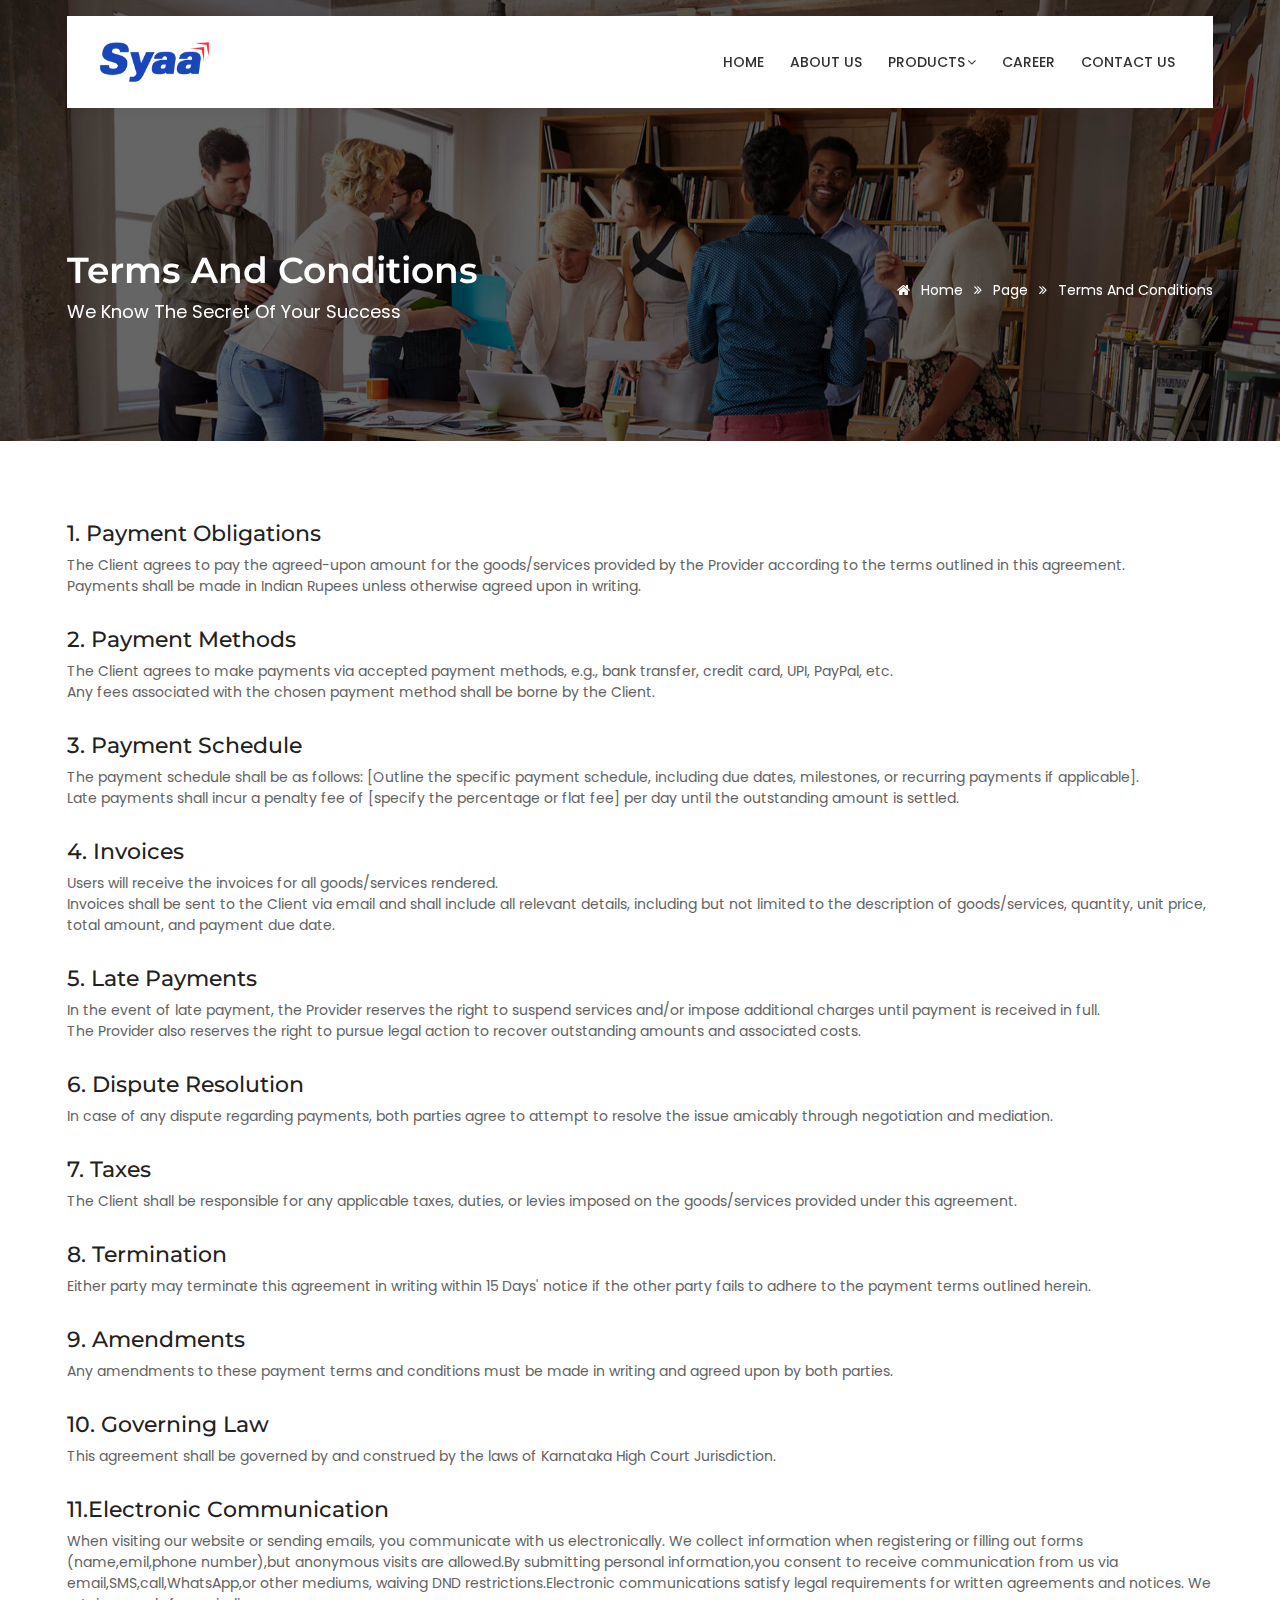
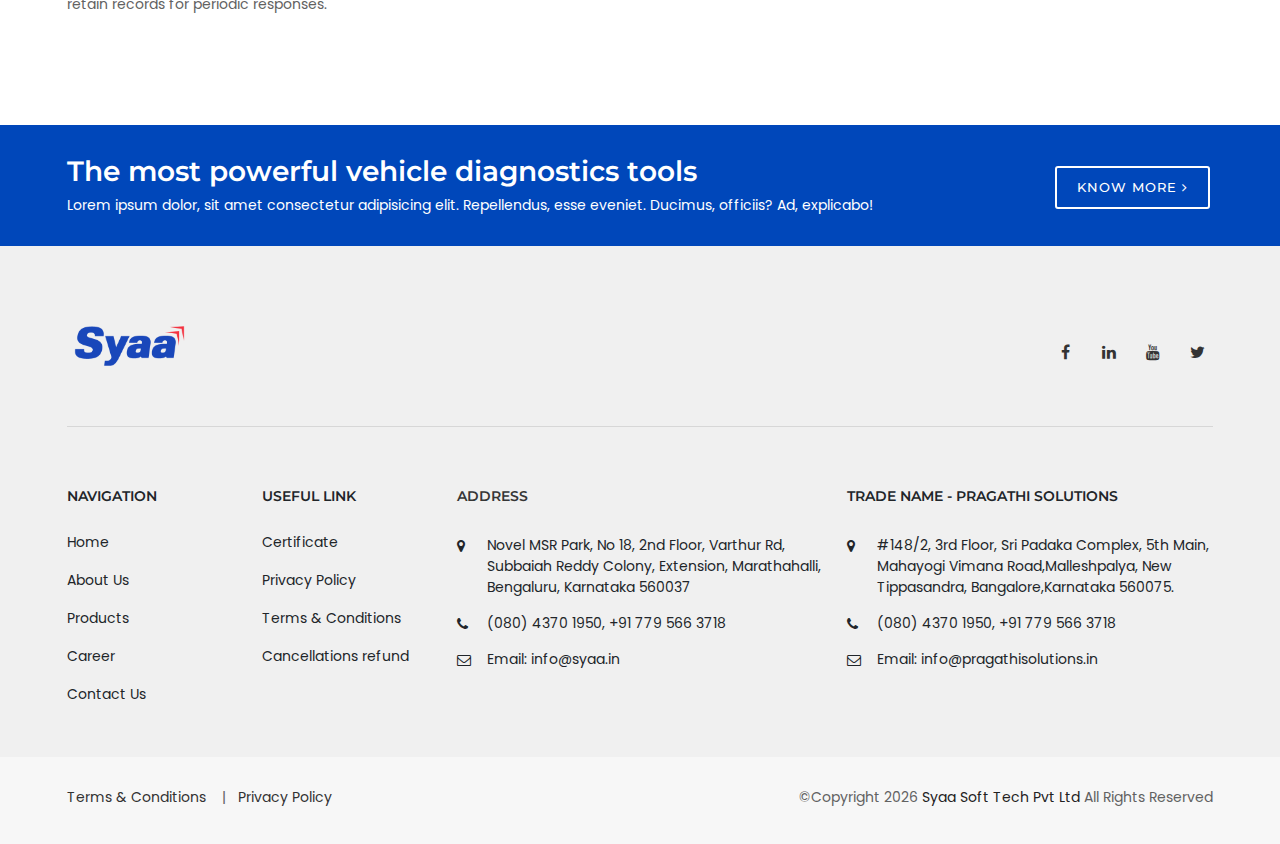
<file: Terms and conditions.html>
<!DOCTYPE html>
<html lang="en">

<head>
    <meta charset="utf-8">
    <meta http-equiv="X-UA-Compatible" content="IE=edge">
    <meta name="keywords" content="" />
    <meta name="description" content="Syaa soft tech pvt ltd - USB Based VCI tools are safe, secure, fast, and reliable, for EOL and OEM Applicatons, support both commercial and personal vehicles." />
    <meta name="author" content="www.syaa.in" />
    <meta name="viewport" content="width=device-width, initial-scale=1, maximum-scale=1" />
    <title>Syaa Soft Tech Pvt Ltd</title>

    <!-- Favicon -->
    <link rel="shortcut icon" href="images/SYAA Logo-03.png" />

    <!-- font -->
    <link rel="stylesheet" href="https://fonts.googleapis.com/css?family=Montserrat:300,400,500,600,700,800,900">
    <link rel="stylesheet" href="https://fonts.googleapis.com/css?family=Poppins:200,300,400,500,600,700,800,900">
    <link rel="stylesheet" href="https://fonts.googleapis.com/css?family=Dosis:300,400,500,600,700,800">

    <!-- Plugins -->
    <link rel="stylesheet" type="text/css" href="css/plugins-css.css" />

    <!-- revoluation -->
    <link rel="stylesheet" type="text/css" href="revolution/css/settings.css" media="screen" />

    <!-- Typography -->
    <link rel="stylesheet" type="text/css" href="css/typography.css" />

    <!-- Shortcodes -->
    <link rel="stylesheet" type="text/css" href="css/shortcodes/shortcodes.css" />

    <!-- Style -->
    <link rel="stylesheet" type="text/css" href="css/style.css" />

    <!-- Responsive -->
    <link rel="stylesheet" type="text/css" href="css/responsive.css" />

    <!-- Style customizer -->
    <link rel="stylesheet" type="text/css" href="css/skins/skin-default.css" data-style="styles" />
    <link rel="stylesheet" type="text/css" href="css/style-customizer.css" />

   

</head>

<body>

   

    <div class="wrapper">

      
        <!--=================================
 header -->

 
<header id="header" class="header fancy without-topbar text-dark">

    <!--=================================
     mega menu -->
    
    <div class="menu">
      <div class="container">
        <div class="row">
         <div class="col-lg-12 col-md-12">
         <!-- menu start -->
           <nav id="menu" class="mega-menu">
            <!-- menu list items container -->
            <section class="menu-list-items">
            <!-- menu logo -->
            <ul class="menu-logo">
                <li>
                    <a href="index.html"><img id="logo_img" src="images/logo.png" alt="logo"> </a>
                </li>
            </ul>
            <!-- menu links -->
            <div class="menu-bar">
             <ul class="menu-links" >
             <li ><a href="index.html" >Home </a>
                   
                  
                </li>
                <li><a href="About.html">About us </a>
                   
                  
                </li>
                <li ><a href="javascript:void(0)"> Products<i class="fa fa-angle-down fa-indicator"></i></a>
                     <!-- drop down multilevel  -->
                    <ul class="drop-down-multilevel">
                        <li><a href="#">Commercial Vehicle</a>
                       
                        </li>
                        <li><a href="#">Two Wheeler</a>
                       
                        </li>
                        <li><a href="#">Telematics  </a>
                       
                        </li>
                      
    
                    
                   
                     
    
    
                       
                    </ul>
                </li>
             
                <li><a href="index.html">Career </a>
                   
                  
                </li>
                <li><a href="Contact.html">Contact us </a>
                   
                  
                </li>
             
              
              
            </ul>
         
            </div>
           </section>
           </nav>
           </div>
         </div>
        </div>
       </div>
      <!-- menu end -->
    </header>
   
 <!--=================================
page-title-->

<section class="page-title bg-overlay-black-60 jarallax" data-speed="0.6" data-img-src="images/bg/02.jpg">
  <div class="container">
    <div class="row">
      <div class="col-lg-12">
      <div class="page-title-name">
          <h1>terms and conditions</h1>
          <p>We know the secret of your success</p>
        </div>
          <ul class="page-breadcrumb">
            <li><a href="#"><i class="fa fa-home"></i> Home</a> <i class="fa fa-angle-double-right"></i></li>
            <li><a href="#">page</a> <i class="fa fa-angle-double-right"></i></li>
            <li><span>terms and conditions</span> </li>
       </ul>
     </div>
  </div>
</div>
</section>

<!--=================================
page-title -->


<!--=================================
 terms-and-conditions -->

<section class="terms-and-conditions page-section-ptb">
  <div class="container">
    <div class="row">
     <div class="col-lg-12 col-md-12">
        <h4 class="theme-color">1. Payment Obligations</h4>
        <p class="mb-20">The Client agrees to pay the agreed-upon amount for the goods/services provided by the Provider according to the terms outlined in this agreement.</br>Payments shall be made in Indian Rupees unless otherwise agreed upon in writing. </p>
        <h4 class="theme-color mt-30">2. Payment Methods</h4>
        <p class="mb-20">The Client agrees to make payments via accepted payment methods, e.g., bank transfer, credit card, UPI, PayPal, etc.</br>Any fees associated with the chosen payment method shall be borne by the Client. </p>
        <h4 class="theme-color mt-30">3. Payment Schedule</h4>
        <p class="mb-20">The payment schedule shall be as follows: [Outline the specific payment schedule, including due dates, milestones, or recurring payments if applicable].</br>Late payments shall incur a penalty fee of [specify the percentage or flat fee] per day until the outstanding amount is settled.</p>
        <h4 class="theme-color mt-30">4. Invoices</h4>
        <p class="mb-20">Users will receive the invoices for all goods/services rendered.</br>Invoices shall be sent to the Client via email and shall include all relevant details, including but not limited to the description of goods/services, quantity, unit price, total amount, and payment due date. </p>
        
        <h4 class="theme-color mt-30">5. Late Payments</h4>
        <p class="mb-30">In the event of late payment, the Provider reserves the right to suspend services and/or impose additional charges until payment is received in full.</br>The Provider also reserves the right to pursue legal action to recover outstanding amounts and associated costs. </p>
        <h4 class="theme-color mt-30">6. Dispute Resolution</h4>
        <p class="mb-30">In case of any dispute regarding payments, both parties agree to attempt to resolve the issue amicably through negotiation and mediation.</p>
        <h4 class="theme-color mt-30">7. Taxes</h4>
        <p class="mb-30">The Client shall be responsible for any applicable taxes, duties, or levies imposed on the goods/services provided under this agreement.</p>
        <h4 class="theme-color mt-30">8. Termination</h4>
        <p class="mb-30">Either party may terminate this agreement in writing within 15 Days' notice if the other party fails to adhere to the payment terms outlined herein.</p>
        <h4 class="theme-color mt-30">9. Amendments</h4>
        <p class="mb-30">Any amendments to these payment terms and conditions must be made in writing and agreed upon by both parties.</p>
        <h4 class="theme-color mt-30">10. Governing Law</h4>
        <p class="mb-30">This agreement shall be governed by and construed by the laws of Karnataka High Court Jurisdiction.</p>
        <h4 class="theme-color mt-30">11.Electronic Communication</h4>
        <p class="mb-30">When visiting our website or sending emails, you communicate with us electronically. We collect information when registering or filling out forms (name,emil,phone number),but anonymous visits are allowed.By submitting personal information,you consent to receive communication from us via email,SMS,call,WhatsApp,or other mediums, waiving DND restrictions.Electronic communications satisfy legal requirements for written agreements and notices. We retain records for periodic responses.</p>
     </div>
    </div>
  </div>
</section>

<!--=================================
 terms-and-conditions -->


<!--=================================
action box- -->

<section class="action-box theme-bg full-width">
    <div class="container">
      <div class="row">
       <div class="col-lg-12 col-md-12 position-relative">
         <div class="action-box-text">
          <h3> The most powerful vehicle diagnostics tools</h3>
          <p>Lorem ipsum dolor, sit amet consectetur adipisicing elit. Repellendus, esse eveniet. Ducimus, officiis? Ad, explicabo!</p>
        </div>
        <div class="action-box-button">
          <a class="button button-border white" href="#">
            <span>Know more</span>
            <i class="fa fa-angle-right"></i>
         </a>
       </div>
      </div>
    </div>
   </div>
  </section>
  
  <!--=================================
  action box- -->


        <!--=================================
 footer -->
        <footer class="footer page-section-pt" style="background: #f0f0f0;">
            <div class="container">
              <div class="row">
                
              </div>
                <div class="row top">
                    <div class="col-lg-6 col-md-6">
                        <img class="img-fluid" id="logo-footer" src="images/logo-dark.png" alt="">
                    </div>

                    <div class="col-lg-6 col-md-6 text-start text-md-end" >
                        <div class="social-icons color-hover mt-10">
                            <ul>
                             <li class="social-facebook"><a href="#"><i class="fa fa-facebook"></i></a></li>
                             <li class="social-linkedin"><a href="#"><i class="fa fa-linkedin"></i></a></li>
                             <li class="social-youtube"><a href="#"><i class="fa fa-youtube"></i> </a></li>
                             <li class="social-twitter"><a href="#"><i class="fa fa-twitter"></i> </a></li>
                            </ul>
                          </div>
                    </div>

                </div>
                <div class="row">
                    <div class="col-lg-12 col-md-12">
                        <div class="divider mt-50 mb-50"></div>
                    </div>
                </div>

                <div class="row">
                    <div class="col-lg-2 col-sm-6 sm-mb-30">
                        <div class="footer-useful-link footer-hedding">
                          <h6 class="text-dark mb-30 mt-10 text-uppercase">Navigation</h6>
                          <ul >
                            <li ><a href="index.html" class="text-dark">Home</a></li>
                            <li><a href="About.html" class="text-dark">About Us</a></li>
                            <li><a href="#" class="text-dark">Products</a></li>
                            <li><a href="Careers.html" class="text-dark">Career</a></li>
                            <li><a href="Contact.html" class="text-dark">Contact Us</a></li>
                          </ul>
                        </div>
                      </div>
                      <div class="col-lg-2 col-sm-6 sm-mb-30">
                        <div class="footer-useful-link footer-hedding">
                          <h6 class="text-dark mb-30 mt-10 text-uppercase">Useful Link</h6>
                          <ul>
                            <li><a href="Certificate.html" class="text-dark">Certificate</a></li>
                            <li><a href="#" class="text-dark">Privacy Policy</a></li>
                            <li><a href="Terms and conditions.html" class="text-dark">Terms & Conditions</a></li>
                            <li><a href="Cancellations & Refunds.html" class="text-dark">Cancellations refund</a></li>
                           
                          </ul>
                        </div>
                      </div>
                    <div class="col-lg-4 col-sm-6 xs-mb-30">
                        <h6 class=" mb-30 mt-10 text-uppercase">Address</h6>
                        <ul class="addresss-info">
                            <li><i class="fa fa-map-marker text-dark"></i> <p class="text-dark">Novel MSR Park, No 18, 2nd Floor, Varthur Rd,
                             Subbaiah Reddy Colony, Extension, Marathahalli,
                             Bengaluru, Karnataka 560037</p> </li>
                            <li ><i class="fa fa-phone text-dark "></i> <a href="tel:7042791249"> <span class="text-dark">(080) 4370 1950, +91 779 566 3718 </span> </a> </li>
                            <li class="text-dark"><i class="fa fa-envelope-o text-dark"></i>Email: info@syaa.in</li>
                          </ul>
                        </div>
                        <div class="col-lg-4 col-sm-6">
                            <h6 class="text-dark mb-30 mt-10 text-uppercase">Trade Name - Pragathi Solutions</h6>
                            <ul class="addresss-info">
                               <li><i class="fa fa-map-marker text-dark"></i> <p class="text-dark">#148/2, 3rd Floor, Sri Padaka Complex, 5th Main,
                                Mahayogi Vimana Road,Malleshpalya, New Tippasandra,
                                Bangalore,Karnataka 560075.</p> </li>
                               <li><i class="fa fa-phone text-dark"></i> <a href="tel:7042791249"> <span class="text-dark">(080) 4370 1950, +91 779 566 3718 </span> </a> </li>
                               <li class="text-dark"><i class="fa fa-envelope-o text-dark"></i>Email: info@pragathisolutions.in</li>
                             </ul>
                              
                               </div>
                </div>
            </div>

            <div class="copyright gray-bg mt-50">
                <div class="container">
                    <div class="row">
                        <div class="col-md-6">
                            <ul class="text-start">
                                <li class="list-inline-item"><a href="#">Terms & Conditions </a> &nbsp;&nbsp;&nbsp;|</li>
                           
                                <li class="list-inline-item"><a href="privacy policy.html">Privacy Policy </a> </li>
                            </ul>
                        </div>
                        <div class="col-md-6">
                            <div class="text-start text-md-end xs-mt-15">
                                <p> &copy;Copyright <span id="copyright"> <script>document.getElementById('copyright').appendChild(document.createTextNode(new Date().getFullYear()))</script></span> <a href="#">Syaa Soft Tech Pvt Ltd </a> All Rights Reserved </p>
                            </div>
                        </div>
                    </div>
                    
                </div>
                
            </div>
            
        </footer>
      
        <!--=================================
 footer -->

    </div>

    <!--=================================
 style-customizer  -->

   

    <!--=================================
 style-customizer -->

    <div id="back-to-top"><a class="top arrow" href="#top"><i class="fa fa-angle-up"></i> <span>TOP</span></a></div>

    <!--=================================
 jquery -->

    <!-- jquery -->
    <script src="js/jquery-3.6.0.min.js"></script>

    <!-- plugins-jquery -->
    <script src="js/plugins-jquery.js"></script>

    <!-- plugin_path -->
    <script>
        var plugin_path = 'js/';
    </script>

    <!-- Style Customizer -->
  

    <!-- REVOLUTION JS FILES -->
    <script src="revolution/js/jquery.themepunch.tools.min.js"></script>
    <script src="revolution/js/jquery.themepunch.revolution.min.js"></script>

    <!-- SLIDER REVOLUTION 5.0 EXTENSIONS  (Load Extensions only on Local File Systems !  The following part can be removed on Server for On Demand Loading) -->
    <script src="revolution/js/extensions/revolution.extension.actions.min.js"></script>
    <script src="revolution/js/extensions/revolution.extension.carousel.min.js"></script>
    <script src="revolution/js/extensions/revolution.extension.kenburn.min.js"></script>
    <script src="revolution/js/extensions/revolution.extension.layeranimation.min.js"></script>
    <script src="revolution/js/extensions/revolution.extension.migration.min.js"></script>
    <script src="revolution/js/extensions/revolution.extension.navigation.min.js"></script>
    <script src="revolution/js/extensions/revolution.extension.parallax.min.js"></script>
    <script src="revolution/js/extensions/revolution.extension.slideanims.min.js"></script>
    <script src="revolution/js/extensions/revolution.extension.video.min.js"></script>
    <!-- revolution custom -->
    <script src="revolution/js/revolution-custom.js"></script>

    <!-- custom -->
    <script src="js/custom.js"></script>



</body>

</html>
</file>
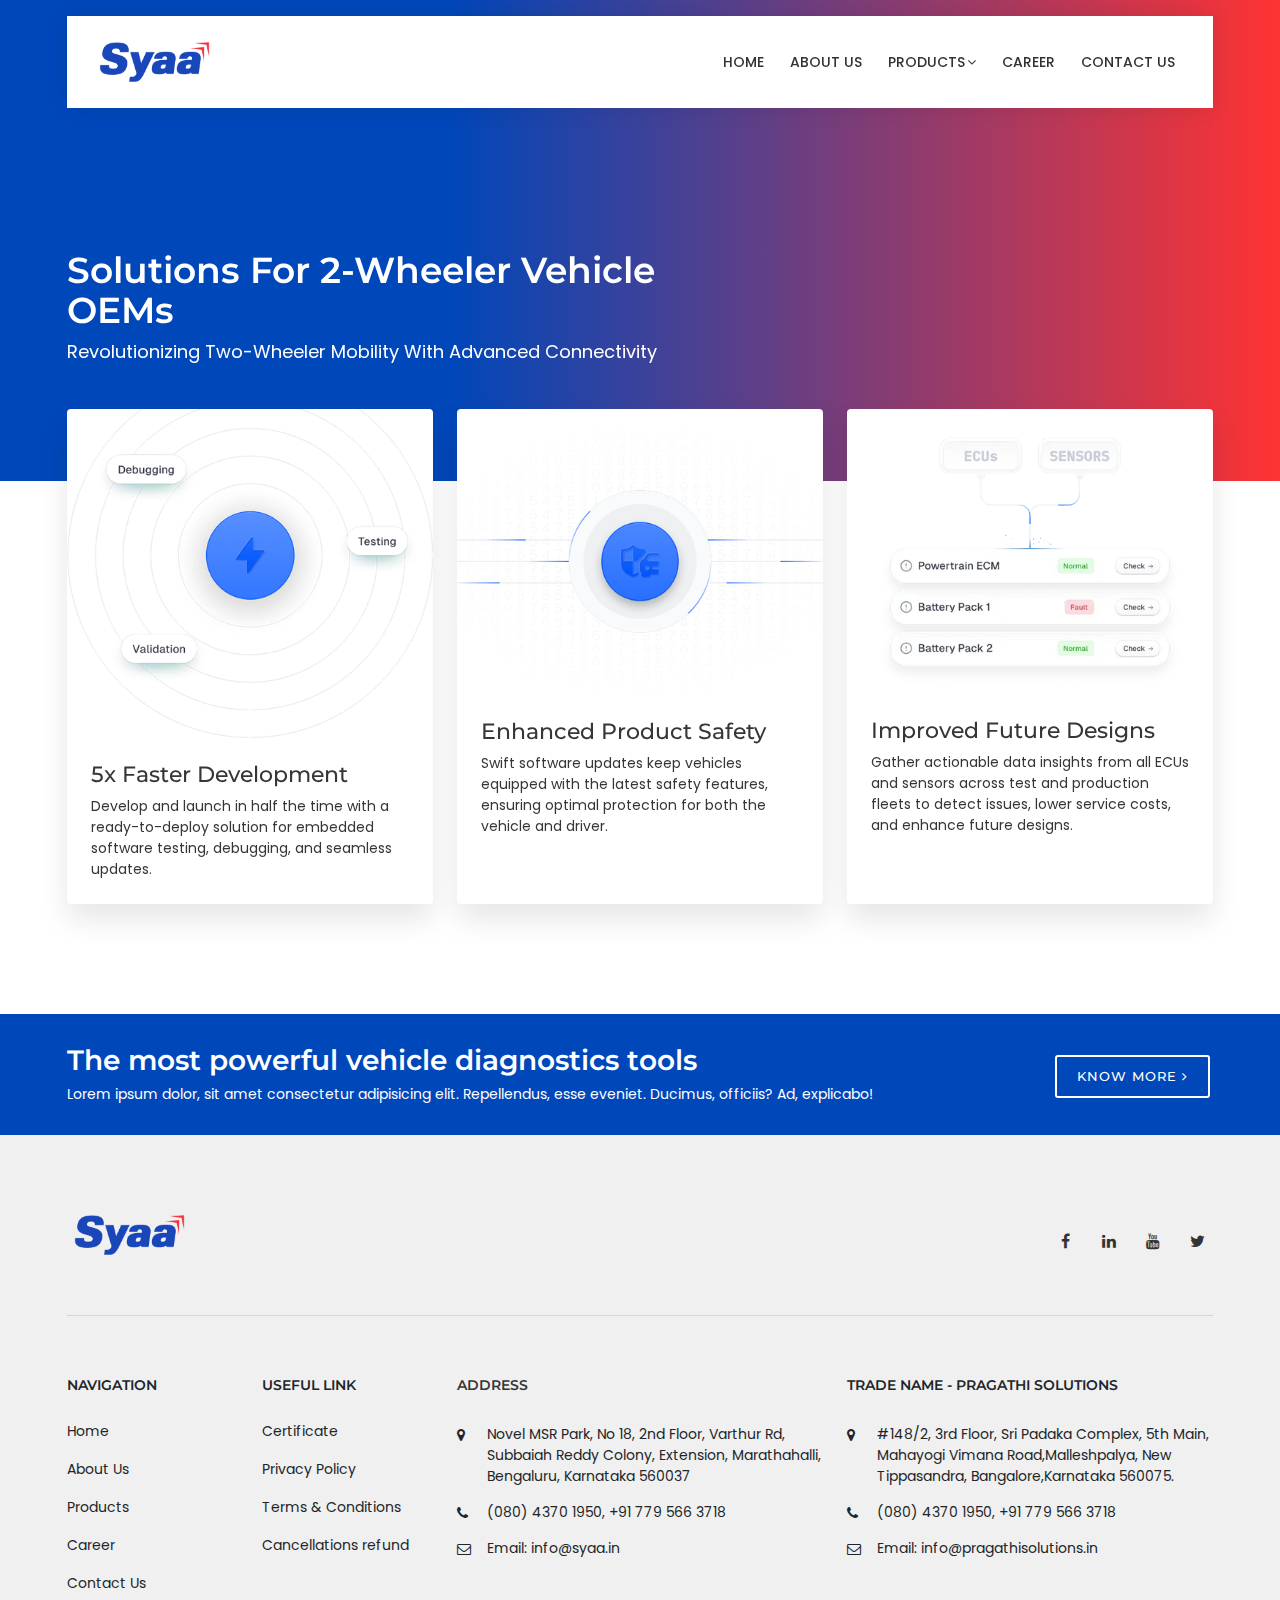
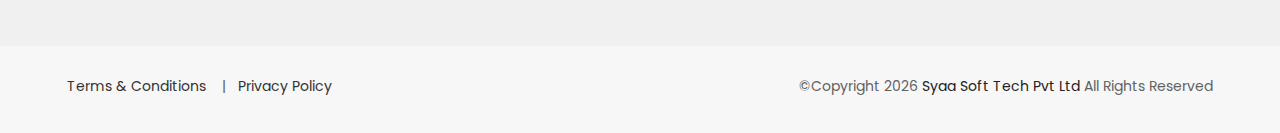
<file: Two Wheeler.html>
<!DOCTYPE html>
<html lang="en">

<head>
    <meta charset="utf-8">
    <meta http-equiv="X-UA-Compatible" content="IE=edge">
    <meta name="keywords" content="" />
    <meta name="description" content="Syaa soft tech pvt ltd - USB Based VCI tools are safe, secure, fast, and reliable, for EOL and OEM Applicatons, support both commercial and personal vehicles." />
    <meta name="author" content="www.syaa.in" />
    <meta name="viewport" content="width=device-width, initial-scale=1, maximum-scale=1" />
    <title>Syaa Soft Tech Pvt Ltd</title>

    <!-- Favicon -->
    <link rel="shortcut icon" href="images/SYAA Logo-03.png" />

    <!-- font -->
    <link rel="stylesheet" href="https://fonts.googleapis.com/css?family=Montserrat:300,400,500,600,700,800,900">
    <link rel="stylesheet" href="https://fonts.googleapis.com/css?family=Poppins:200,300,400,500,600,700,800,900">
    <link rel="stylesheet" href="https://fonts.googleapis.com/css?family=Dosis:300,400,500,600,700,800">

    <!-- Plugins -->
    <link rel="stylesheet" type="text/css" href="css/plugins-css.css" />

    <!-- revoluation -->
    <link rel="stylesheet" type="text/css" href="revolution/css/settings.css" media="screen" />

    <!-- Typography -->
    <link rel="stylesheet" type="text/css" href="css/typography.css" />

    <!-- Shortcodes -->
    <link rel="stylesheet" type="text/css" href="css/shortcodes/shortcodes.css" />

    <!-- Style -->
    <link rel="stylesheet" type="text/css" href="css/style.css" />

    <!-- Responsive -->
    <link rel="stylesheet" type="text/css" href="css/responsive.css" />

    <!-- Style customizer -->
    <link rel="stylesheet" type="text/css" href="css/skins/skin-default.css" data-style="styles" />
    <link rel="stylesheet" type="text/css" href="css/style-customizer.css" />

   

</head>

<body>

   

    <div class="wrapper">

      
        <!--=================================
 header -->

 
<header id="header" class="header fancy without-topbar text-dark">

    <!--=================================
     mega menu -->
    
    <div class="menu">
      <div class="container">
        <div class="row">
         <div class="col-lg-12 col-md-12">
         <!-- menu start -->
           <nav id="menu" class="mega-menu">
            <!-- menu list items container -->
            <section class="menu-list-items">
            <!-- menu logo -->
            <ul class="menu-logo">
                <li>
                    <a href="index.html"><img id="logo_img" src="images/logo.png" alt="logo"> </a>
                </li>
            </ul>
            <!-- menu links -->
            <div class="menu-bar">
             <ul class="menu-links" >
             <li ><a href="index.html" >Home </a>
                   
                  
                </li>
                <li><a href="About.html">About us </a>
                   
                  
                </li>
                <li ><a href="javascript:void(0)"> Products<i class="fa fa-angle-down fa-indicator"></i></a>
                     <!-- drop down multilevel  -->
                    <ul class="drop-down-multilevel">
                        <li><a href="#">Commercial Vehicle</a>
                       
                        </li>
                        <li><a href="#">Two Wheeler</a>
                       
                        </li>
                        <li><a href="#">Telematics  </a>
                       
                        </li>
                      
    
                    
                   
                     
    
    
                       
                    </ul>
                </li>
             
                <li><a href="index.html">Career </a>
                   
                  
                </li>
                <li><a href="Contact.html">Contact us </a>
                   
                  
                </li>
             
              
              
            </ul>
         
            </div>
           </section>
           </nav>
           </div>
         </div>
        </div>
       </div>
      <!-- menu end -->
    </header>
    <!--=================================
page-title-->

<section class="page-title  jarallax" data-speed="0.6" style="background: linear-gradient(90deg, rgba(0,71,186,1) 35%, rgba(255,51,51,1) 100%);">
  <div class="container">
    <div class="row">
      <div class="col-lg-12">
      <div class="page-title-name">
          <h1 class="text-black">Solutions for 2-Wheeler Vehicle OEMs</h1>
          <p class="text-black">Revolutionizing Two-Wheeler Mobility with Advanced Connectivity</p>
        </div>
        
     </div>
     </div>
  </div>
</section>

<!--=================================
page-title -->
  <!--=================================
 Our Blog -->

<section class="our-clients   " >
  <div class="container">
    <div class="row">
      <div class="col-sm-12">
        <h2 class="text-uppercase text-white mb-0 text-center">Benefits/Outcomes</h2>
      </div>
    </div>
  </div>
</section>

<!--=================================
 service -->

<section class="secrvice-blog pb-80">
  <div class="container">
    <div class="row">
      <div class="col-lg-4 col-md-4 col-sm-12 mb-30" >
        <div class="card border-0  box-content o-hidden h-100">
          <img class="img-fluid" src="images/bik1.png" alt="">
          <div class="p-4">
            <h4 class="fw-5"><a href="#" class="text-black"> 5x Faster Development</a></h4>
            <p class="mb-0 pb-0 text-black">Develop and launch in half the time with a ready-to-deploy solution for embedded software testing, debugging, and seamless updates.</p>
          </div>
        </div>
      </div>
      <div class="col-lg-4 col-md-4 col-sm-12 mb-30">
        <div class="card border-0  box-content o-hidden h-100">
          <img class="img-fluid" src="images/bike2.png" alt="">
          <div class="p-4">
            <h4 class="fw-5"><a href="#" class="text-black"> Enhanced Product Safety </a></h4>
            <p class="mb-0 pb-0 text-black">Swift software updates keep vehicles equipped with the latest safety features, ensuring optimal protection for both the vehicle and driver.</p>
          </div>
        </div>
      </div>
      <div class="col-lg-4 col-md-4 col-sm-12 mb-30">
        <div class="card border-0  box-content o-hidden h-100" >
          <img class="img-fluid" src="images/bike3.webp" alt="">
          <div class="p-4">
            <h4 class="fw-5"><a href="#" class="text-black">  Improved Future Designs</a></h4>
            <p class="mb-0 pb-0 text-black">Gather actionable data insights from all ECUs and sensors across test and production fleets to detect issues, lower service costs, and enhance future designs.</p>
          </div>
        </div>
      </div>
    </div>
  </div>
</section>

 <!--=================================
 service -->
 







 
 
<!--=================================
action box- -->

<section class="action-box theme-bg full-width">
    <div class="container">
      <div class="row">
       <div class="col-lg-12 col-md-12 position-relative">
         <div class="action-box-text">
          <h3> The most powerful vehicle diagnostics tools</h3>
          <p>Lorem ipsum dolor, sit amet consectetur adipisicing elit. Repellendus, esse eveniet. Ducimus, officiis? Ad, explicabo!</p>
        </div>
        <div class="action-box-button">
          <a class="button button-border white" href="#">
            <span>Know more</span>
            <i class="fa fa-angle-right"></i>
         </a>
       </div>
      </div>
    </div>
   </div>
  </section>
  
  <!--=================================
  action box- -->


        <!--=================================
 footer -->
        <footer class="footer page-section-pt" style="background: #f0f0f0;">
            <div class="container">
              <div class="row">
                
              </div>
                <div class="row top">
                    <div class="col-lg-6 col-md-6">
                        <img class="img-fluid" id="logo-footer" src="images/logo-dark.png" alt="">
                    </div>

                    <div class="col-lg-6 col-md-6 text-start text-md-end" >
                        <div class="social-icons color-hover mt-10">
                            <ul>
                             <li class="social-facebook"><a href="#"><i class="fa fa-facebook"></i></a></li>
                             <li class="social-linkedin"><a href="#"><i class="fa fa-linkedin"></i></a></li>
                             <li class="social-youtube"><a href="#"><i class="fa fa-youtube"></i> </a></li>
                             <li class="social-twitter"><a href="#"><i class="fa fa-twitter"></i> </a></li>
                            </ul>
                          </div>
                    </div>

                </div>
                <div class="row">
                    <div class="col-lg-12 col-md-12">
                        <div class="divider mt-50 mb-50"></div>
                    </div>
                </div>

                <div class="row">
                    <div class="col-lg-2 col-sm-6 sm-mb-30">
                        <div class="footer-useful-link footer-hedding">
                          <h6 class="text-dark mb-30 mt-10 text-uppercase">Navigation</h6>
                          <ul >
                            <li ><a href="index.html" class="text-dark">Home</a></li>
                            <li><a href="About.html" class="text-dark">About Us</a></li>
                            <li><a href="#" class="text-dark">Products</a></li>
                            <li><a href="Careers.html" class="text-dark">Career</a></li>
                            <li><a href="Contact.html" class="text-dark">Contact Us</a></li>
                          </ul>
                        </div>
                      </div>
                      <div class="col-lg-2 col-sm-6 sm-mb-30">
                        <div class="footer-useful-link footer-hedding">
                          <h6 class="text-dark mb-30 mt-10 text-uppercase">Useful Link</h6>
                          <ul>
                            <li><a href="Certificate.html" class="text-dark">Certificate</a></li>
                            <li><a href="privacy policy.html" class="text-dark">Privacy Policy</a></li>
                            <li><a href="Terms and conditions.html" class="text-dark">Terms & Conditions</a></li>
                            <li><a href="Cancellations & Refunds.html" class="text-dark">Cancellations refund</a></li>
                           
                          </ul>
                        </div>
                      </div>
                    <div class="col-lg-4 col-sm-6 xs-mb-30">
                        <h6 class=" mb-30 mt-10 text-uppercase">Address</h6>
                        <ul class="addresss-info">
                            <li><i class="fa fa-map-marker text-dark"></i> <p class="text-dark">Novel MSR Park, No 18, 2nd Floor, Varthur Rd,
                             Subbaiah Reddy Colony, Extension, Marathahalli,
                             Bengaluru, Karnataka 560037</p> </li>
                            <li ><i class="fa fa-phone text-dark "></i> <a href="tel:7042791249"> <span class="text-dark">(080) 4370 1950, +91 779 566 3718 </span> </a> </li>
                            <li class="text-dark"><i class="fa fa-envelope-o text-dark"></i>Email: info@syaa.in</li>
                          </ul>
                        </div>
                        <div class="col-lg-4 col-sm-6">
                            <h6 class="text-dark mb-30 mt-10 text-uppercase">Trade Name - Pragathi Solutions</h6>
                            <ul class="addresss-info">
                               <li><i class="fa fa-map-marker text-dark"></i> <p class="text-dark">#148/2, 3rd Floor, Sri Padaka Complex, 5th Main,
                                Mahayogi Vimana Road,Malleshpalya, New Tippasandra,
                                Bangalore,Karnataka 560075.</p> </li>
                               <li><i class="fa fa-phone text-dark"></i> <a href="tel:7042791249"> <span class="text-dark">(080) 4370 1950, +91 779 566 3718 </span> </a> </li>
                               <li class="text-dark"><i class="fa fa-envelope-o text-dark"></i>Email: info@pragathisolutions.in</li>
                             </ul>
                              
                               </div>
                </div>
            </div>

            <div class="copyright gray-bg mt-50">
                <div class="container">
                    <div class="row">
                        <div class="col-md-6">
                            <ul class="text-start">
                                <li class="list-inline-item"><a href="#">Terms & Conditions </a> &nbsp;&nbsp;&nbsp;|</li>
                           
                                <li class="list-inline-item"><a href="#">Privacy Policy </a> </li>
                            </ul>
                        </div>
                        <div class="col-md-6">
                            <div class="text-start text-md-end xs-mt-15">
                                <p> &copy;Copyright <span id="copyright"> <script>document.getElementById('copyright').appendChild(document.createTextNode(new Date().getFullYear()))</script></span> <a href="#">Syaa Soft Tech Pvt Ltd </a> All Rights Reserved </p>
                            </div>
                        </div>
                    </div>
                    
                </div>
                
            </div>
            
        </footer>
      
        <!--=================================
 footer -->

    </div>

    <!--=================================
 style-customizer  -->

   

    <!--=================================
 style-customizer -->

    <div id="back-to-top"><a class="top arrow" href="#top"><i class="fa fa-angle-up"></i> <span>TOP</span></a></div>

    <!--=================================
 jquery -->

    <!-- jquery -->
    <script src="js/jquery-3.6.0.min.js"></script>

    <!-- plugins-jquery -->
    <script src="js/plugins-jquery.js"></script>

    <!-- plugin_path -->
    <script>
        var plugin_path = 'js/';
    </script>

    <!-- Style Customizer -->
  

    <!-- REVOLUTION JS FILES -->
    <script src="revolution/js/jquery.themepunch.tools.min.js"></script>
    <script src="revolution/js/jquery.themepunch.revolution.min.js"></script>

    <!-- SLIDER REVOLUTION 5.0 EXTENSIONS  (Load Extensions only on Local File Systems !  The following part can be removed on Server for On Demand Loading) -->
    <script src="revolution/js/extensions/revolution.extension.actions.min.js"></script>
    <script src="revolution/js/extensions/revolution.extension.carousel.min.js"></script>
    <script src="revolution/js/extensions/revolution.extension.kenburn.min.js"></script>
    <script src="revolution/js/extensions/revolution.extension.layeranimation.min.js"></script>
    <script src="revolution/js/extensions/revolution.extension.migration.min.js"></script>
    <script src="revolution/js/extensions/revolution.extension.navigation.min.js"></script>
    <script src="revolution/js/extensions/revolution.extension.parallax.min.js"></script>
    <script src="revolution/js/extensions/revolution.extension.slideanims.min.js"></script>
    <script src="revolution/js/extensions/revolution.extension.video.min.js"></script>
    <!-- revolution custom -->
    <script src="revolution/js/revolution-custom.js"></script>

    <!-- custom -->
    <script src="js/custom.js"></script>



</body>

</html>
</file>
<file: css/plugins-css.css>
/*

Template: Webster - Responsive Multi-purpose HTML5 Template
Author: potenzaglobalsolutions.com
Design and Developed by: potenzaglobalsolutions.com

NOTE:  This file includes all plugins. If you don't want to use any plugins from below. You can simply remove that line from this file.

*/

/*plugins*/

@import url("plugins/bootstrap.min.css");
@import url("plugins/mega_menu.css");
@import url("plugins/animate.css");
@import url("plugins/font-awesome.min.css");
@import url("plugins/bootstrap-datetimepicker.min.css");
@import url("plugins/dataTables.bootstrap4.min.css");
@import url("plugins/magnific-popup.css");
@import url("plugins/mediaelementplayer.css");
@import url("plugins/owl.carousel.min.css");
@import url("plugins/slick-theme.css");
@import url("plugins/themify-icons.css");
@import url("plugins/fullcalendar.css");
</file>
<file: revolution/css/settings.css>
/*-----------------------------------------------------------------------------

-	Revolution Slider 5.0 Default Style Settings -

Screen Stylesheet

version:   	5.4.5
date:      	15/05/17
author:		themepunch
email:     	info@themepunch.com
website:   	http://www.themepunch.com
-----------------------------------------------------------------------------*/

#debungcontrolls,
.debugtimeline {
    width: 100%;
    box-sizing: border-box
}

.rev_column,
.rev_column .tp-parallax-wrap,
.tp-svg-layer svg {
    vertical-align: top
}

#debungcontrolls {
    z-index: 100000;
    position: fixed;
    bottom: 0;
    height: auto;
    background: rgba(0, 0, 0, .6);
    padding: 10px
}

.debugtimeline {
    height: 10px;
    position: relative;
    margin-bottom: 3px;
    display: none;
    white-space: nowrap
}

.debugtimeline:hover {
    height: 15px
}

.the_timeline_tester {
    background: #e74c3c;
    position: absolute;
    top: 0;
    left: 0;
    height: 100%;
    width: 0
}

.rs-go-fullscreen {
    position: fixed !important;
    width: 100% !important;
    height: 100% !important;
    top: 0 !important;
    left: 0 !important;
    z-index: 9999999 !important;
    background: #fff !important
}

.debugtimeline.tl_slide .the_timeline_tester {
    background: #f39c12
}

.debugtimeline.tl_frame .the_timeline_tester {
    background: #3498db
}

.debugtimline_txt {
    color: #fff;
    font-weight: 400;
    font-size: 7px;
    position: absolute;
    left: 10px;
    top: 0;
    white-space: nowrap;
    line-height: 10px
}

.rtl {
    direction: rtl
}

@font-face {
    font-family: revicons;
    src: url(../fonts/revicons/revicons.eot?5510888);
    src: url(../fonts/revicons/revicons.eot?5510888#iefix) format('embedded-opentype'), url(../fonts/revicons/revicons.woff?5510888) format('woff'), url(../fonts/revicons/revicons.ttf?5510888) format('truetype'), url(../fonts/revicons/revicons.svg?5510888#revicons) format('svg');
    font-weight: 400;
    font-style: normal
}

[class*=" revicon-"]:before,
[class^=revicon-]:before {
    font-family: revicons;
    font-style: normal;
    font-weight: 400;
    speak: none;
    display: inline-block;
    text-decoration: inherit;
    width: 1em;
    margin-right: .2em;
    text-align: center;
    font-variant: normal;
    text-transform: none;
    line-height: 1em;
    margin-left: .2em
}

.revicon-search-1:before {
    content: '\e802'
}

.revicon-pencil-1:before {
    content: '\e831'
}

.revicon-picture-1:before {
    content: '\e803'
}

.revicon-cancel:before {
    content: '\e80a'
}

.revicon-info-circled:before {
    content: '\e80f'
}

.revicon-trash:before {
    content: '\e801'
}

.revicon-left-dir:before {
    content: '\e817'
}

.revicon-right-dir:before {
    content: '\e818'
}

.revicon-down-open:before {
    content: '\e83b'
}

.revicon-left-open:before {
    content: '\e819'
}

.revicon-right-open:before {
    content: '\e81a'
}

.revicon-angle-left:before {
    content: '\e820'
}

.revicon-angle-right:before {
    content: '\e81d'
}

.revicon-left-big:before {
    content: '\e81f'
}

.revicon-right-big:before {
    content: '\e81e'
}

.revicon-magic:before {
    content: '\e807'
}

.revicon-picture:before {
    content: '\e800'
}

.revicon-export:before {
    content: '\e80b'
}

.revicon-cog:before {
    content: '\e832'
}

.revicon-login:before {
    content: '\e833'
}

.revicon-logout:before {
    content: '\e834'
}

.revicon-video:before {
    content: '\e805'
}

.revicon-arrow-combo:before {
    content: '\e827'
}

.revicon-left-open-1:before {
    content: '\e82a'
}

.revicon-right-open-1:before {
    content: '\e82b'
}

.revicon-left-open-mini:before {
    content: '\e822'
}

.revicon-right-open-mini:before {
    content: '\e823'
}

.revicon-left-open-big:before {
    content: '\e824'
}

.revicon-right-open-big:before {
    content: '\e825'
}

.revicon-left:before {
    content: '\e836'
}

.revicon-right:before {
    content: '\e826'
}

.revicon-ccw:before {
    content: '\e808'
}

.revicon-arrows-ccw:before {
    content: '\e806'
}

.revicon-palette:before {
    content: '\e829'
}

.revicon-list-add:before {
    content: '\e80c'
}

.revicon-doc:before {
    content: '\e809'
}

.revicon-left-open-outline:before {
    content: '\e82e'
}

.revicon-left-open-2:before {
    content: '\e82c'
}

.revicon-right-open-outline:before {
    content: '\e82f'
}

.revicon-right-open-2:before {
    content: '\e82d'
}

.revicon-equalizer:before {
    content: '\e83a'
}

.revicon-layers-alt:before {
    content: '\e804'
}

.revicon-popup:before {
    content: '\e828'
}

.rev_slider_wrapper {
    position: relative;
    z-index: 0;
    width: 100%
}

.rev_slider {
    position: relative;
    overflow: visible
}

.entry-content .rev_slider a,
.rev_slider a {
    box-shadow: none
}

.tp-overflow-hidden {
    overflow: hidden !important
}

.group_ov_hidden {
    overflow: hidden
}

.rev_slider img,
.tp-simpleresponsive img {
    max-width: none !important;
    transition: none;
    margin: 0;
    padding: 0;
    border: none
}

.rev_slider .no-slides-text {
    font-weight: 700;
    text-align: center;
    padding-top: 80px
}

.rev_slider>ul,
.rev_slider>ul>li,
.rev_slider>ul>li:before,
.rev_slider_wrapper>ul,
.tp-revslider-mainul>li,
.tp-revslider-mainul>li:before,
.tp-simpleresponsive>ul,
.tp-simpleresponsive>ul>li,
.tp-simpleresponsive>ul>li:before {
    list-style: none !important;
    position: absolute;
    margin: 0 !important;
    padding: 0 !important;
    overflow-x: visible;
    overflow-y: visible;
    background-image: none;
    background-position: 0 0;
    text-indent: 0;
    top: 0;
    left: 0
}

.rev_slider>ul>li,
.rev_slider>ul>li:before,
.tp-revslider-mainul>li,
.tp-revslider-mainul>li:before,
.tp-simpleresponsive>ul>li,
.tp-simpleresponsive>ul>li:before {
    visibility: hidden
}

.tp-revslider-mainul,
.tp-revslider-slidesli {
    padding: 0 !important;
    margin: 0 !important;
    list-style: none !important
}

.fullscreen-container,
.fullwidthbanner-container {
    padding: 0;
    position: relative
}

.rev_slider li.tp-revslider-slidesli {
    position: absolute !important
}

.tp-caption .rs-untoggled-content {
    display: block
}

.tp-caption .rs-toggled-content {
    display: none
}

.rs-toggle-content-active.tp-caption .rs-toggled-content {
    display: block
}

.rs-toggle-content-active.tp-caption .rs-untoggled-content {
    display: none
}

.rev_slider .caption,
.rev_slider .tp-caption {
    position: relative;
    visibility: hidden;
    white-space: nowrap;
    display: block;
    -webkit-font-smoothing: antialiased !important;
    z-index: 1
}

.rev_slider .caption,
.rev_slider .tp-caption,
.tp-simpleresponsive img {
    -moz-user-select: none;
    -khtml-user-select: none;
    -webkit-user-select: none;
    -o-user-select: none
}

.rev_slider .tp-mask-wrap .tp-caption,
.rev_slider .tp-mask-wrap :last-child,
.wpb_text_column .rev_slider .tp-mask-wrap .tp-caption,
.wpb_text_column .rev_slider .tp-mask-wrap :last-child {
    margin-bottom: 0
}

.tp-svg-layer svg {
    width: 100%;
    height: 100%;
    position: relative
}

.tp-carousel-wrapper {
    cursor: url(openhand.cur), move
}

.tp-carousel-wrapper.dragged {
    cursor: url(closedhand.cur), move
}

.tp_inner_padding {
    box-sizing: border-box;
    max-height: none !important
}

.tp-caption.tp-layer-selectable {
    -moz-user-select: all;
    -khtml-user-select: all;
    -webkit-user-select: all;
    -o-user-select: all
}

.tp-caption.tp-hidden-caption,
.tp-forcenotvisible,
.tp-hide-revslider,
.tp-parallax-wrap.tp-hidden-caption {
    visibility: hidden !important;
    display: none !important
}

.rev_slider audio,
.rev_slider embed,
.rev_slider iframe,
.rev_slider object,
.rev_slider video {
    max-width: none !important
}

.tp-element-background {
    position: absolute;
    top: 0;
    left: 0;
    width: 100%;
    height: 100%;
    z-index: 0
}

.tp-blockmask,
.tp-blockmask_in,
.tp-blockmask_out {
    position: absolute;
    top: 0;
    left: 0;
    width: 100%;
    height: 100%;
    background: #fff;
    z-index: 1000;
    transform: scaleX(0) scaleY(0)
}

.tp-parallax-wrap {
    transform-style: preserve-3d
}

.rev_row_zone {
    position: absolute;
    width: 100%;
    left: 0;
    box-sizing: border-box;
    min-height: 50px;
    font-size: 0
}

.rev_column_inner,
.rev_slider .tp-caption.rev_row {
    position: relative;
    width: 100% !important;
    box-sizing: border-box
}

.rev_row_zone_top {
    top: 0
}

.rev_row_zone_middle {
    top: 50%;
    transform: translateY(-50%)
}

.rev_row_zone_bottom {
    bottom: 0
}

.rev_slider .tp-caption.rev_row {
    display: table;
    table-layout: fixed;
    vertical-align: top;
    height: auto !important;
    font-size: 0
}

.rev_column {
    display: table-cell;
    position: relative;
    height: auto;
    box-sizing: border-box;
    font-size: 0
}

.rev_column_inner {
    display: block;
    height: auto !important;
    white-space: normal !important
}

.rev_column_bg {
    width: 100%;
    height: 100%;
    position: absolute;
    top: 0;
    left: 0;
    z-index: 0;
    box-sizing: border-box;
    background-clip: content-box;
    border: 0 solid transparent
}

.tp-caption .backcorner,
.tp-caption .backcornertop,
.tp-caption .frontcorner,
.tp-caption .frontcornertop {
    height: 0;
    top: 0;
    width: 0;
    position: absolute
}

.rev_column_inner .tp-loop-wrap,
.rev_column_inner .tp-mask-wrap,
.rev_column_inner .tp-parallax-wrap {
    text-align: inherit
}

.rev_column_inner .tp-mask-wrap {
    display: inline-block
}

.rev_column_inner .tp-parallax-wrap,
.rev_column_inner .tp-parallax-wrap .tp-loop-wrap,
.rev_column_inner .tp-parallax-wrap .tp-mask-wrap {
    position: relative !important;
    left: auto !important;
    top: auto !important;
    line-height: 0
}

.tp-video-play-button,
.tp-video-play-button i {
    line-height: 50px !important;
    vertical-align: top;
    text-align: center
}

.rev_column_inner .rev_layer_in_column,
.rev_column_inner .tp-parallax-wrap,
.rev_column_inner .tp-parallax-wrap .tp-loop-wrap,
.rev_column_inner .tp-parallax-wrap .tp-mask-wrap {
    vertical-align: top
}

.rev_break_columns {
    display: block !important
}

.rev_break_columns .tp-parallax-wrap.rev_column {
    display: block !important;
    width: 100% !important
}

.fullwidthbanner-container {
    overflow: hidden
}

.fullwidthbanner-container .fullwidthabanner {
    width: 100%;
    position: relative
}

.tp-static-layers {
    position: absolute;
    z-index: 101;
    top: 0;
    left: 0
}

.tp-caption .frontcorner {
    border-left: 40px solid transparent;
    border-right: 0 solid transparent;
    border-top: 40px solid #00A8FF;
    left: -40px
}

.tp-caption .backcorner {
    border-left: 0 solid transparent;
    border-right: 40px solid transparent;
    border-bottom: 40px solid #00A8FF;
    right: 0
}

.tp-caption .frontcornertop {
    border-left: 40px solid transparent;
    border-right: 0 solid transparent;
    border-bottom: 40px solid #00A8FF;
    left: -40px
}

.tp-caption .backcornertop {
    border-left: 0 solid transparent;
    border-right: 40px solid transparent;
    border-top: 40px solid #00A8FF;
    right: 0
}

.tp-layer-inner-rotation {
    position: relative !important
}

img.tp-slider-alternative-image {
    width: 100%;
    height: auto
}

.caption.fullscreenvideo,
.rs-background-video-layer,
.tp-caption.coverscreenvideo,
.tp-caption.fullscreenvideo {
    width: 100%;
    height: 100%;
    top: 0;
    left: 0;
    position: absolute
}

.noFilterClass {
    filter: none !important
}

.rs-background-video-layer {
    visibility: hidden;
    z-index: 0
}

.caption.fullscreenvideo audio,
.caption.fullscreenvideo iframe,
.caption.fullscreenvideo video,
.tp-caption.fullscreenvideo iframe,
.tp-caption.fullscreenvideo iframe audio,
.tp-caption.fullscreenvideo iframe video {
    width: 100% !important;
    height: 100% !important;
    display: none
}

.fullcoveredvideo audio,
.fullscreenvideo audio .fullcoveredvideo video,
.fullscreenvideo video {
    background: #000
}

.fullcoveredvideo .tp-poster {
    background-position: center center;
    background-size: cover;
    width: 100%;
    height: 100%;
    top: 0;
    left: 0
}

.videoisplaying .html5vid .tp-poster {
    display: none
}

.tp-video-play-button {
    background: #000;
    background: rgba(0, 0, 0, .3);
    border-radius: 5px;
    position: absolute;
    top: 50%;
    left: 50%;
    color: #FFF;
    margin-top: -25px;
    margin-left: -25px;
    cursor: pointer;
    width: 50px;
    height: 50px;
    box-sizing: border-box;
    display: inline-block;
    z-index: 4;
    opacity: 0;
    transition: opacity .3s ease-out !important
}

.tp-audio-html5 .tp-video-play-button,
.tp-hiddenaudio {
    display: none !important
}

.tp-caption .html5vid {
    width: 100% !important;
    height: 100% !important
}

.tp-video-play-button i {
    width: 50px;
    height: 50px;
    display: inline-block;
    font-size: 40px !important
}

.rs-fullvideo-cover,
.tp-dottedoverlay,
.tp-shadowcover {
    height: 100%;
    top: 0;
    left: 0;
    position: absolute
}

.tp-caption:hover .tp-video-play-button {
    opacity: 1;
    display: block
}

.tp-caption .tp-revstop {
    display: none;
    border-left: 5px solid #fff !important;
    border-right: 5px solid #fff !important;
    margin-top: 15px !important;
    line-height: 20px !important;
    vertical-align: top;
    font-size: 25px !important
}

.tp-seek-bar,
.tp-video-button,
.tp-volume-bar {
    outline: 0;
    line-height: 12px;
    margin: 0;
    cursor: pointer
}

.videoisplaying .revicon-right-dir {
    display: none
}

.videoisplaying .tp-revstop {
    display: inline-block
}

.videoisplaying .tp-video-play-button {
    display: none
}

.fullcoveredvideo .tp-video-play-button {
    display: none !important
}

.fullscreenvideo .fullscreenvideo audio,
.fullscreenvideo .fullscreenvideo video {
    object-fit: contain !important
}

.fullscreenvideo .fullcoveredvideo audio,
.fullscreenvideo .fullcoveredvideo video {
    object-fit: cover !important
}

.tp-video-controls {
    position: absolute;
    bottom: 0;
    left: 0;
    right: 0;
    padding: 5px;
    opacity: 0;
    transition: opacity .3s;
    background-image: linear-gradient(to bottom, #000 13%, #323232 100%);
    display: table;
    max-width: 100%;
    overflow: hidden;
    box-sizing: border-box
}

.rev-btn.rev-hiddenicon i,
.rev-btn.rev-withicon i {
    transition: all .2s ease-out !important;
    font-size: 15px
}

.tp-caption:hover .tp-video-controls {
    opacity: .9
}

.tp-video-button {
    background: rgba(0, 0, 0, .5);
    border: 0;
    border-radius: 3px;
    font-size: 12px;
    color: #fff;
    padding: 0
}

.tp-video-button:hover {
    cursor: pointer
}

.tp-video-button-wrap,
.tp-video-seek-bar-wrap,
.tp-video-vol-bar-wrap {
    padding: 0 5px;
    display: table-cell;
    vertical-align: middle
}

.tp-video-seek-bar-wrap {
    width: 80%
}

.tp-video-vol-bar-wrap {
    width: 20%
}

.tp-seek-bar,
.tp-volume-bar {
    width: 100%;
    padding: 0
}

.rs-fullvideo-cover {
    width: 100%;
    background: 0 0;
    z-index: 5
}

.disabled_lc .tp-video-play-button,
.rs-background-video-layer audio::-webkit-media-controls,
.rs-background-video-layer video::-webkit-media-controls,
.rs-background-video-layer video::-webkit-media-controls-start-playback-button {
    display: none !important
}

.tp-audio-html5 .tp-video-controls {
    opacity: 1 !important;
    visibility: visible !important
}

.tp-dottedoverlay {
    background-repeat: repeat;
    width: 100%;
    z-index: 3
}

.tp-dottedoverlay.twoxtwo {
    background: url(../assets/gridtile.png)
}

.tp-dottedoverlay.twoxtwowhite {
    background: url(../assets/gridtile_white.png)
}

.tp-dottedoverlay.threexthree {
    background: url(../assets/gridtile_3x3.png)
}

.tp-dottedoverlay.threexthreewhite {
    background: url(../assets/gridtile_3x3_white.png)
}

.tp-shadowcover {
    width: 100%;
    background: #fff;
    z-index: -1
}

.tp-shadow1 {
    box-shadow: 0 10px 6px -6px rgba(0, 0, 0, .8)
}

.tp-shadow2:after,
.tp-shadow2:before,
.tp-shadow3:before,
.tp-shadow4:after {
    z-index: -2;
    position: absolute;
    content: "";
    bottom: 10px;
    left: 10px;
    width: 50%;
    top: 85%;
    max-width: 300px;
    background: 0 0;
    box-shadow: 0 15px 10px rgba(0, 0, 0, .8);
    transform: rotate(-3deg)
}

.tp-shadow2:after,
.tp-shadow4:after {
    transform: rotate(3deg);
    right: 10px;
    left: auto
}

.tp-shadow5 {
    position: relative;
    box-shadow: 0 1px 4px rgba(0, 0, 0, .3), 0 0 40px rgba(0, 0, 0, .1) inset
}

.tp-shadow5:after,
.tp-shadow5:before {
    content: "";
    position: absolute;
    z-index: -2;
    box-shadow: 0 0 25px 0 rgba(0, 0, 0, .6);
    top: 30%;
    bottom: 0;
    left: 20px;
    right: 20px;
    border-radius: 100px/20px
}

.tp-button {
    padding: 6px 13px 5px;
    border-radius: 3px;
    height: 30px;
    cursor: pointer;
    color: #fff !important;
    text-shadow: 0 1px 1px rgba(0, 0, 0, .6) !important;
    font-size: 15px;
    line-height: 45px !important;
    font-family: arial, sans-serif;
    font-weight: 700;
    letter-spacing: -1px;
    text-decoration: none
}

.tp-button.big {
    color: #fff;
    text-shadow: 0 1px 1px rgba(0, 0, 0, .6);
    font-weight: 700;
    padding: 9px 20px;
    font-size: 19px;
    line-height: 57px !important
}

.purchase:hover,
.tp-button.big:hover,
.tp-button:hover {
    background-position: bottom, 15px 11px
}

.purchase.green,
.purchase:hover.green,
.tp-button.green,
.tp-button:hover.green {
    background-color: #21a117;
    box-shadow: 0 3px 0 0 #104d0b
}

.purchase.blue,
.purchase:hover.blue,
.tp-button.blue,
.tp-button:hover.blue {
    background-color: #1d78cb;
    box-shadow: 0 3px 0 0 #0f3e68
}

.purchase.red,
.purchase:hover.red,
.tp-button.red,
.tp-button:hover.red {
    background-color: #cb1d1d;
    box-shadow: 0 3px 0 0 #7c1212
}

.purchase.orange,
.purchase:hover.orange,
.tp-button.orange,
.tp-button:hover.orange {
    background-color: #f70;
    box-shadow: 0 3px 0 0 #a34c00
}

.purchase.darkgrey,
.purchase:hover.darkgrey,
.tp-button.darkgrey,
.tp-button.grey,
.tp-button:hover.darkgrey,
.tp-button:hover.grey {
    background-color: #555;
    box-shadow: 0 3px 0 0 #222
}

.purchase.lightgrey,
.purchase:hover.lightgrey,
.tp-button.lightgrey,
.tp-button:hover.lightgrey {
    background-color: #888;
    box-shadow: 0 3px 0 0 #555
}

.rev-btn,
.rev-btn:visited {
    outline: 0 !important;
    box-shadow: none !important;
    text-decoration: none !important;
    line-height: 44px;
    font-size: 17px;
    font-weight: 500;
    padding: 12px 35px;
    box-sizing: border-box;
    font-family: Roboto, sans-serif;
    cursor: pointer
}

.rev-btn.rev-uppercase,
.rev-btn.rev-uppercase:visited {
    text-transform: uppercase;
    letter-spacing: 1px;
    font-size: 15px;
    font-weight: 900
}

.rev-btn.rev-withicon i {
    font-weight: 400;
    position: relative;
    top: 0;
    margin-left: 10px !important
}

.rev-btn.rev-hiddenicon i {
    font-weight: 400;
    position: relative;
    top: 0;
    opacity: 0;
    margin-left: 0 !important;
    width: 0 !important
}

.rev-btn.rev-hiddenicon:hover i {
    opacity: 1 !important;
    margin-left: 10px !important;
    width: auto !important
}

.rev-btn.rev-medium,
.rev-btn.rev-medium:visited {
    line-height: 36px;
    font-size: 14px;
    padding: 10px 30px
}

.rev-btn.rev-medium.rev-hiddenicon i,
.rev-btn.rev-medium.rev-withicon i {
    font-size: 14px;
    top: 0
}

.rev-btn.rev-small,
.rev-btn.rev-small:visited {
    line-height: 28px;
    font-size: 12px;
    padding: 7px 20px
}

.rev-btn.rev-small.rev-hiddenicon i,
.rev-btn.rev-small.rev-withicon i {
    font-size: 12px;
    top: 0
}

.rev-maxround {
    border-radius: 30px
}

.rev-minround {
    border-radius: 3px
}

.rev-burger {
    position: relative;
    width: 60px;
    height: 60px;
    box-sizing: border-box;
    padding: 22px 0 0 14px;
    border-radius: 50%;
    border: 1px solid rgba(51, 51, 51, .25);
    -webkit-tap-highlight-color: transparent;
    cursor: pointer
}

.rev-burger span {
    display: block;
    width: 30px;
    height: 3px;
    background: #333;
    transition: .7s;
    pointer-events: none;
    transform-style: flat !important
}

.rev-burger.revb-white span,
.rev-burger.revb-whitenoborder span {
    background: #fff
}

.rev-burger span:nth-child(2) {
    margin: 3px 0
}

#dialog_addbutton .rev-burger:hover :first-child,
.open .rev-burger :first-child,
.open.rev-burger :first-child {
    transform: translateY(6px) rotate(-45deg)
}

#dialog_addbutton .rev-burger:hover :nth-child(2),
.open .rev-burger :nth-child(2),
.open.rev-burger :nth-child(2) {
    transform: rotate(-45deg);
    opacity: 0
}

#dialog_addbutton .rev-burger:hover :last-child,
.open .rev-burger :last-child,
.open.rev-burger :last-child {
    transform: translateY(-6px) rotate(-135deg)
}

.rev-burger.revb-white {
    border: 2px solid rgba(255, 255, 255, .2)
}

.rev-burger.revb-darknoborder,
.rev-burger.revb-whitenoborder {
    border: 0
}

.rev-burger.revb-darknoborder span {
    background: #333
}

.rev-burger.revb-whitefull {
    background: #fff;
    border: none
}

.rev-burger.revb-whitefull span {
    background: #333
}

.rev-burger.revb-darkfull {
    background: #333;
    border: none
}

.rev-burger.revb-darkfull span,
.rev-scroll-btn.revs-fullwhite {
    background: #fff
}

@keyframes rev-ani-mouse {
    0% {
        opacity: 1;
        top: 29%
    }
    15% {
        opacity: 1;
        top: 50%
    }
    50% {
        opacity: 0;
        top: 50%
    }
    100% {
        opacity: 0;
        top: 29%
    }
}

.rev-scroll-btn {
    display: inline-block;
    position: relative;
    left: 0;
    right: 0;
    text-align: center;
    cursor: pointer;
    width: 35px;
    height: 55px;
    box-sizing: border-box;
    border: 3px solid #fff;
    border-radius: 23px
}

.rev-scroll-btn>* {
    display: inline-block;
    line-height: 18px;
    font-size: 13px;
    font-weight: 400;
    color: #fff;
    font-family: proxima-nova, "Helvetica Neue", Helvetica, Arial, sans-serif;
    letter-spacing: 2px
}

.rev-scroll-btn>.active,
.rev-scroll-btn>:focus,
.rev-scroll-btn>:hover {
    color: #fff
}

.rev-scroll-btn>.active,
.rev-scroll-btn>:active,
.rev-scroll-btn>:focus,
.rev-scroll-btn>:hover {
    opacity: .8
}

.rev-scroll-btn.revs-fullwhite span {
    background: #333
}

.rev-scroll-btn.revs-fulldark {
    background: #333;
    border: none
}

.rev-scroll-btn.revs-fulldark span,
.tp-bullet {
    background: #fff
}

.rev-scroll-btn span {
    position: absolute;
    display: block;
    top: 29%;
    left: 50%;
    width: 8px;
    height: 8px;
    margin: -4px 0 0 -4px;
    background: #fff;
    border-radius: 50%;
    animation: rev-ani-mouse 2.5s linear infinite
}

.rev-scroll-btn.revs-dark {
    border-color: #333
}

.rev-scroll-btn.revs-dark span {
    background: #333
}

.rev-control-btn {
    position: relative;
    display: inline-block;
    z-index: 5;
    color: #FFF;
    font-size: 20px;
    line-height: 60px;
    font-weight: 400;
    font-style: normal;
    font-family: Raleway;
    text-decoration: none;
    text-align: center;
    background-color: #000;
    border-radius: 50px;
    text-shadow: none;
    background-color: rgba(0, 0, 0, .5);
    width: 60px;
    height: 60px;
    box-sizing: border-box;
    cursor: pointer
}

.rev-cbutton-dark-sr,
.rev-cbutton-light-sr {
    border-radius: 3px
}

.rev-cbutton-light,
.rev-cbutton-light-sr {
    color: #333;
    background-color: rgba(255, 255, 255, .75)
}

.rev-sbutton {
    line-height: 37px;
    width: 37px;
    height: 37px
}

.rev-sbutton-blue {
    background-color: #3B5998
}

.rev-sbutton-lightblue {
    background-color: #00A0D1
}

.rev-sbutton-red {
    background-color: #DD4B39
}

.tp-bannertimer {
    visibility: hidden;
    width: 100%;
    height: 5px;
    background: #000;
    background: rgba(0, 0, 0, .15);
    position: absolute;
    z-index: 200;
    top: 0
}

.tp-bannertimer.tp-bottom {
    top: auto;
    bottom: 0 !important;
    height: 5px
}

.tp-caption img {
    background: 0 0;
    -ms-filter: "progid:DXImageTransform.Microsoft.gradient(startColorstr=#00FFFFFF,endColorstr=#00FFFFFF)";
    filter: progid:DXImageTransform.Microsoft.gradient(startColorstr=#00FFFFFF, endColorstr=#00FFFFFF);
    zoom: 1
}

.caption.slidelink a div,
.tp-caption.slidelink a div {
    width: 3000px;
    height: 1500px;
    background: url(../assets/coloredbg.png)
}

.tp-caption.slidelink a span {
    background: url(../assets/coloredbg.png)
}

.tp-loader.spinner0,
.tp-loader.spinner5 {
    background-image: url(../assets/loader.gif);
    background-repeat: no-repeat
}

.tp-shape {
    width: 100%;
    height: 100%
}

.tp-caption .rs-starring {
    display: inline-block
}

.tp-caption .rs-starring .star-rating {
    float: none;
    display: inline-block;
    vertical-align: top;
    color: #FFC321 !important
}

.tp-caption .rs-starring .star-rating,
.tp-caption .rs-starring-page .star-rating {
    position: relative;
    height: 1em;
    width: 5.4em;
    font-family: star;
    font-size: 1em !important
}

.tp-loader.spinner0,
.tp-loader.spinner1 {
    width: 40px;
    height: 40px;
    margin-top: -20px;
    margin-left: -20px;
    animation: tp-rotateplane 1.2s infinite ease-in-out;
    background-color: #fff;
    border-radius: 3px;
    box-shadow: 0 0 20px 0 rgba(0, 0, 0, .15)
}

.tp-caption .rs-starring .star-rating:before,
.tp-caption .rs-starring-page .star-rating:before {
    content: "\73\73\73\73\73";
    color: #E0DADF;
    float: left;
    top: 0;
    left: 0;
    position: absolute
}

.tp-caption .rs-starring .star-rating span {
    overflow: hidden;
    float: left;
    top: 0;
    left: 0;
    position: absolute;
    padding-top: 1.5em;
    font-size: 1em !important
}

.tp-caption .rs-starring .star-rating span:before {
    content: "\53\53\53\53\53";
    top: 0;
    position: absolute;
    left: 0
}

.tp-loader {
    top: 50%;
    left: 50%;
    z-index: 10000;
    position: absolute
}

.tp-loader.spinner0 {
    background-position: center center
}

.tp-loader.spinner5 {
    background-position: 10px 10px;
    background-color: #fff;
    margin: -22px;
    width: 44px;
    height: 44px;
    border-radius: 3px
}

@keyframes tp-rotateplane {
    0% {
        transform: perspective(120px) rotateX(0) rotateY(0)
    }
    50% {
        transform: perspective(120px) rotateX(-180.1deg) rotateY(0)
    }
    100% {
        transform: perspective(120px) rotateX(-180deg) rotateY(-179.9deg)
    }
}

.tp-loader.spinner2 {
    width: 40px;
    height: 40px;
    margin-top: -20px;
    margin-left: -20px;
    background-color: red;
    box-shadow: 0 0 20px 0 rgba(0, 0, 0, .15);
    border-radius: 100%;
    animation: tp-scaleout 1s infinite ease-in-out
}

@keyframes tp-scaleout {
    0% {
        transform: scale(0)
    }
    100% {
        transform: scale(1);
        opacity: 0
    }
}

.tp-loader.spinner3 {
    margin: -9px 0 0 -35px;
    width: 70px;
    text-align: center
}

.tp-loader.spinner3 .bounce1,
.tp-loader.spinner3 .bounce2,
.tp-loader.spinner3 .bounce3 {
    width: 18px;
    height: 18px;
    background-color: #fff;
    box-shadow: 0 0 20px 0 rgba(0, 0, 0, .15);
    border-radius: 100%;
    display: inline-block;
    animation: tp-bouncedelay 1.4s infinite ease-in-out;
    animation-fill-mode: both
}

.tp-loader.spinner3 .bounce1 {
    animation-delay: -.32s
}

.tp-loader.spinner3 .bounce2 {
    animation-delay: -.16s
}

@keyframes tp-bouncedelay {
    0%,
    100%,
    80% {
        transform: scale(0)
    }
    40% {
        transform: scale(1)
    }
}

.tp-loader.spinner4 {
    margin: -20px 0 0 -20px;
    width: 40px;
    height: 40px;
    text-align: center;
    animation: tp-rotate 2s infinite linear
}

.tp-loader.spinner4 .dot1,
.tp-loader.spinner4 .dot2 {
    width: 60%;
    height: 60%;
    display: inline-block;
    position: absolute;
    top: 0;
    background-color: #fff;
    border-radius: 100%;
    animation: tp-bounce 2s infinite ease-in-out;
    box-shadow: 0 0 20px 0 rgba(0, 0, 0, .15)
}

.tp-loader.spinner4 .dot2 {
    top: auto;
    bottom: 0;
    animation-delay: -1s
}

@keyframes tp-rotate {
    100% {
        transform: rotate(360deg)
    }
}

@keyframes tp-bounce {
    0%,
    100% {
        transform: scale(0)
    }
    50% {
        transform: scale(1)
    }
}

.tp-bullets.navbar,
.tp-tabs.navbar,
.tp-thumbs.navbar {
    border: none;
    min-height: 0;
    margin: 0;
    border-radius: 0
}

.tp-bullets,
.tp-tabs,
.tp-thumbs {
    position: absolute;
    display: block;
    z-index: 1000;
    top: 0;
    left: 0
}

.tp-tab,
.tp-thumb {
    cursor: pointer;
    position: absolute;
    opacity: .5;
    box-sizing: border-box
}

.tp-arr-imgholder,
.tp-tab-image,
.tp-thumb-image,
.tp-videoposter {
    background-position: center center;
    background-size: cover;
    width: 100%;
    height: 100%;
    display: block;
    position: absolute;
    top: 0;
    left: 0
}

.tp-tab.selected,
.tp-tab:hover,
.tp-thumb.selected,
.tp-thumb:hover {
    opacity: 1
}

.tp-tab-mask,
.tp-thumb-mask {
    box-sizing: border-box !important
}

.tp-tabs,
.tp-thumbs {
    box-sizing: content-box !important
}

.tp-bullet {
    width: 15px;
    height: 15px;
    position: absolute;
    background: rgba(255, 255, 255, .3);
    cursor: pointer
}

.tp-bullet.selected,
.tp-bullet:hover {
    background: #fff
}

.tparrows {
    cursor: pointer;
    background: #000;
    background: rgba(0, 0, 0, .5);
    width: 40px;
    height: 40px;
    position: absolute;
    display: block;
    z-index: 1000
}

.tparrows:hover {
    background: #000
}

.tparrows:before {
    font-family: revicons;
    font-size: 15px;
    color: #fff;
    display: block;
    line-height: 40px;
    text-align: center
}

.hginfo,
.hglayerinfo {
    font-size: 12px;
    font-weight: 600
}

.tparrows.tp-leftarrow:before {
    content: '\e824'
}

.tparrows.tp-rightarrow:before {
    content: '\e825'
}

body.rtl .tp-kbimg {
    left: 0 !important
}

.dddwrappershadow {
    box-shadow: 0 45px 100px rgba(0, 0, 0, .4)
}

.hglayerinfo {
    position: fixed;
    bottom: 0;
    left: 0;
    color: #FFF;
    line-height: 20px;
    background: rgba(0, 0, 0, .75);
    padding: 5px 10px;
    z-index: 2000;
    white-space: normal
}

.helpgrid,
.hginfo {
    position: absolute
}

.hginfo {
    top: -2px;
    left: -2px;
    color: #e74c3c;
    background: #000;
    padding: 2px 5px
}

.indebugmode .tp-caption:hover {
    border: 1px dashed #c0392b !important
}

.helpgrid {
    border: 2px dashed #c0392b;
    top: 0;
    left: 0;
    z-index: 0
}

#revsliderlogloglog {
    padding: 15px;
    color: #fff;
    position: fixed;
    top: 0;
    left: 0;
    width: 200px;
    height: 150px;
    background: rgba(0, 0, 0, .7);
    z-index: 100000;
    font-size: 10px;
    overflow: scroll
}

.aden {
    filter: hue-rotate(-20deg) contrast(.9) saturate(.85) brightness(1.2)
}

.aden::after {
    background: linear-gradient(to right, rgba(66, 10, 14, .2), transparent);
    mix-blend-mode: darken
}

.perpetua::after,
.reyes::after {
    mix-blend-mode: soft-light;
    opacity: .5
}

.inkwell {
    filter: sepia(.3) contrast(1.1) brightness(1.1) grayscale(1)
}

.perpetua::after {
    background: linear-gradient(to bottom, #005b9a, #e6c13d)
}

.reyes {
    filter: sepia(.22) brightness(1.1) contrast(.85) saturate(.75)
}

.reyes::after {
    background: #efcdad
}

.gingham {
    filter: brightness(1.05) hue-rotate(-10deg)
}

.gingham::after {
    background: linear-gradient(to right, rgba(66, 10, 14, .2), transparent);
    mix-blend-mode: darken
}

.toaster {
    filter: contrast(1.5) brightness(.9)
}

.toaster::after {
    background: radial-gradient(circle, #804e0f, #3b003b);
    mix-blend-mode: screen
}

.walden {
    filter: brightness(1.1) hue-rotate(-10deg) sepia(.3) saturate(1.6)
}

.walden::after {
    background: #04c;
    mix-blend-mode: screen;
    opacity: .3
}

.hudson {
    filter: brightness(1.2) contrast(.9) saturate(1.1)
}

.hudson::after {
    background: radial-gradient(circle, #a6b1ff 50%, #342134);
    mix-blend-mode: multiply;
    opacity: .5
}

.earlybird {
    filter: contrast(.9) sepia(.2)
}

.earlybird::after {
    background: radial-gradient(circle, #d0ba8e 20%, #360309 85%, #1d0210 100%);
    mix-blend-mode: overlay
}

.mayfair {
    filter: contrast(1.1) saturate(1.1)
}

.mayfair::after {
    background: radial-gradient(circle at 40% 40%, rgba(255, 255, 255, .8), rgba(255, 200, 200, .6), #111 60%);
    mix-blend-mode: overlay;
    opacity: .4
}

.lofi {
    filter: saturate(1.1) contrast(1.5)
}

.lofi::after {
    background: radial-gradient(circle, transparent 70%, #222 150%);
    mix-blend-mode: multiply
}

._1977 {
    filter: contrast(1.1) brightness(1.1) saturate(1.3)
}

._1977:after {
    background: rgba(243, 106, 188, .3);
    mix-blend-mode: screen
}

.brooklyn {
    filter: contrast(.9) brightness(1.1)
}

.brooklyn::after {
    background: radial-gradient(circle, rgba(168, 223, 193, .4) 70%, #c4b7c8);
    mix-blend-mode: overlay
}

.xpro2 {
    filter: sepia(.3)
}

.xpro2::after {
    background: radial-gradient(circle, #e6e7e0 40%, rgba(43, 42, 161, .6) 110%);
    mix-blend-mode: color-burn
}

.nashville {
    filter: sepia(.2) contrast(1.2) brightness(1.05) saturate(1.2)
}

.nashville::after {
    background: rgba(0, 70, 150, .4);
    mix-blend-mode: lighten
}

.nashville::before {
    background: rgba(247, 176, 153, .56);
    mix-blend-mode: darken
}

.lark {
    filter: contrast(.9)
}

.lark::after {
    background: rgba(242, 242, 242, .8);
    mix-blend-mode: darken
}

.lark::before {
    background: #22253f;
    mix-blend-mode: color-dodge
}

.moon {
    filter: grayscale(1) contrast(1.1) brightness(1.1)
}

.moon::before {
    background: #a0a0a0;
    mix-blend-mode: soft-light
}

.moon::after {
    background: #383838;
    mix-blend-mode: lighten
}

.clarendon {
    filter: contrast(1.2) saturate(1.35)
}

.clarendon:before {
    background: rgba(127, 187, 227, .2);
    mix-blend-mode: overlay
}

.willow {
    filter: grayscale(.5) contrast(.95) brightness(.9)
}

.willow::before {
    background-color: radial-gradient(40%, circle, #d4a9af 55%, #000 150%);
    mix-blend-mode: overlay
}

.willow::after {
    background-color: #d8cdcb;
    mix-blend-mode: color
}

.rise {
    filter: brightness(1.05) sepia(.2) contrast(.9) saturate(.9)
}

.rise::after {
    background: radial-gradient(circle, rgba(232, 197, 152, .8), transparent 90%);
    mix-blend-mode: overlay;
    opacity: .6
}

.rise::before {
    background: radial-gradient(circle, rgba(236, 205, 169, .15) 55%, rgba(50, 30, 7, .4));
    mix-blend-mode: multiply
}

._1977:after,
._1977:before,
.aden:after,
.aden:before,
.brooklyn:after,
.brooklyn:before,
.clarendon:after,
.clarendon:before,
.earlybird:after,
.earlybird:before,
.gingham:after,
.gingham:before,
.hudson:after,
.hudson:before,
.inkwell:after,
.inkwell:before,
.lark:after,
.lark:before,
.lofi:after,
.lofi:before,
.mayfair:after,
.mayfair:before,
.moon:after,
.moon:before,
.nashville:after,
.nashville:before,
.perpetua:after,
.perpetua:before,
.reyes:after,
.reyes:before,
.rise:after,
.rise:before,
.slumber:after,
.slumber:before,
.toaster:after,
.toaster:before,
.walden:after,
.walden:before,
.willow:after,
.willow:before,
.xpro2:after,
.xpro2:before {
    content: '';
    display: block;
    height: 100%;
    width: 100%;
    top: 0;
    left: 0;
    position: absolute;
    pointer-events: none
}

._1977,
.aden,
.brooklyn,
.clarendon,
.earlybird,
.gingham,
.hudson,
.inkwell,
.lark,
.lofi,
.mayfair,
.moon,
.nashville,
.perpetua,
.reyes,
.rise,
.slumber,
.toaster,
.walden,
.willow,
.xpro2 {
    position: relative
}

._1977 img,
.aden img,
.brooklyn img,
.clarendon img,
.earlybird img,
.gingham img,
.hudson img,
.inkwell img,
.lark img,
.lofi img,
.mayfair img,
.moon img,
.nashville img,
.perpetua img,
.reyes img,
.rise img,
.slumber img,
.toaster img,
.walden img,
.willow img,
.xpro2 img {
    width: 100%;
    z-index: 1
}

._1977:before,
.aden:before,
.brooklyn:before,
.clarendon:before,
.earlybird:before,
.gingham:before,
.hudson:before,
.inkwell:before,
.lark:before,
.lofi:before,
.mayfair:before,
.moon:before,
.nashville:before,
.perpetua:before,
.reyes:before,
.rise:before,
.slumber:before,
.toaster:before,
.walden:before,
.willow:before,
.xpro2:before {
    z-index: 2
}

._1977:after,
.aden:after,
.brooklyn:after,
.clarendon:after,
.earlybird:after,
.gingham:after,
.hudson:after,
.inkwell:after,
.lark:after,
.lofi:after,
.mayfair:after,
.moon:after,
.nashville:after,
.perpetua:after,
.reyes:after,
.rise:after,
.slumber:after,
.toaster:after,
.walden:after,
.willow:after,
.xpro2:after {
    z-index: 3
}

.slumber {
    filter: saturate(.66) brightness(1.05)
}

.slumber::after {
    background: rgba(125, 105, 24, .5);
    mix-blend-mode: soft-light
}

.slumber::before {
    background: rgba(69, 41, 12, .4);
    mix-blend-mode: lighten
}

.tp-kbimg-wrap:after,
.tp-kbimg-wrap:before {
    height: 500%;
    width: 500%
}
</file>
<file: css/typography.css>
/*

Template: Webster - Responsive Multi-purpose HTML5 Template
Author: potenzaglobalsolutions.com
Design and Developed by: potenzaglobalsolutions.com

NOTE: This is typography stylesheet of template, This file contains typography of the Template.

*/

/*================================================
[  Table of contents  ]
================================================

:: General
:: Page section margin padding
:: Text color
:: Row eq height And No Gutter
:: Extra class
:: Loading
:: Back to top
:: Basic margin padding

======================================
[ End table content ]
======================================*/

/*************************
    General
*************************/

body {
    font-family: 'Poppins', sans-serif;
    font-weight: normal;
    font-style: normal;
    font-size: 14px;
    color: #626262;
}

a,
.btn {
    -webkit-transition: all 0.3s ease-out 0s;
    -moz-transition: all 0.3s ease-out 0s;
    -ms-transition: all 0.3s ease-out 0s;
    -o-transition: all 0.3s ease-out 0s;
    text-decoration: none;
    transition: all 0.3s ease-out 0s;
}

a:focus {
    text-decoration: none !important;
}

a:focus,
a:hover {
    color: #84ba3f;
    text-decoration: none !important;
}

a,
button,
input {
    outline: medium none !important;
    color: #84ba3f;
}

.uppercase {
    text-transform: uppercase;
}

h1,
h2,
h3,
h4,
h5,
h6 {
    font-family: 'Montserrat', sans-serif;
    font-weight: normal;
    color: #363636;
    margin-top: 0px;
}

h1 a,
h2 a,
h3 a,
h4 a,
h5 a,
h6 a {
    color: inherit;
}

label {
    font-weight: normal;
}

h1 {
    font-size: 36px;
    font-style: normal;
    font-weight: 700;
    line-height: 40px;
}

h2 {
    font-size: 32px;
    font-style: normal;
    font-weight: 600;
    line-height: 38px;
}

h3 {
    font-size: 28px;
    font-style: normal;
    font-weight: 600;
    line-height: 32px;
}

h4 {
    font-size: 22px;
    font-style: normal;
    font-weight: 500;
    line-height: 26px;
}

h5 {
    font-size: 18px;
    font-style: normal;
    font-weight: 600;
    line-height: 18px;
}

h6 {
    font-size: 16px;
    font-style: normal;
    font-weight: 600;
    line-height: 18px;
}

.fw-1 {
    font-weight: 100;
}

.fw-2 {
    font-weight: 200;
}

.fw-3 {
    font-weight: 300;
}

.fw-4 {
    font-weight: 400;
}

.fw-5 {
    font-weight: 500;
}

.fw-6 {
    font-weight: 600;
}

.fw-7 {
    font-weight: 700;
}

.fw-8 {
    font-weight: 800;
}

.fw-9 {
    font-weight: 900;
}

.l-height-24 {
    line-height: 24px;
}

.l-height-26 {
    line-height: 26px;
}

.l-height-28 {
    line-height: 28px;
}

.l-height-30 {
    line-height: 30px;
}

.l-height-32 {
    line-height: 32px;
}

.l-height-34 {
    line-height: 34px;
}

.l-height-36 {
    line-height: 36px;
}

.l-height-38 {
    line-height: 38px;
}

.l-height-40 {
    line-height: 40px;
}

ul {
    margin: 0px;
    padding: 0px;
}

p {
    font-weight: normal;
    line-height: 1.5;
    color: #626262;
}

hr {
    margin: 0;
    padding: 0px;
    border-bottom: 1px dashed #eceff8;
    border-top: 0px;
}

hr.light {
    margin: 0;
    padding: 0px;
    border-bottom: 1px solid rgba(255, 255, 255, 0.1);
    border-top: 0px;
    opacity: 1;
    background: inherit;
}

*::-moz-selection {
    background: #84ba3f;
    color: #fff;
    text-shadow: none;
}

::-moz-selection {
    background: #84ba3f;
    color: #fff;
    text-shadow: none;
}

::selection {
    background: #84ba3f;
    color: #fff;
    text-shadow: none;
}

/***************************
Page section margin padding
****************************/

.page-section-ptb {
    padding: 80px 0;
}

.page-section-pt {
    padding: 80px 0 0;
}

.page-section-pb {
    padding: 0 0 80px;
}

.page-section-1-ptb {
    padding: 120px 0;
}

.page-section-1-pt {
    padding: 120px 0 0;
}

.page-section-1-pb {
    padding: 0 0 120px;
}

/*************************
    Text color
*************************/

.theme-color {
    color: #84ba3f;
}

.text-white {
    color: #fff;
}

.text-black {
    color: #363636;
}

.text-gray {
    color: #999999;
}

img.bottom-img {
    position: absolute;
    bottom: 0;
    left: 0;
    right: 0;
}

/********************************************
  Row-eq-height And No Gutter
/*********************************************/

.no-gutter {
    margin-right: 0;
    margin-left: 0;
}

.no-gutter>[class*='col-'] {
    padding-right: 0;
    padding-left: 0;
}

.row-eq-height {
    display: -webkit-box;
    display: -webkit-flex;
    display: -ms-flexbox;
    display: flex;
}

.row-eq-height.full-height>[class*='col-']>div {
    height: 100%;
}

/* Vertical Align */

.valign {
    display: table;
}

.valign>[class*='col-'] {
    display: table-cell;
    float: none;
}

[data-valign-overlay="top"] {
    vertical-align: top;
}

[data-valign-overlay="middle"] {
    vertical-align: middle;
}

[data-valign-overlay="bottom"] {
    vertical-align: bottom;
}

/*************************
    Extra class
*************************/

.o-hidden {
    overflow: hidden;
}

.position-re {
    position: relative;
}

.full-width {
    width: 100% !important;
}

section {
    background: #ffffff;
}

.shadow {
    box-shadow: none !important;
}

/*******************************************
             Loading
*******************************************/

#pre-loader {
    background-color: #ffffff;
    height: 100%;
    width: 100%;
    position: fixed;
    z-index: 1;
    margin-top: 0px;
    top: 0px;
    left: 0px;
    bottom: 0px;
    overflow: hidden !important;
    right: 0px;
    z-index: 999999;
}

#pre-loader img {
    text-align: center;
    left: 0;
    position: absolute;
    right: 0;
    top: 50%;
    transform: translateY(-50%);
    -webkit-transform: translateY(-50%);
    -o-transform: translateY(-50%);
    -ms-transform: translateY(-50%);
    -moz-transform: translateY(-50%);
    z-index: 99;
    margin: 0 auto;
}

/*************************
    back to top
*************************/

#back-to-top .top {
    z-index: 999;
    position: fixed;
    margin: 0px;
    color: #fff;
    transition: all .5s ease-in-out;
    position: fixed;
    bottom: 105px;
    right: 15px;
    border-radius: 3px;
    z-index: 999;
    background: transparent;
    font-size: 14px;
    background: #84ba3f;
    width: 40px;
    height: 40px;
    text-align: center;
}

#back-to-top i {
    padding-top: 2px;
    font-size: 20px;
}

#back-to-top span {
    display: block;
    line-height: 8px;
    font-size: 11px;
}

/*************************
  Basic margin padding
*************************/

.m-0 {
    margin-top: 0 !important;
    margin-right: 0 !important;
    margin-bottom: 0 !important;
    margin-left: 0 !important;
}

.p-0 {
    padding-top: 0 !important;
    padding-right: 0 !important;
    padding-bottom: 0 !important;
    padding-left: 0 !important;
}

/*************************
     Margin top
*************************/

/*.mt-0 { margin-top: 0 !important; }*/

.mt-10 {
    margin-top: 10px !important;
}

.mt-15 {
    margin-top: 15px !important;
}

.mt-20 {
    margin-top: 20px !important;
}

.mt-30 {
    margin-top: 30px !important;
}

.mt-40 {
    margin-top: 40px !important;
}

.mt-50 {
    margin-top: 50px !important;
}

.mt-60 {
    margin-top: 60px !important;
}

.mt-70 {
    margin-top: 70px !important;
}

.mt-80 {
    margin-top: 80px !important;
}

.mt-90 {
    margin-top: 90px !important;
}

.mt-100 {
    margin-top: 100px !important;
}

.mt-110 {
    margin-top: 110px !important;
}

.mt-120 {
    margin-top: 120px !important;
}

.mt-130 {
    margin-top: 130px !important;
}

.mt-140 {
    margin-top: 140px !important;
}

.mt-150 {
    margin-top: 150px !important;
}

/*************************
    Margin right
*************************/

/*.mr-0 { margin-right: 0!important }*/

.mr-10 {
    margin-right: 10px !important;
}

.mr-15 {
    margin-right: 15px !important;
}

.mr-20 {
    margin-right: 20px !important;
}

.mr-30 {
    margin-right: 30px !important;
}

.mr-40 {
    margin-right: 40px !important;
}

.mr-50 {
    margin-right: 50px !important;
}

.mr-60 {
    margin-right: 60px !important;
}

.mr-70 {
    margin-right: 70px !important;
}

.mr-80 {
    margin-right: 80px !important;
}

.mr-90 {
    margin-right: 90px !important;
}

.mr-100 {
    margin-right: 100px !important;
}

.mr-110 {
    margin-right: 110px !important;
}

.mr-120 {
    margin-right: 120px !important;
}

.mr-130 {
    margin-right: 130px !important;
}

.mr-140 {
    margin-right: 140px !important;
}

.mr-150 {
    margin-right: 150px !important;
}

/*************************
    Margin bottom
*************************/

/*.mb-0 { margin-bottom: 0!important }*/

.mb-10 {
    margin-bottom: 10px !important;
}

.mb-15 {
    margin-bottom: 15px !important;
}

.mb-20 {
    margin-bottom: 20px !important;
}

.mb-30 {
    margin-bottom: 30px !important;
}

.mb-40 {
    margin-bottom: 40px !important;
}

.mb-50 {
    margin-bottom: 50px !important;
}

.mb-60 {
    margin-bottom: 60px !important;
}

.mb-70 {
    margin-bottom: 70px !important;
}

.mb-80 {
    margin-bottom: 80px !important;
}

.mb-90 {
    margin-bottom: 90px !important;
}

.mb-100 {
    margin-bottom: 100px !important;
}

.mb-110 {
    margin-bottom: 110px !important;
}

.mb-120 {
    margin-bottom: 120px !important;
}

.mb-130 {
    margin-bottom: 130px !important;
}

.mb-140 {
    margin-bottom: 140px !important;
}

.mb-150 {
    margin-bottom: 150px !important;
}

/*************************
    Margin left
*************************/

/*.ml-0 { margin-left: 0!important }*/

.ml-10 {
    margin-left: 10px !important;
}

.ml-15 {
    margin-left: 15px !important;
}

.ml-20 {
    margin-left: 20px !important;
}

.ml-30 {
    margin-left: 30px !important;
}

.ml-40 {
    margin-left: 40px !important;
}

.ml-50 {
    margin-left: 50px !important;
}

.ml-60 {
    margin-left: 60px !important;
}

.ml-70 {
    margin-left: 70px !important;
}

.ml-80 {
    margin-left: 80px !important;
}

.ml-90 {
    margin-left: 90px !important;
}

.ml-100 {
    margin-left: 100px !important;
}

.ml-110 {
    margin-left: 110px !important;
}

.ml-120 {
    margin-left: 120px !important;
}

.ml-130 {
    margin-left: 130px !important;
}

.ml-140 {
    margin-left: 140px !important;
}

.ml-150 {
    margin-left: 150px !important;
}

/*************************
    Padding top
*************************/

/*.pt-0 { padding-top: 0!important }*/

.pt-10 {
    padding-top: 10px !important;
}

.pt-15 {
    padding-top: 15px !important;
}

.pt-20 {
    padding-top: 20px !important;
}

.pt-30 {
    padding-top: 30px !important;
}

.pt-40 {
    padding-top: 40px !important;
}

.pt-50 {
    padding-top: 50px !important;
}

.pt-60 {
    padding-top: 60px !important;
}

.pt-70 {
    padding-top: 70px !important;
}

.pt-80 {
    padding-top: 80px !important;
}

.pt-90 {
    padding-top: 90px !important;
}

.pt-100 {
    padding-top: 100px !important;
}

.pt-110 {
    padding-top: 110px !important;
}

.pt-120 {
    padding-top: 120px !important;
}

.pt-130 {
    padding-top: 130px !important;
}

.pt-140 {
    padding-top: 140px !important;
}

.pt-150 {
    padding-top: 150px !important;
}

/*************************
    Padding right
*************************/

/*.pr-0 { padding-right: 0!important }*/

.pr-10 {
    padding-right: 10px !important;
}

.pr-15 {
    padding-right: 15px !important;
}

.pr-20 {
    padding-right: 20px !important;
}

.pr-30 {
    padding-right: 30px !important;
}

.pr-40 {
    padding-right: 40px !important;
}

.pr-50 {
    padding-right: 50px !important;
}

.pr-60 {
    padding-right: 60px !important;
}

.pr-70 {
    padding-right: 70px !important;
}

.pr-80 {
    padding-right: 80px !important;
}

.pr-90 {
    padding-right: 90px !important;
}

.pr-100 {
    padding-right: 100px !important;
}

.pr-110 {
    padding-right: 110px !important;
}

.pr-120 {
    padding-right: 120px !important;
}

.pr-130 {
    padding-right: 130px !important;
}

.pr-140 {
    padding-right: 140px !important;
}

/*************************
    Padding bottom
*************************/

/*.pb-0 { padding-bottom: 0!important }*/

.pb-10 {
    padding-bottom: 10px !important;
}

.pb-15 {
    padding-bottom: 15px !important;
}

.pb-20 {
    padding-bottom: 20px !important;
}

.pb-30 {
    padding-bottom: 30px !important;
}

.pb-40 {
    padding-bottom: 40px !important;
}

.pb-50 {
    padding-bottom: 50px !important;
}

.pb-60 {
    padding-bottom: 60px !important;
}

.pb-70 {
    padding-bottom: 70px !important;
}

.pb-80 {
    padding-bottom: 80px !important;
}

.pb-90 {
    padding-bottom: 90px !important;
}

.pb-100 {
    padding-bottom: 100px !important;
}

.pb-110 {
    padding-bottom: 110px !important;
}

.pb-120 {
    padding-bottom: 120px !important;
}

.pb-130 {
    padding-bottom: 130px !important;
}

.pb-140 {
    padding-bottom: 140px !important;
}

.pb-150 {
    padding-bottom: 150px !important;
}

/*************************
    Padding left
*************************/

/*.pl-0 { padding-left: 0!important }*/

.pl-10 {
    padding-left: 10px !important;
}

.pl-15 {
    padding-left: 15px !important;
}

.pl-20 {
    padding-left: 20px !important;
}

.pl-30 {
    padding-left: 30px !important;
}

.pl-40 {
    padding-left: 40px !important;
}

.pl-50 {
    padding-left: 50px !important;
}

.pl-60 {
    padding-left: 60px !important;
}

.pl-70 {
    padding-left: 70px !important;
}

.pl-80 {
    padding-left: 80px !important;
}

.pl-90 {
    padding-left: 90px !important;
}

.pl-100 {
    padding-left: 100px !important;
}

.pl-110 {
    padding-left: 110px !important;
}

.pl-120 {
    padding-left: 120px !important;
}

.pl-130 {
    padding-left: 130px !important;
}

.pl-140 {
    padding-left: 140px !important;
}

.pl-150 {
    padding-left: 150px !important;
}

/*min height*/

.min-h-200 {
    min-height: 200px;
}

.min-h-230 {
    min-height: 230px;
}

.min-h-260 {
    min-height: 260px;
}

.min-h-290 {
    min-height: 290px;
}

.min-h-320 {
    min-height: 320px;
}

.min-h-350 {
    min-height: 350px;
}

.min-h-380 {
    min-height: 380px;
}

.min-h-410 {
    min-height: 410px;
}

.min-h-440 {
    min-height: 440px;
}

.min-h-470 {
    min-height: 470px;
}

.min-h-500 {
    min-height: 500px;
}

.min-h-550 {
    min-height: 550px;
}

/*max height*/

.max-h-200 {
    max-height: 200px;
}

.max-h-230 {
    max-height: 230px;
}

.max-h-260 {
    max-height: 260px;
}

.max-h-290 {
    max-height: 290px;
}

.max-h-320 {
    max-height: 320px;
}

.max-h-350 {
    max-height: 350px;
}

.max-h-380 {
    max-height: 380px;
}

.max-h-410 {
    max-height: 410px;
}

.max-h-440 {
    max-height: 440px;
}

.max-h-470 {
    max-height: 470px;
}

.max-h-500 {
    max-height: 500px;
}

.max-h-550 {
    max-height: 550px;
}
</file>
<file: css/shortcodes/shortcodes.css>
/*

Template: Webster - Responsive Multi-purpose HTML5 Template
Author: potenzaglobalsolutions.com
Design and Developed by: potenzaglobalsolutions.com

NOTE:  This file includes all shortcode css. If you don't want to use any shortcode from below. You can simply remove that line from this file.

*/

/*shortcode*/

@import url("accordion.css");
@import url("action-box.css");
@import url("blockquote.css");
@import url("bootstrap-typography.css");
@import url("button.css");
@import url("clients.css");
@import url("contact-form.css");
@import url("countdown.css");
@import url("counter.css");
@import url("divider.css");
@import url("dropcap.css");
@import url("feature-text.css");
@import url("list-style.css");
@import url("nice-select.css");
@import url("owl-carousel.css");
@import url("page-title.css");
@import url("pie-chart.css");
@import url("pricing.css");
@import url("progress-bar.css");
@import url("section-title.css");
@import url("social-icons.css");
@import url("tabs.css");
@import url("team.css");
@import url("testimonial.css");
@import url("side-panel.css");
@import url("onload-modal.css");
</file>
